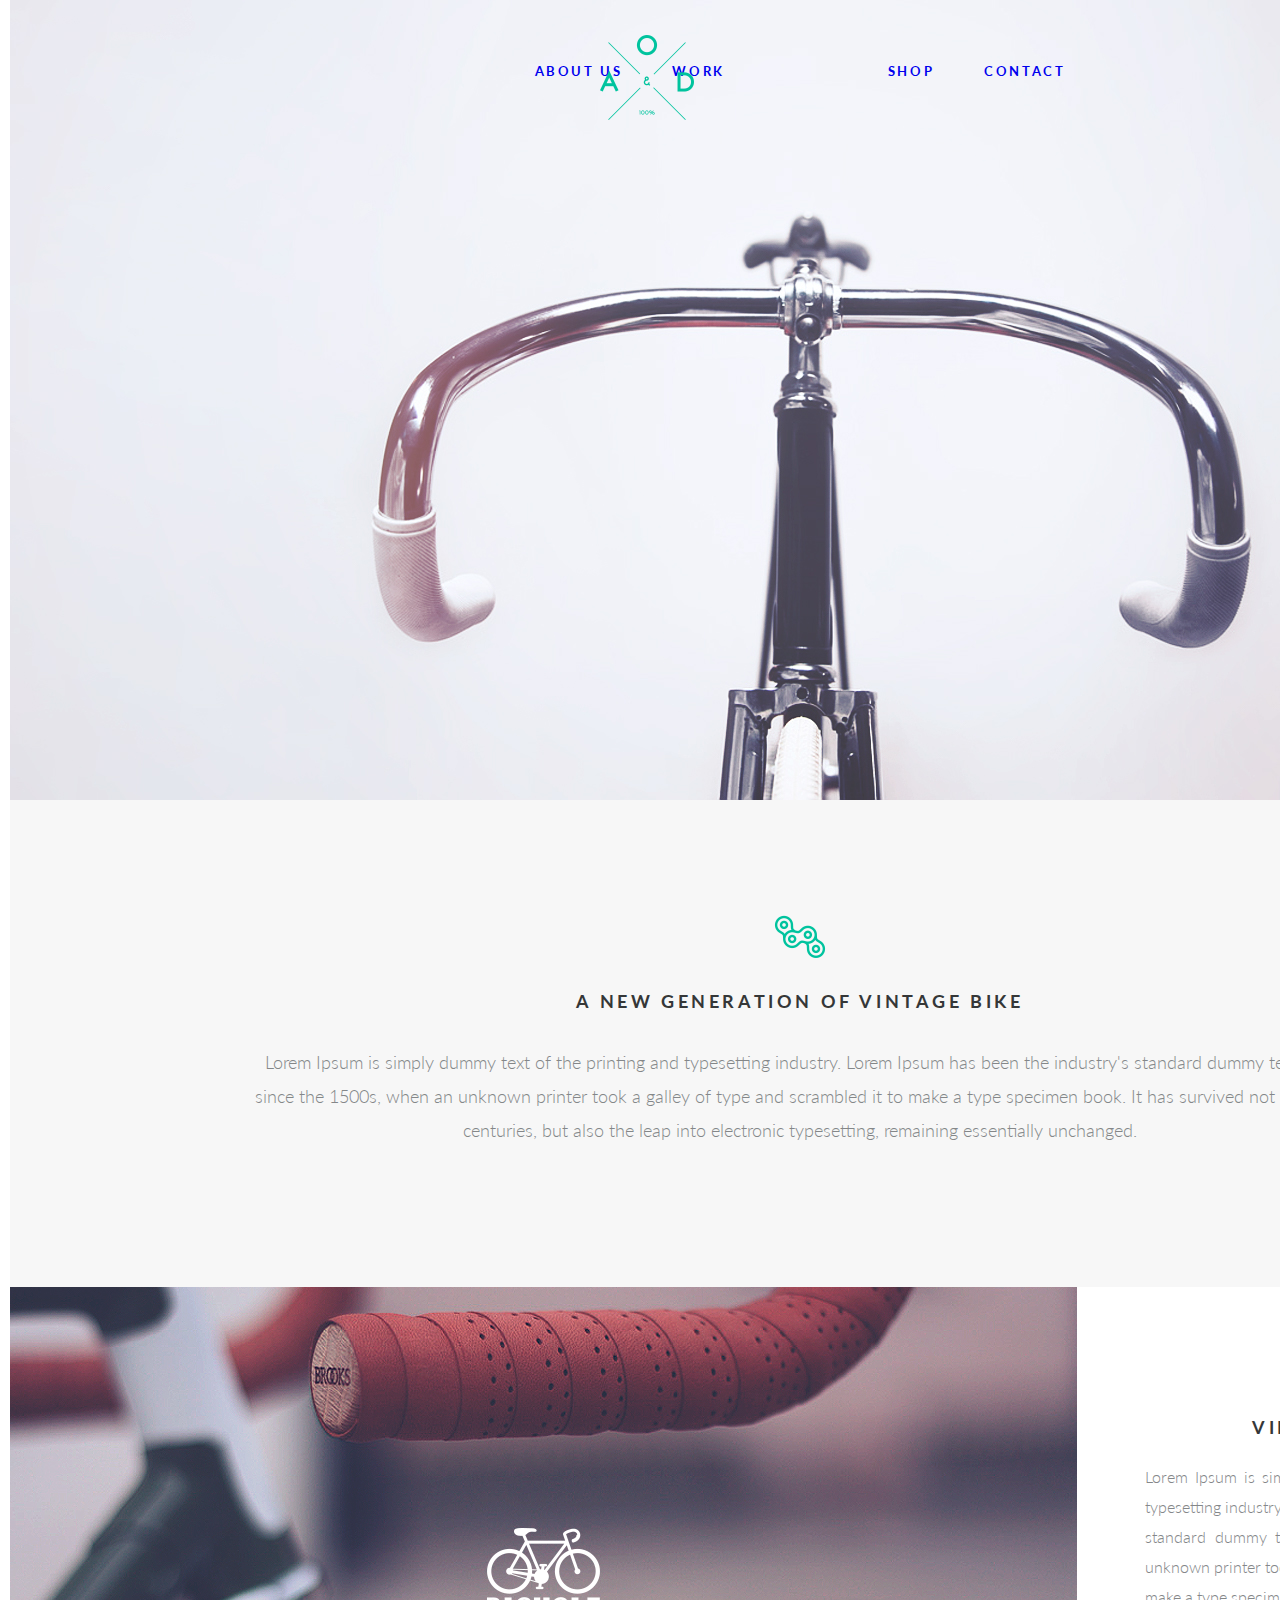
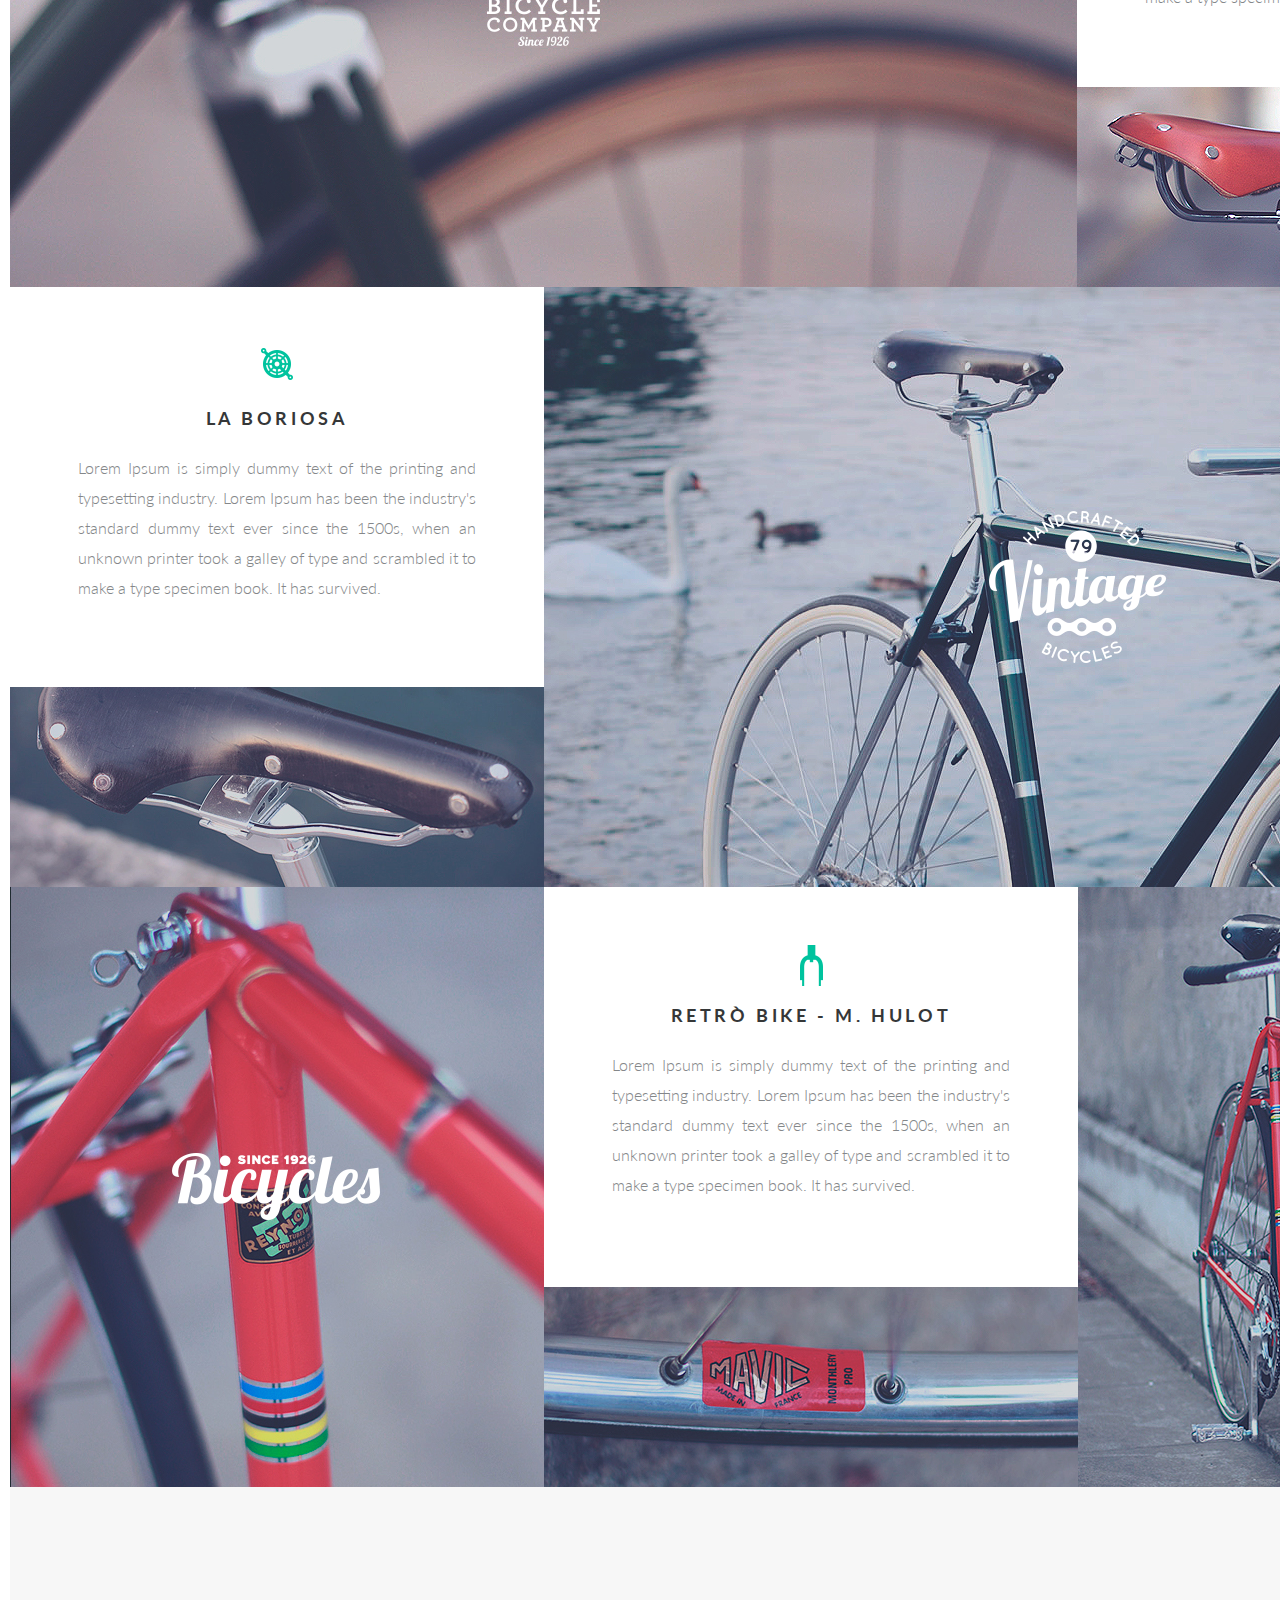
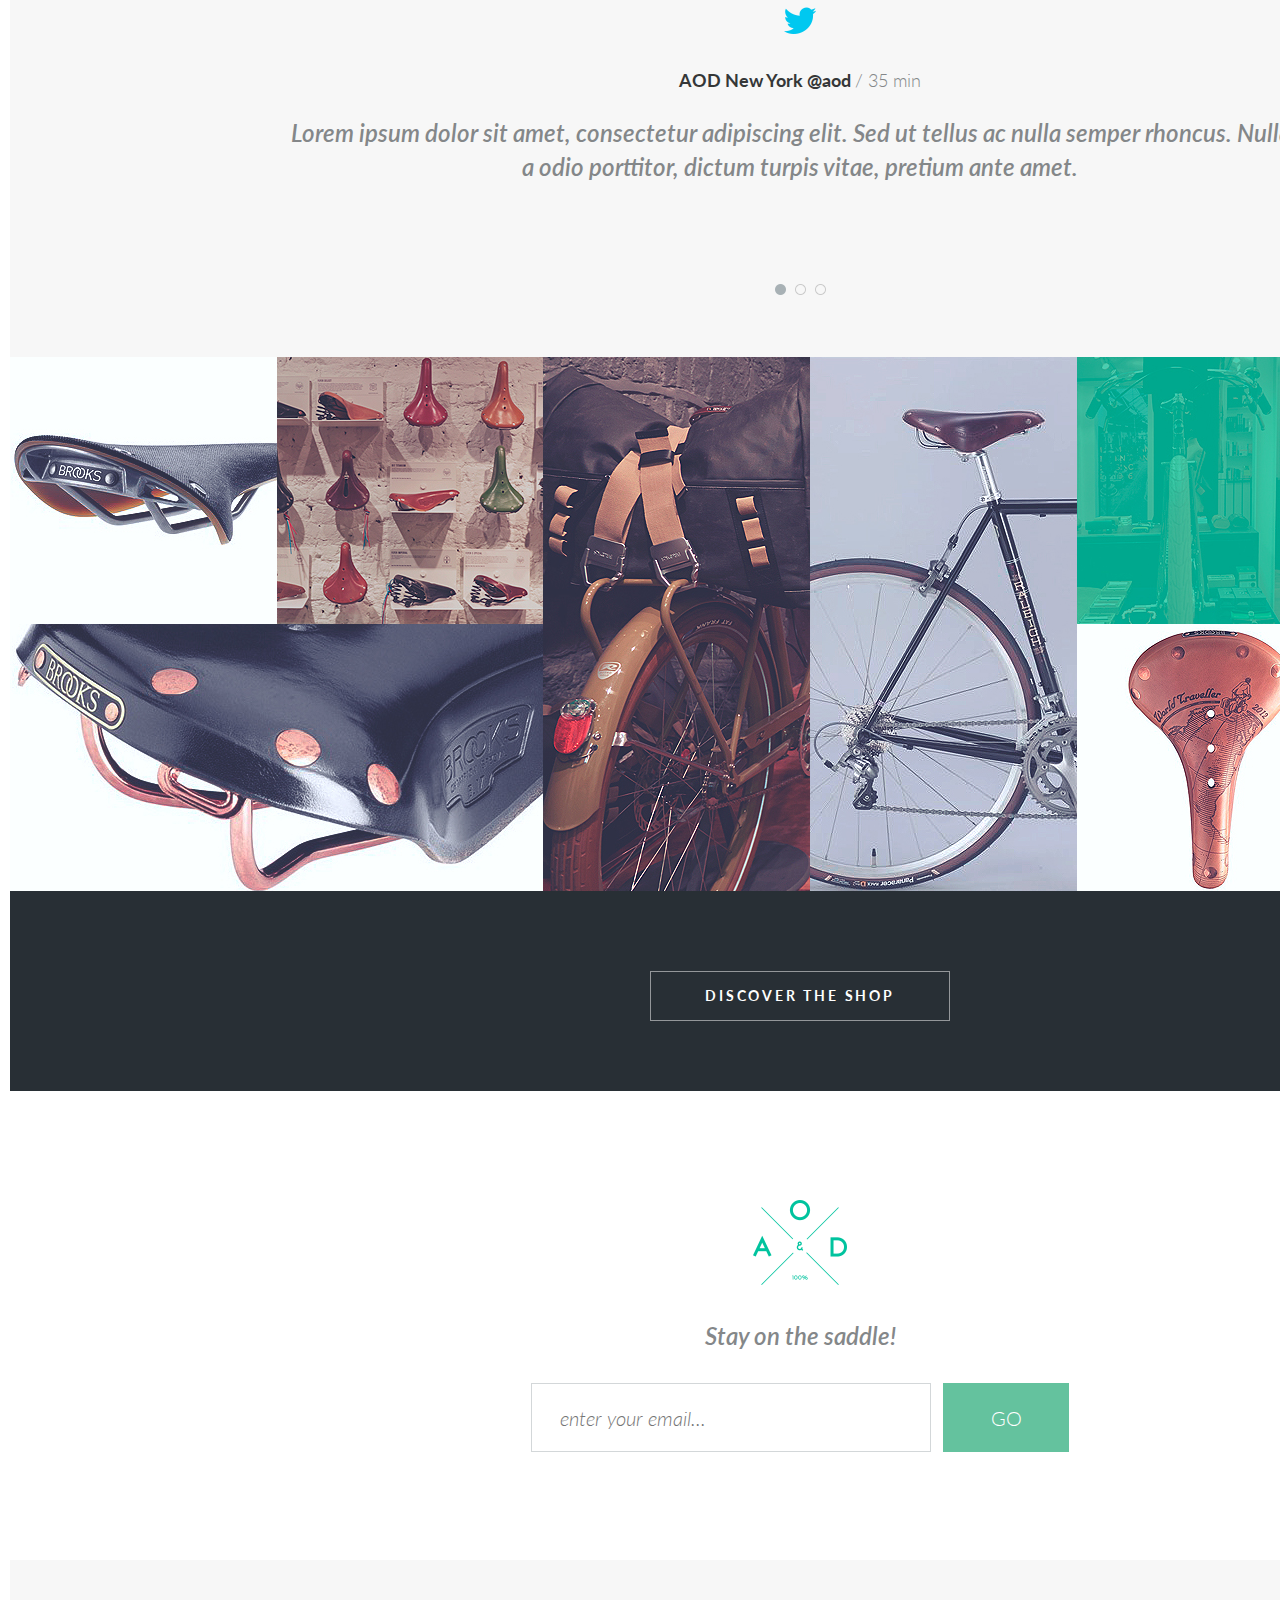
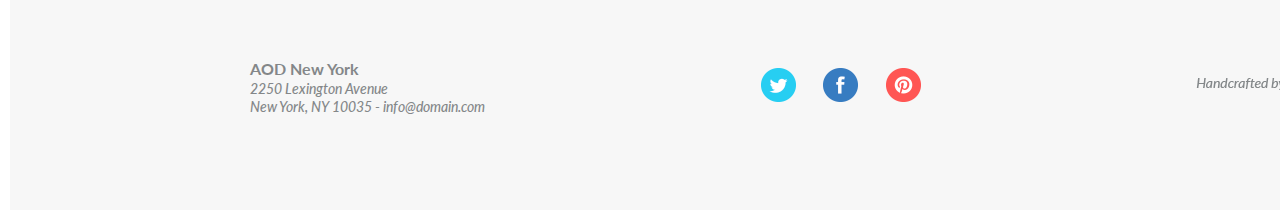
<file: adaptive_project/src/index.html>
<!DOCTYPE html>
<html lang="en">
<head>
    <meta charset="UTF-8">
    <meta http-equiv="X-UA-Compatible" content="IE=edge">
    <meta name="viewport" content="width=device-width, initial-scale=1.0">
    <title>Adaptive_project</title>
    <link rel="stylesheet" href="css/style.css">
</head>
<body>
    <div class="wrapper">
        <header class="header">
            <div class="container">
                <div class="header__row">
                    <nav class="header__nav">
                        <ul class="header__list">
                            <li><a href="#">about us</a></li>
                            <li><a href="#">work</a></li>
                            <li><a href="#">shop</a></li>
                            <li><a href="#">contact</a></li>
                        </ul>
                    </nav>
                    <div class="header__image">
                        <img src="icons/AOD_logo_icon.png" alt="logo">
                    </div>
                </div>
            </div>
        </header>
        <div class="generation">
            <div class="container">
                <div class="generation__row">
                    <div class="generation__icon">
                        <img src="icons/text_icon/Icon.png" alt="text_icon_1">
                    </div>
                    <div class="generation__body">
                        <div class="generation__title title">
                            A NEW GENERATION OF VINTAGE BIKE
                        </div>
                        <div class="generation__text">
                            Lorem Ipsum is simply dummy text of the printing and typesetting industry. Lorem Ipsum has been the industry's standard dummy text ever since the 1500s, when an unknown printer took a galley of type and scrambled it to make a type specimen book. It has survived not only five centuries, but also the leap into electronic typesetting, remaining essentially unchanged. 
                        </div>
                    </div>
                </div>
            </div>
        </div>
        <div class="body-1">
            <div class="container">
                <div class="body-1__column">
                    <div class="body-1__row">
                        <div class="body-1__image1">
                            <img src="img/body_img/body_img_1.jpg" alt="image_1">
                        </div>
                        <div class="body-1__icon icon">
                            <img src="icons/top_img_icom/bicycle_icon.png" alt="icon_1">
                        </div>
                        <div class="body-1__body">
                            <div class="body-1__icon2">
                                <img src="icons/text_icon/vintage_icon.png" alt="text_icon_1">
                            </div>
                            <div class="body-1__title title">
                                vintage Oliva
                            </div>
                            <div class="body-1__text text">
                                Lorem Ipsum is simply dummy text of the printing and typesetting industry. Lorem Ipsum has been the industry's standard dummy text ever since the 1500s, when an unknown printer took a galley of type and scrambled it to make a type specimen book. It has survived.
                            </div>
                            <div class="body-1__image2">
                                <img src="img/body_img/body_img_2.jpg" alt="image_2">
                            </div>
                        </div>
                    </div>
                </div>
                
            </div>
        </div>
        <div class="body-2">
            <div class="container">
                <div class="body-2__column">
                    <div class="body-2__row">
                        <div class="body-2__body">
                            <div class="body-2__icon2">
                                <img src="icons/text_icon/boriosa_icon.png" alt="text_icon_2">
                            </div>
                            <div class="body-2__title title">
                                La Boriosa
                            </div>
                            <div class="body-2__text text">
                                Lorem Ipsum is simply dummy text of the printing and typesetting industry. Lorem Ipsum has been the industry's standard dummy text ever since the 1500s, when an unknown printer took a galley of type and scrambled it to make a type specimen book. It has survived.
                            </div>
                            <div class="body-2__image2">
                                <img src="img/body_img/body_img_4.jpg" alt="image_4">
                            </div>
                        </div>
                        <div class="body-2__image1">
                            <img src="img/body_img/body_img_3.jpg" alt="image_3">
                        </div>
                        <div class="body-2__icon icon">
                            <img src="icons/top_img_icom/vintage-bicycle_icon.png" alt="icon_2">
                        </div>
                    </div>
                </div>
                
            </div>
        </div>
        <div class="body-3">
            <div class="container">
                <div class="body-3__column">
                    <div class="body-3__row">
                        <div class="body-3__image1">
                            <img src="img/body_img/body_img_5.jpg" alt="image_5">
                        </div>
                        <div class="body-3__icon icon">
                            <img src="icons/top_img_icom/Bicycles_icon.png" alt="icon_3">
                        </div>
                        <div class="body-3__body">
                            <div class="body-3__icon2">
                                <img src="icons/text_icon/retro-bike_icon.png" alt="text_icon_3">
                            </div>
                            <div class="body-3__title title">
                                retrò Bike - M. Hulot
                            </div>
                            <div class="body-3__text text">
                                Lorem Ipsum is simply dummy text of the printing and typesetting industry. Lorem Ipsum has been the industry's standard dummy text ever since the 1500s, when an unknown printer took a galley of type and scrambled it to make a type specimen book. It has survived.
                            </div>
                            <div class="body-3__image2">
                                <img src="img/body_img/body_img_6.jpg" alt="image_6">
                            </div>
                        </div>
                        <div class="body-3__image3">
                            <img src="img/body_img/body_img_7.jpg" alt="image_7">
                        </div>
                    </div>
                </div>
            </div>
        </div>
        <div class="slide">
            <div class="container">
                <div class="slide__row">
                    <div class="slide__image">
                        <img src="icons/birdie_logo_Icon.png" alt="birdie_icon">
                    </div>
                    <div class="slide__body">
                        <div class="slide__title">
                            <p>AOD New York  @aod <span>/  35 min</span></p>
                        </div>
                        <div class="slide__text">
                            <p>Lorem ipsum dolor sit amet, consectetur adipiscing elit. Sed ut tellus ac nulla semper rhoncus. Nullam a odio porttitor, dictum turpis vitae, pretium ante amet.</p>
                        </div>
                    </div>
                    <div class="slide__icon">
                        <img src="icons/slide_icon.png" alt="slide_icon">
                    </div>
                </div>
            </div>
        </div>
        <div class="shop-now">
            <div class="container">
                <div class="shop-now__column">
                    <div class="shop-now__row">
                        <div class="shop-now__block-1">
                            <div class="shop-now__image-1">
                                <img src="img/AOD_img/AOD_img_1.jpg" alt="AOD_img_1">
                                <img src="img/AOD_img/AOD_img_2.jpg" alt="AOD_img_2">
                            </div>
                            <div class="shop-now__image-2">
                                <img src="img/AOD_img/AOD_img_3.jpg" alt="AOD_img_3">
                            </div>
                        </div>
                        <div class="shop-now__block-2">
                            <div class="shop-now__image-3">
                                <img src="img/AOD_img/AOD_img_4.jpg" alt="AOD_img_4">
                            </div>
                            <div class="shop-now__image-4">
                                <img src="img/AOD_img/AOD_img_5.jpg" alt="AOD_img_5">
                            </div>
                        </div>
                        <div class="shop-now__block-3">
                            <div class="shop-now__icon icon">
                                <a href="https://www.instagram.com/kar1na_l1/" target="_blank" title="instagram.com/kar1na_l1">
                                    <img src="icons/top_img_icom/Shop-now_icon.png" alt="shop-now_icon">
                                </a>
                            </div>
                            <div class="shop-now__image-5">
                                <img src="img/AOD_img/AOD_img_6.jpg" alt="AOD_img_6">
                            </div>
                            <div class="shop-now__image-6">
                                <img src="img/AOD_img/AOD_img_7.jpg" alt="AOD_img_7">
                                <img src="img/AOD_img/AOD_img_8.jpg" alt="AOD_img_8">
                            </div>
                        </div>
                    </div>
                </div>
            </div>
        </div>
        <div class="discover">
            <div class="container">
                <div class="discover__row">
                    <div class="discover__btn">
                        <a href="#"><button>DISCOVER THE SHOP</button></a>
                    </div>
                </div>
            </div>
        </div>
        <div class="nav">
            <div class="container">
                <div class="nav__row">
                    <div class="nav__logo">
                        <img src="icons/AOD_logo_icon.png" alt="AOD_logo_icon">
                    </div>
                    <div class="nav__title">
                        <p>Stay on the saddle!</p>
                    </div>
                    <div class="nav__form">
                        <form action="#">
                            <input type="email" name="email" placeholder="enter your email...">
                            <a href="#" target="_blank"><button>GO</button></a>
                        </form>
                    </div>
                </div>
            </div>
        </div>
        <footer class="footer">
            <div class="container">
                <div class="footer__row">
                    <div class="footer__text">
                            <p><span>AOD New York</span></p>
                            <p>2250 Lexington Avenue</p> 
                            <p>New York, NY 10035  - info@domain.com</p>
                    </div>
                    <div class="footer__icons">
                        <a href="#">
                            <img src="icons/social_icon/twiter_icon.png" alt="twiter_icon">
                        </a>
                        <a href="#">
                            <img src="icons/social_icon/facebook_icon.png" alt="facebook_icon">
                        </a>
                        <a href="#">
                            <img src="icons/social_icon/P_icon.png" alt="P_icon">
                        </a>
                    </div>
                    <div class="footer__logo">
                        <img src="icons/YEBO-Logo_icon.png" alt="footer_logo">
                    </div>
                </div>
            </div>
        </footer>
    </div>
</body>
</html>
</file>
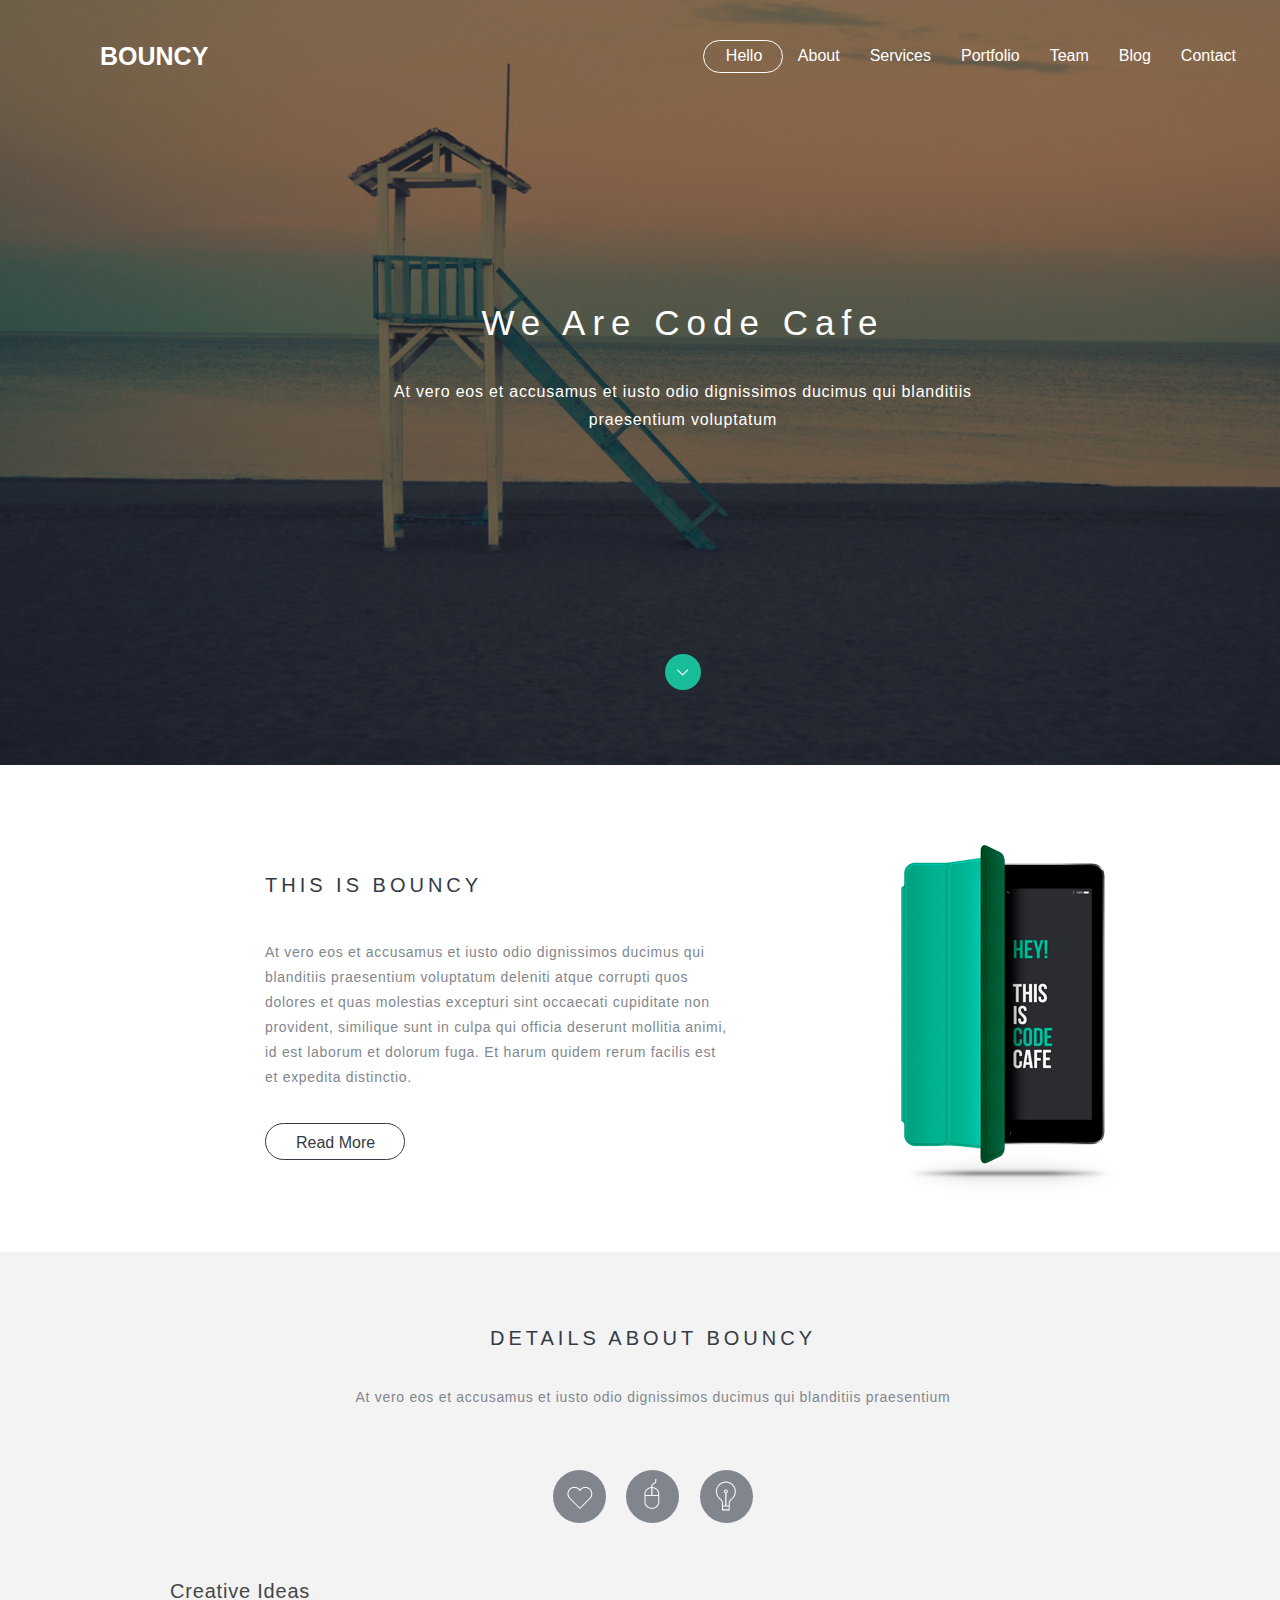
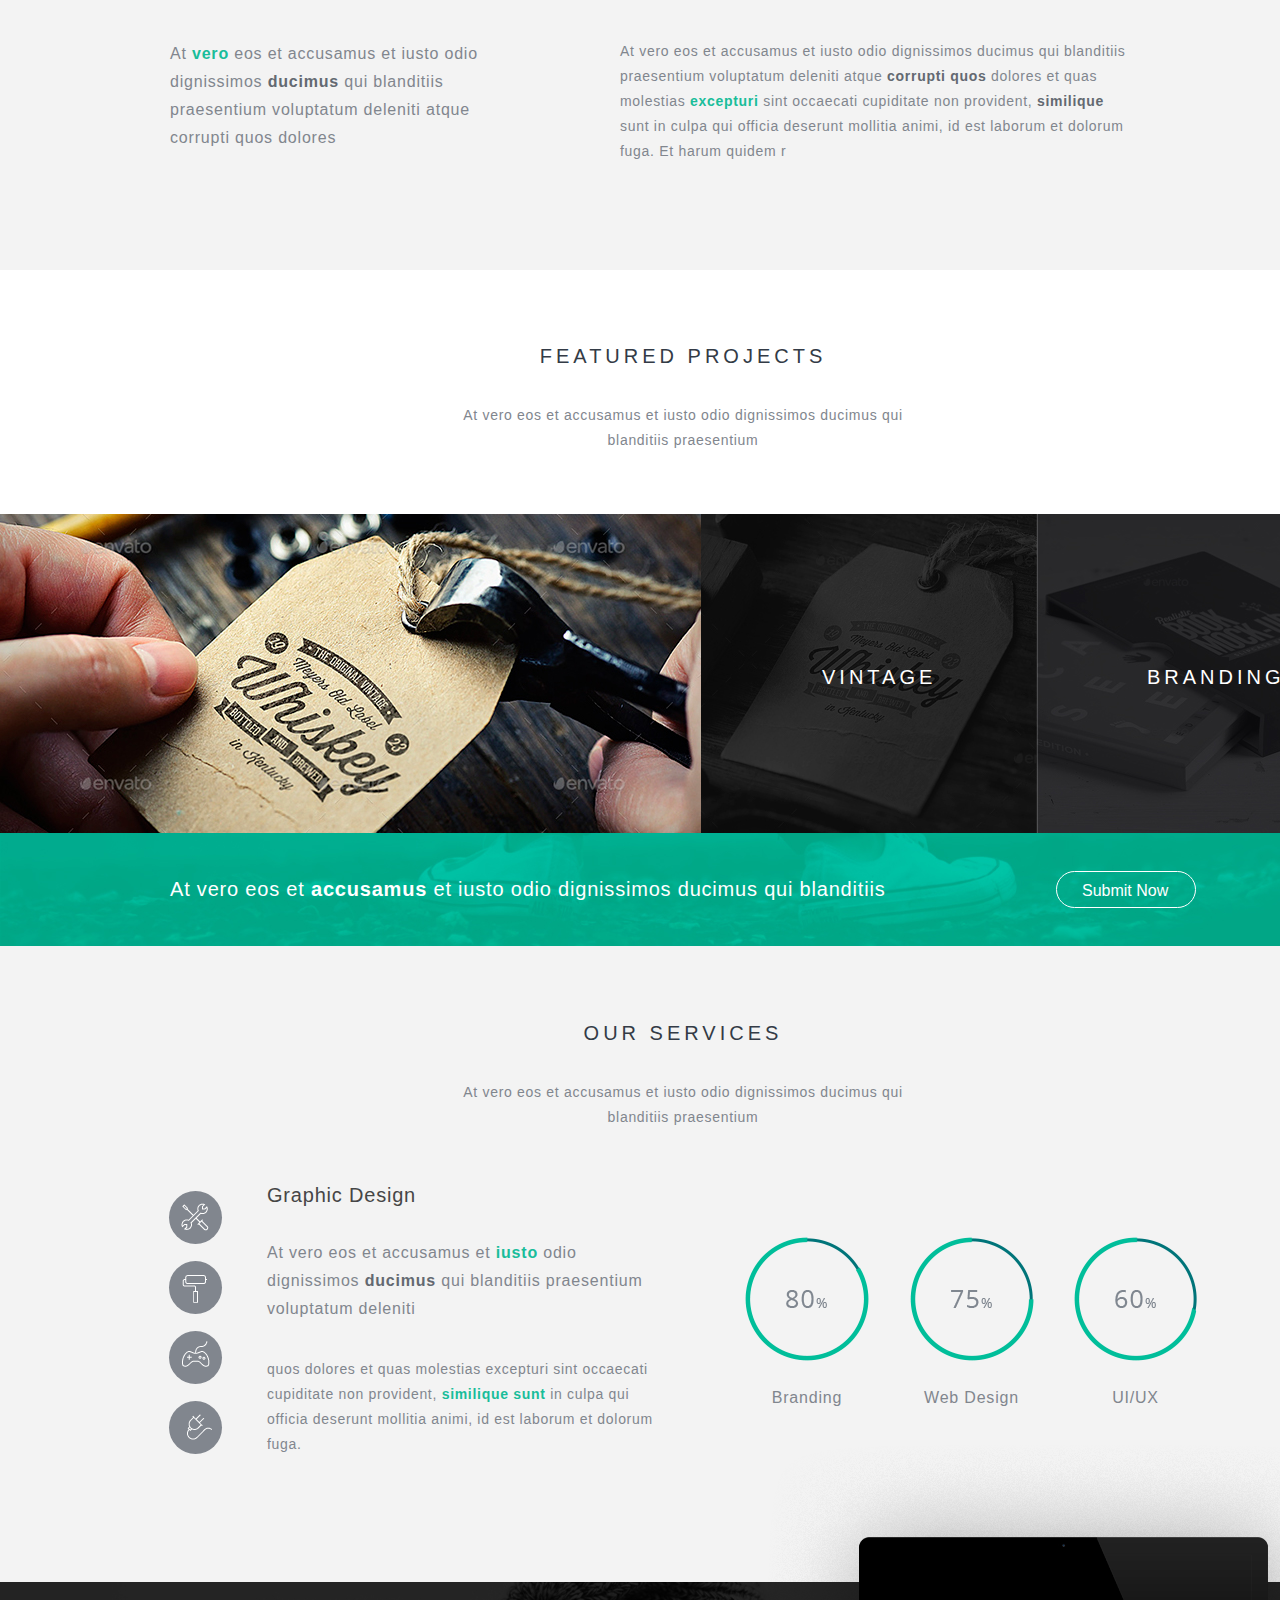
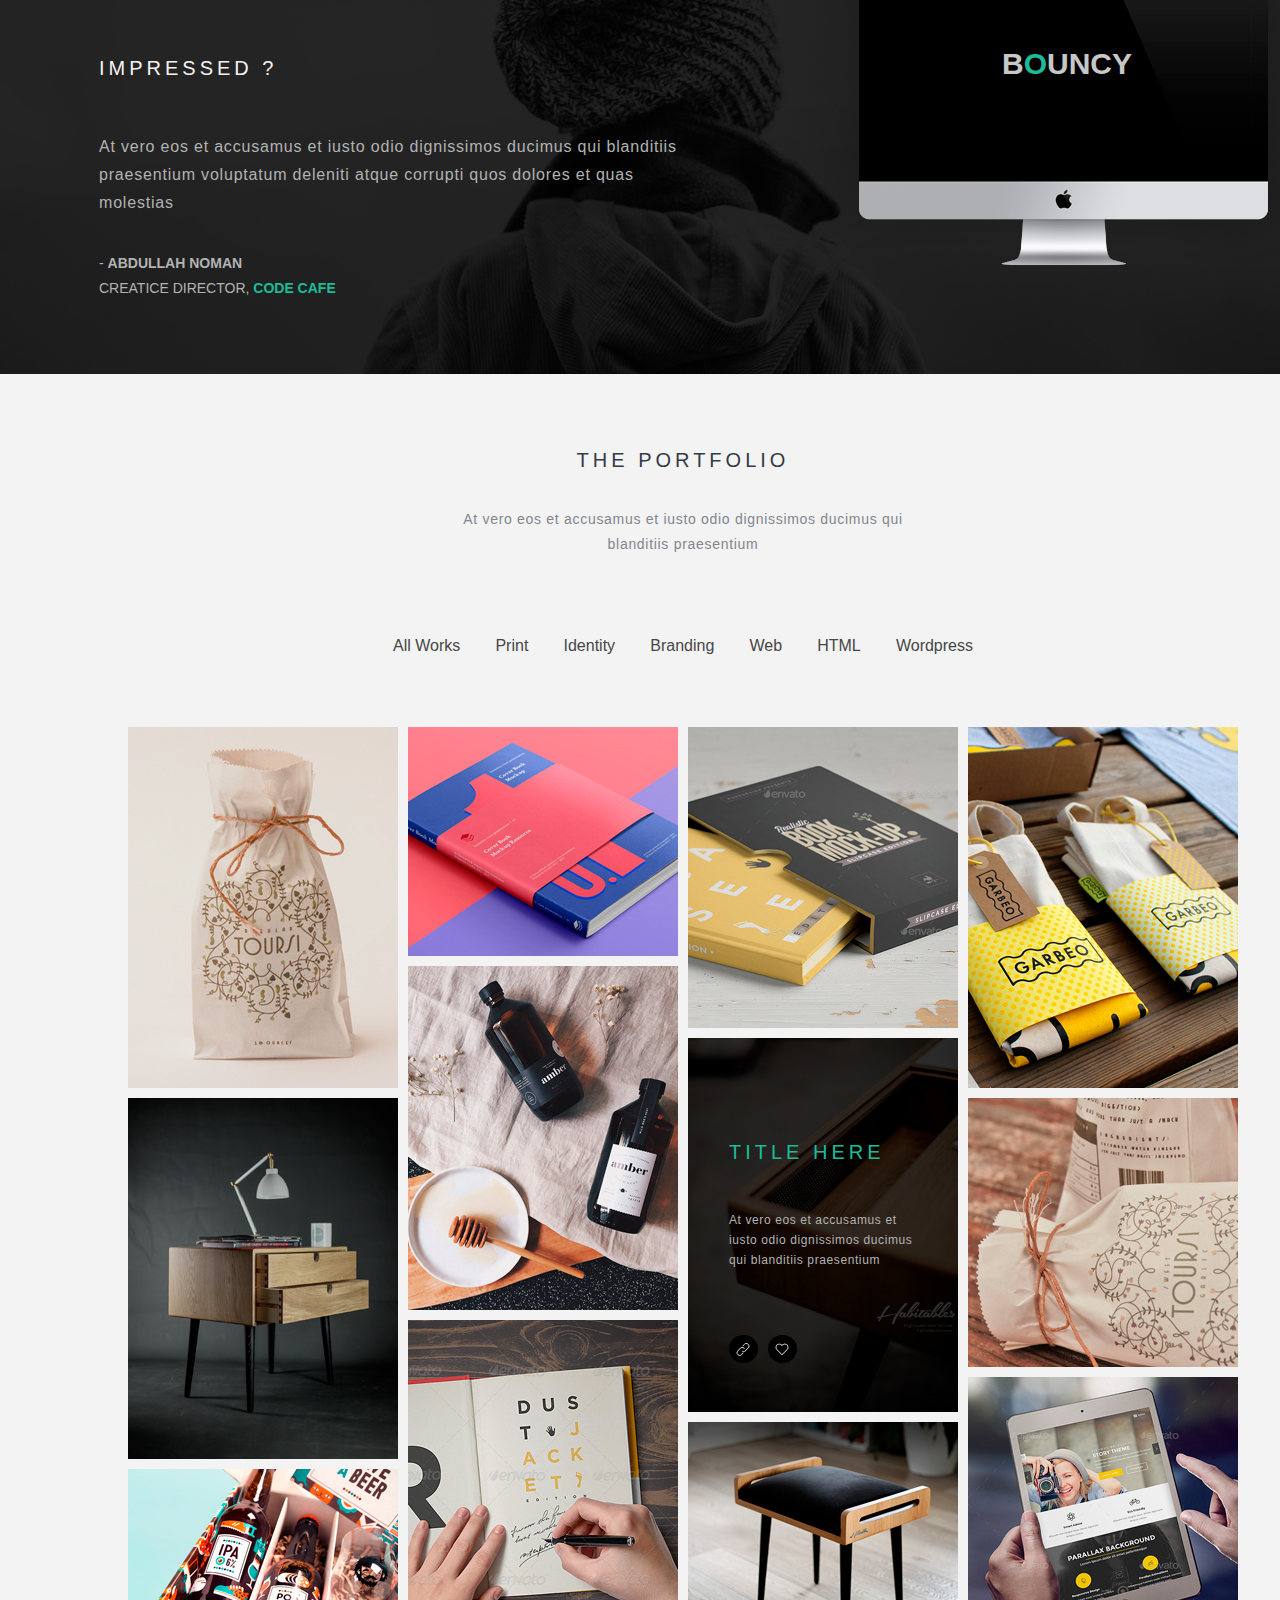
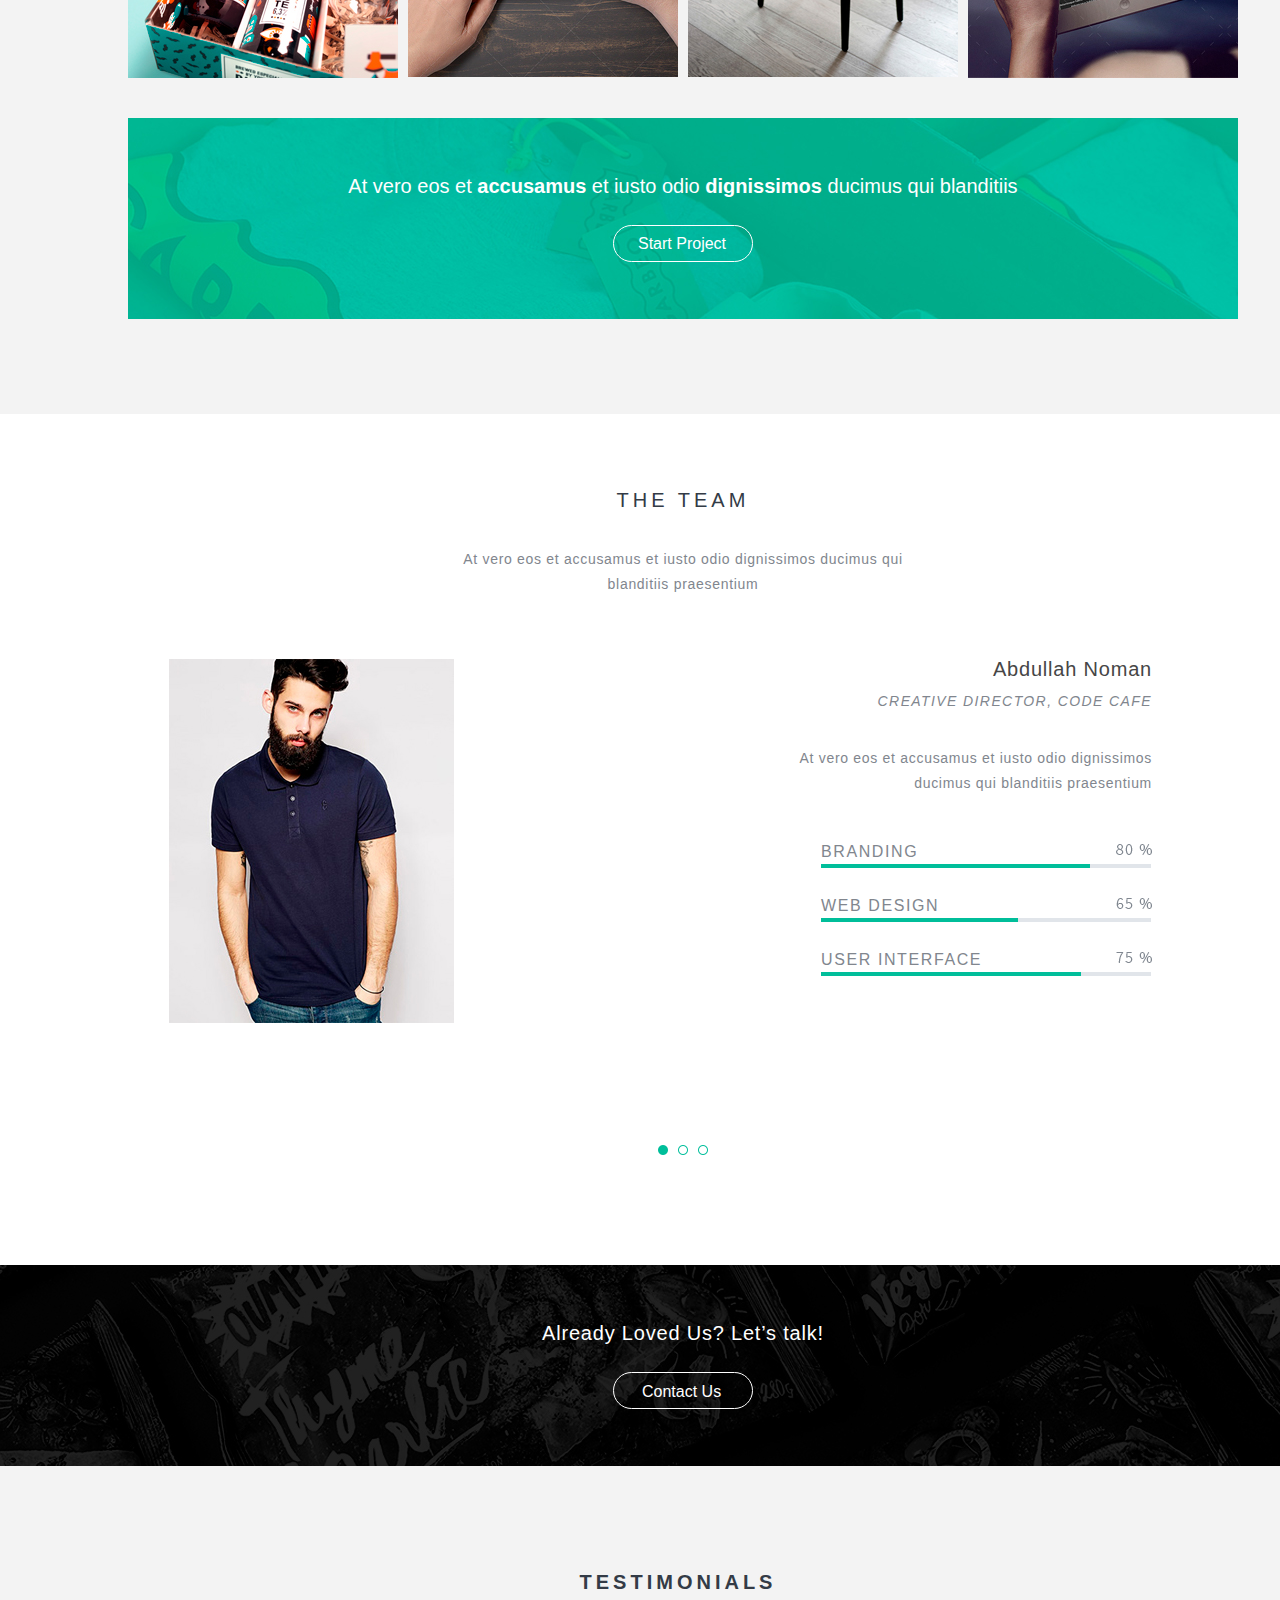
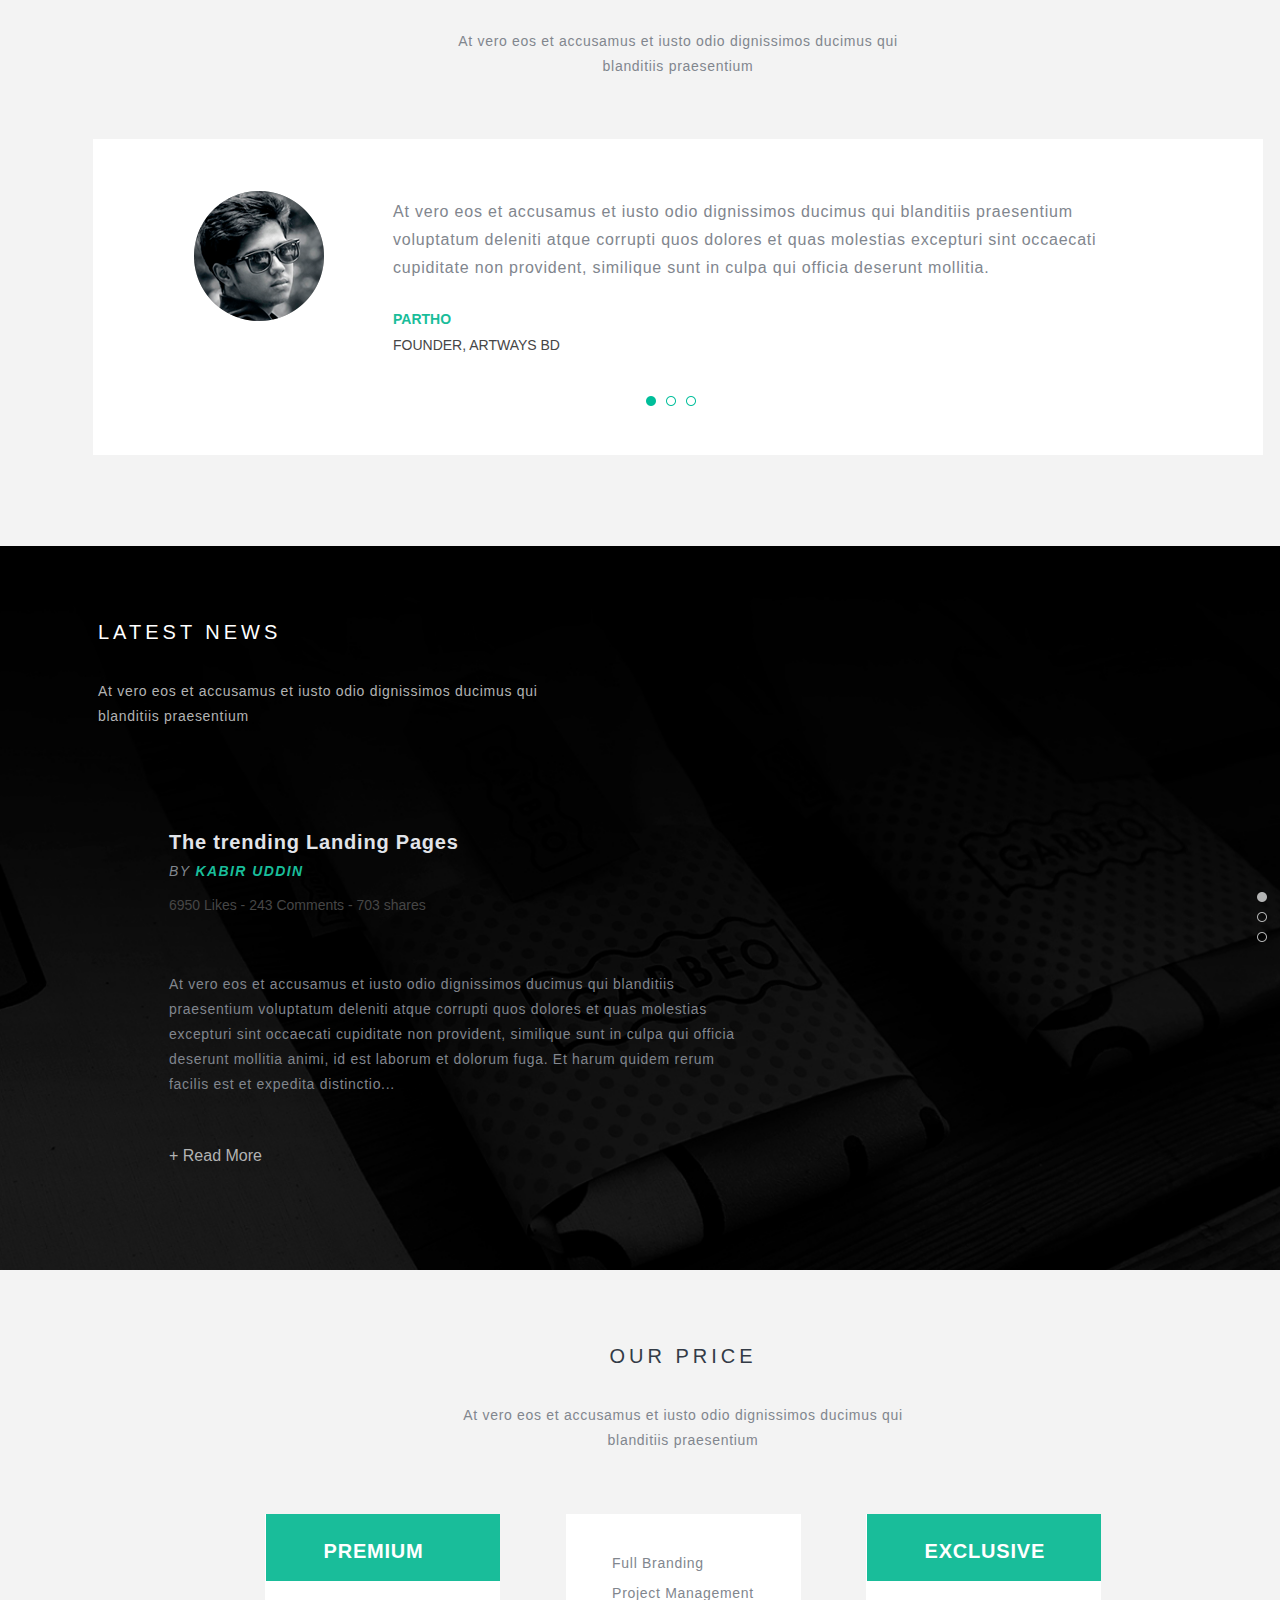
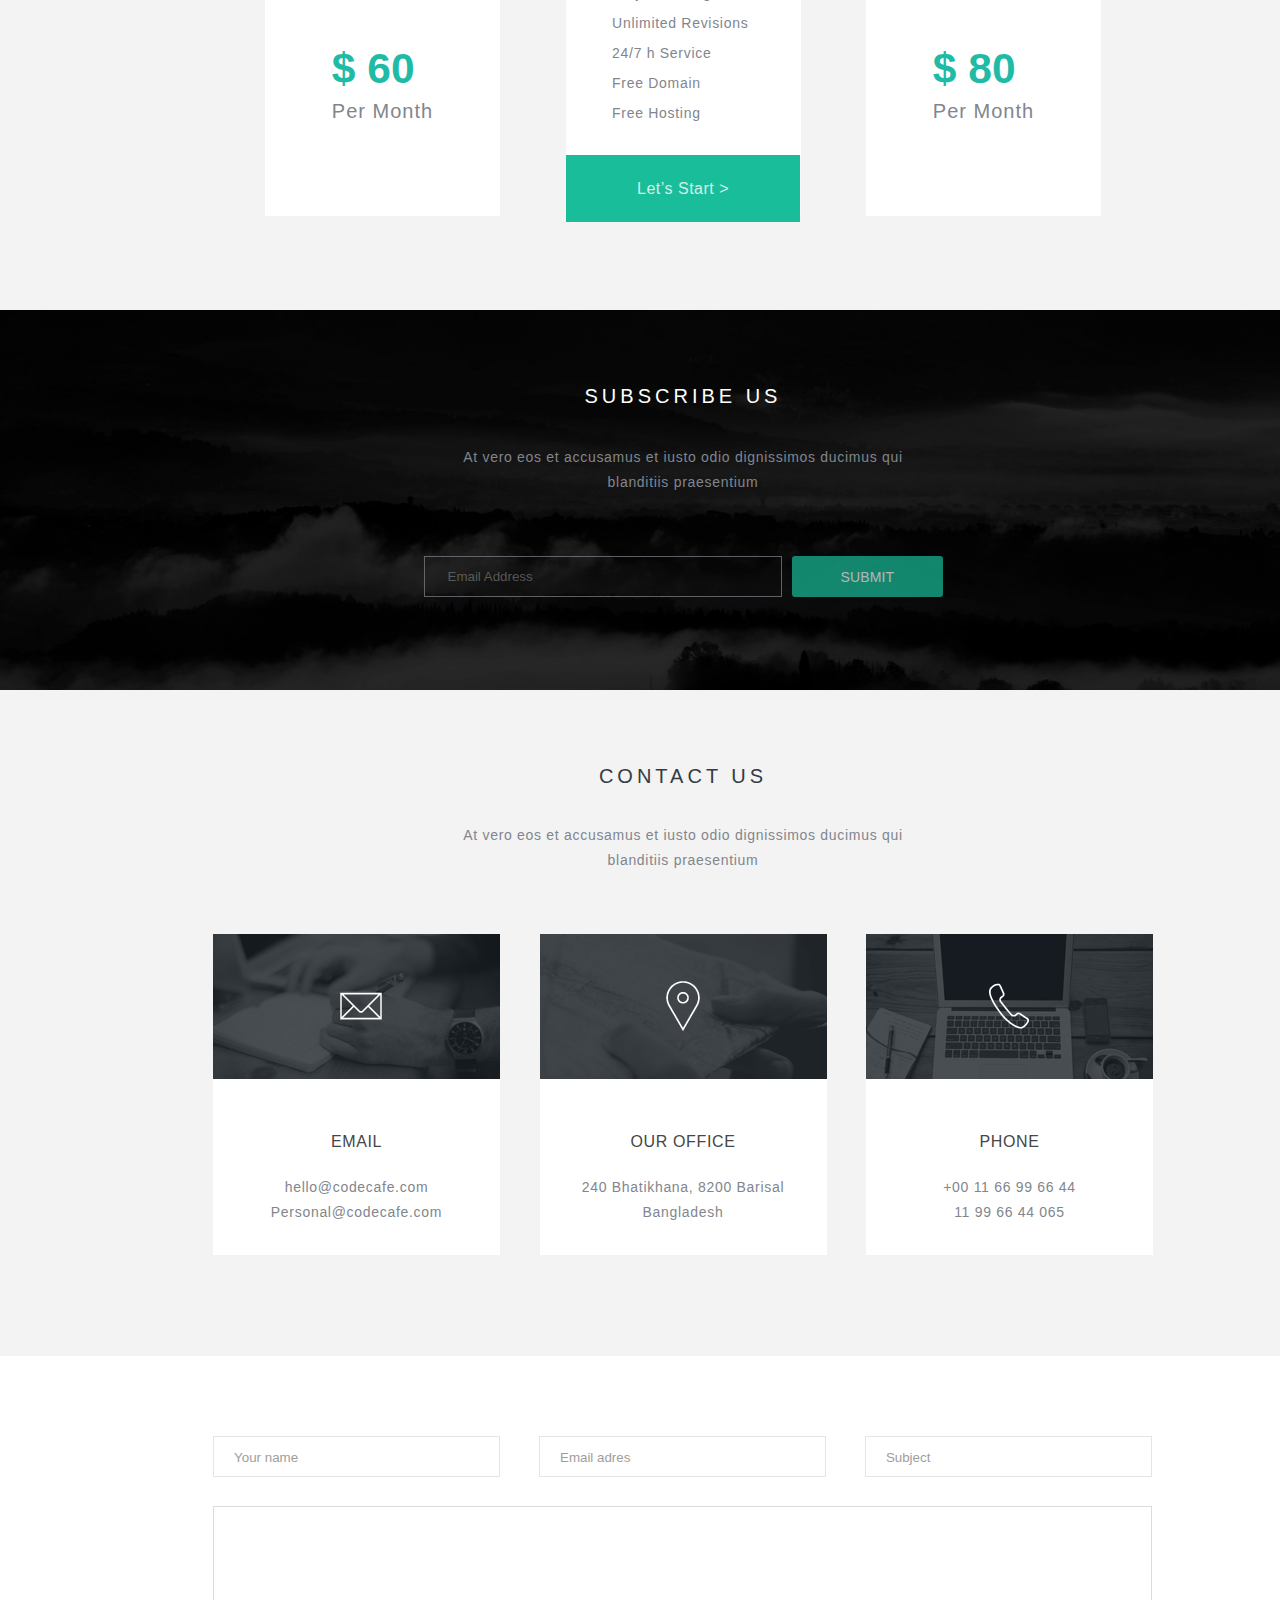
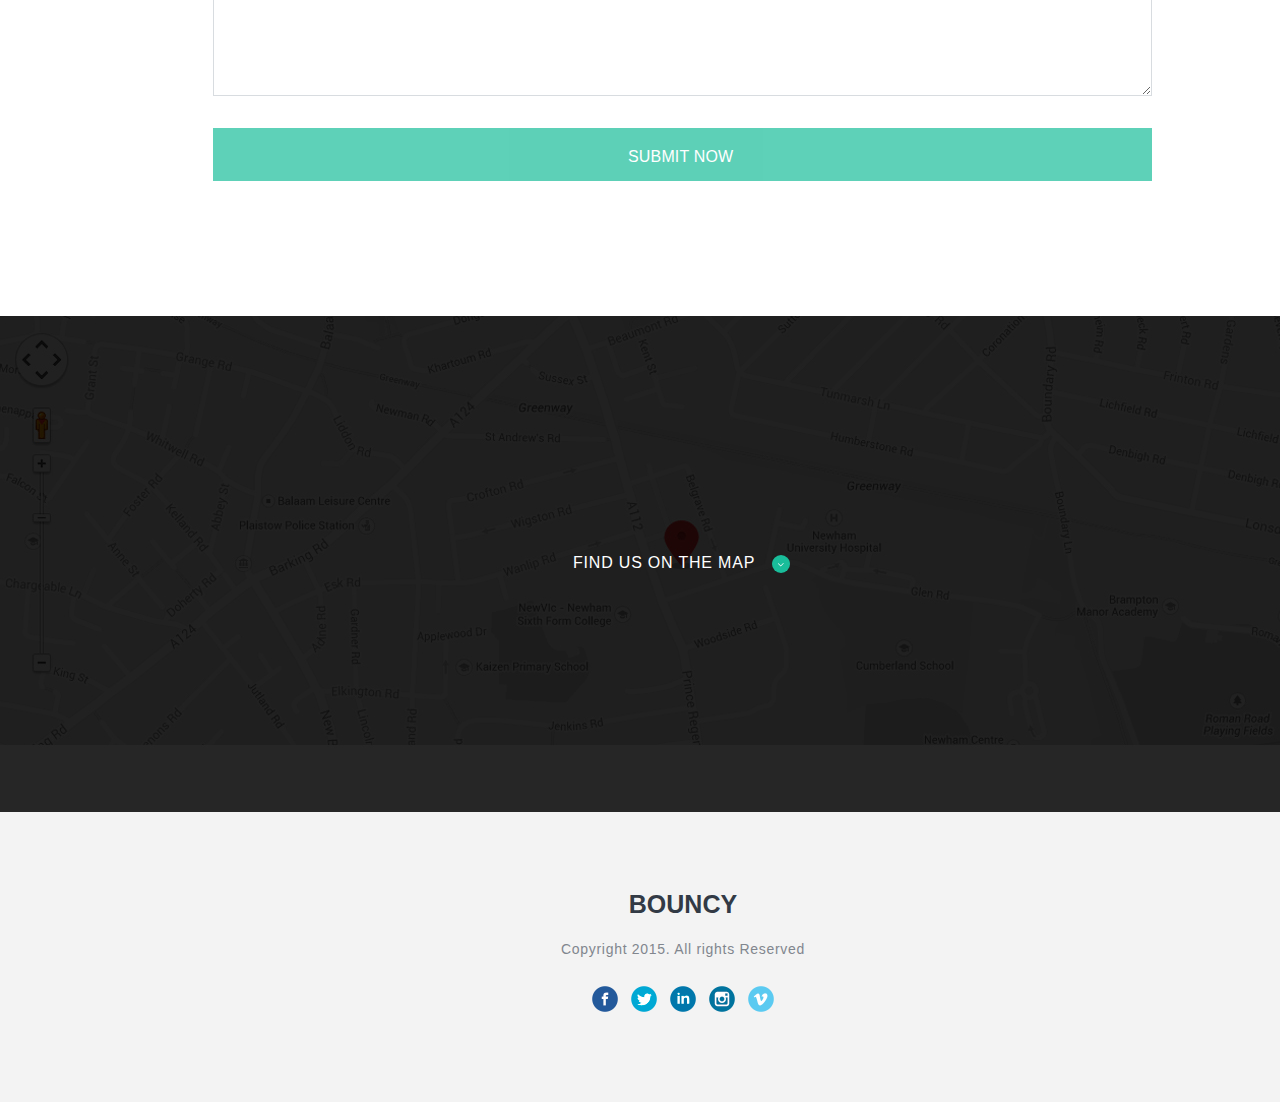
<file: BOUNCY_project/src/index.html>
<!DOCTYPE html>
<html lang="en">
<head>
    <meta charset="UTF-8">
    <meta http-equiv="X-UA-Compatible" content="IE=edge">
    <meta name="viewport" content="width=device-width, initial-scale=1.0">
    <title>BOUNCY</title>
    <link rel="stylesheet" href="css/style.css">
</head>
<body>
    <div class="wrapper">
        <div class="content">
            <header class="header">
                <div class="container">
                    <div class="header__top">
                        <div class="header__row">
                            <div class="header__bouncy">
                                <p>Bouncy</p>
                            </div>
                            <div class="header__nav">
                                <nav>
                                    <ul>
                                        <li>
                                            <a href="#">Hello</a>
                                        </li>
                                        <li>
                                            <a href="#">About</a>
                                        </li>
                                        <li>
                                            <a href="#">Services</a>
                                        </li>
                                        <li>
                                            <a href="#">Portfolio</a>
                                        </li>
                                        <li>
                                            <a href="#">Team</a>
                                        </li>
                                        <li>
                                            <a href="#">Blog</a>
                                        </li>
                                        <li>
                                            <a href="#">Contact</a>
                                        </li>
                                    </ul>
                                </nav>
                            </div>
                        </div>
                    </div>
                    <div class="header__bottom">
                        <div class="header__column">
                            <div class="header__body">
                                <div class="header__title">
                                    <p>
                                        We Are Code Cafe
                                    </p>
                                </div>
                                <div class="header__subtitle">
                                    <p>
                                        At vero eos et accusamus et iusto odio dignissimos ducimus qui blanditiis praesentium voluptatum
                                    </p>
                                </div>
                                <div class="header__icon">
                                    <img src="img/header_arrow_icon.png" alt="arrow_icon">
                                </div>
                            </div>
                        </div>
                    </div>
                </div>
            </header>
            <div class="tablet">
                <div class="container">
                    <div class="tablet__row">
                        <div class="tablet__body">
                            <div class="tablet__title title">
                                <p>
                                    This is Bouncy
                                </p>
                            </div>
                            <div class="tablet__text text-1">
                                <p>
                                    At vero eos et accusamus et iusto odio dignissimos ducimus qui blanditiis praesentium voluptatum deleniti atque corrupti quos dolores et quas molestias excepturi sint occaecati cupiditate non provident, similique sunt in culpa qui officia deserunt mollitia animi, id est laborum et dolorum fuga. Et harum quidem rerum facilis est et expedita distinctio. 
                                </p>
                            </div>
                            <a href="#" class="tablet__btn">
                                <span>Read More</span>
                            </a>
                        </div>
                        <div class="tablet__image">
                            <img src="img/IPAD_img.png" alt="tablet_img">
                        </div>
                    </div>
                </div>
            </div>
            <div class="details">
                <div class="container">
                    <div class="details__row">
                        <div class="details__top">
                            <div class="details__title title">
                                <p>
                                    DetailS ABOUT BOUNCY
                                </p>
                            </div>
                            <div class="details__text-1 text-1">
                                <p>
                                    At vero eos et accusamus et iusto odio dignissimos ducimus qui blanditiis praesentium
                                </p>
                            </div>
                            <div class="details__icons">
                                <div class="details__block-icon">
                                    <img src="img/DETAILS/icon-1(3).png" alt="details_icon-1">
                                </div>
                                <div class="details__block-icon">
                                    <img src="img/DETAILS/icon-2(3).png" alt="details_icon-2">
                                </div>
                                <div class="details__block-icon">
                                    <img src="img/DETAILS/icon-3(3).png" alt="details_icon-3">
                                </div>
                            </div>
                        </div>
                        <div class="details__bottom">
                            <div class="details__body">
                                <div class="details__title">
                                    <p>
                                        Creative Ideas
                                    </p>
                                </div>
                                <div class="details__text-2 text-2">
                                    <p>
                                        At 
                                        <span class="span-turquoise">vero</span>
                                        eos et accusamus et iusto odio dignissimos 
                                        <span class="span-bold">ducimus</span> 
                                        qui blanditiis praesentium voluptatum deleniti atque corrupti quos dolores 
                                    </p>
                                </div>
                            </div>
                            <div class="details__text-3 text-1">
                                <p>
                                    At vero eos et accusamus et iusto odio dignissimos ducimus qui blanditiis praesentium voluptatum deleniti atque 
                                    <span class="span-bold">corrupti quos</span> 
                                    dolores et quas molestias 
                                    <span class="span-turquoise">excepturi</span> 
                                    sint occaecati cupiditate non provident, 
                                    <span class="span-bold">similique</span> 
                                    sunt in culpa qui officia deserunt mollitia animi, id est laborum et dolorum fuga. Et harum quidem r
                                </p>
                            </div>
                        </div>
                    </div>
                </div>
            </div>
            <div class="featured">
                <div class="containet">
                    <div class="featured__top">
                        <div class="featured__body">
                            <div class="featured__title title">
                                <p>
                                    FEATURED PROJECTS
                                </p>
                            </div>
                            <div class="featured__text text-1">
                                <p>
                                    At vero eos et accusamus et iusto odio dignissimos ducimus qui blanditiis praesentium
                                </p>
                            </div>
                        </div>
                    </div>
                    <div class="featured__image">
                        <div class="featured__image-left">
                            <img src="img/featured_img/featured_img-1.jpg" alt="image-1">
                        </div>
                        <div class="featured__image-menu">
                            <a href="#">
                                <div class="featured__image-menu-1">
                                    <p>
                                        VINTAGE
                                    </p>
                                    <img src="img/featured_img/featured_img-2.jpg" alt="image-2">
                                </div>
                            </a>
                            <a href="#">
                                <div class="featured__image-menu-2">
                                    <p>
                                        Branding
                                    </p>
                                    <img src="img/featured_img/featured_img-3.jpg" alt="image-3">
                                </div>
                            </a>
                        </div>
                    </div>
                    <div class="featured__footer">
                        <p>
                            At vero eos et <span>accusamus</span> et iusto odio dignissimos ducimus qui blanditiis 
                        </p>
                        <a href="#" class="featured__btn">
                            <span>Submit Now</span>
                        </a>
                    </div>
                </div>
            </div>
            <div class="our">
                <div class="container">
                    <div class="our__no-bg">
                        <div class="our__top">
                            <div class="our__title-1 title">
                                <p>
                                    Our Services
                                </p>
                            </div>
                            <div class="our__text text-1">
                                <p>
                                    At vero eos et accusamus et iusto odio dignissimos ducimus qui blanditiis praesentium
                                </p>
                            </div>
                        </div>
                        <div class="our__body">
                            <div class="our__icons">
                                    <div class="our__block-icon">
                                        <img src="img/OUR/our_icon-1.png" alt="icon-1">
                                    </div>
                                    <div class="our__block-icon">
                                        <img src="img/OUR/our_icon-2.png" alt="icon-2">
                                    </div>
                                    <div class="our__block-icon">
                                        <img src="img/OUR/our_icon-3.png" alt="icon-3">
                                    </div>
                                    <div class="our__block-icon">
                                        <img src="img/OUR/our_icon-4.png" alt="icon-4">
                                    </div>
                            </div>
                            <div class="our__column-1">
                                <div class="our__title-2">
                                    <p>
                                        Graphic Design
                                    </p>
                                </div>
                                <div class="our__text-2">
                                    <div class="our__text-graphic text-2">
                                        <p>
                                            At vero eos et accusamus et 
                                            <span class="span-turquoise">iusto</span> 
                                            odio dignissimos 
                                            <span class="span-bold">ducimus</span>
                                            qui blanditiis praesentium voluptatum deleniti
                                        </p>
                                    </div>
                                    <div class="our__text-graphic text-1">
                                        <p>
                                            quos dolores et quas molestias excepturi sint occaecati cupiditate non provident, 
                                            <span class="span-turquoise">similique sunt</span>
                                            in culpa qui officia deserunt mollitia animi, id est laborum et dolorum fuga. 
                                        </p>
                                    </div>
                                </div>
                            </div>
                            <div class="our__column-2">
                                <div class="our__image-1">
                                    <img src="img/OUR/img-1.png" alt="img-80%">
                                    <p>
                                        Branding
                                    </p>
                                </div>
                                <div class="our__image-2">
                                    <img src="img/OUR/img-2.png" alt="img-75%">
                                    <p>
                                        Web Design
                                    </p>
                                </div>
                                <div class="our__image-3">
                                    <img src="img/OUR/img-3.png" alt="img-60%">
                                    <p>
                                        UI/UX
                                    </p>
                                </div>
                            </div>
                        </div>
                    </div>
                    <div class="our__footer">
                        <div class="our__column-3">
                            <div class="our__title-3 title">
                                <p>
                                    Impressed ?
                                </p>
                            </div>
                            <div class="our__text-3 text-2">
                                <p>
                                    At vero eos et accusamus et iusto odio dignissimos ducimus qui blanditiis praesentium voluptatum deleniti atque corrupti quos dolores et quas molestias
                                </p>
                            </div>
                            <div class="our__subtext">
                                <p>
                                    - <span class="span-bold">Abdullah Noman</span>
                                    <br>
                                    Creatice Director, 
                                    <span class="span-turquoise">Code Cafe</span>
                                </p>
                            </div>
                        </div>
                        <div class="our__footer-img">
                            <p>
                                B<span class="span-turquoise">o</span>uncy
                            </p>
                            <img src="img/OUR/pc_icon.png" alt="pc_icon">
                        </div>
                    </div>
                </div>
            </div>
            <div class="portfolio">
                <div class="container">
                    <div class="portfolio__top">
                        <div class="portfolio__row">
                            <div class="portfolio__top-body">
                                <div class="portfolio__title-top title">
                                    <p>
                                        THE PORTFOLIO
                                    </p>
                                </div>
                                <div class="portfolio__text-top text-1">
                                    <p>
                                        At vero eos et accusamus et iusto odio dignissimos ducimus qui blanditiis praesentium
                                    </p>
                                </div>
                            </div>
                            <div class="portfolio__nav">
                                <ul>
                                    <a href="#">
                                        <li><p>All Works</p></li>
                                    </a>
                                    <a href="#">
                                        <li><p>Print</p></li>
                                    </a>
                                    <a href="#">
                                        <li><p>Identity</p></li>
                                    </a>
                                    <a href="#">
                                        <li><p>Branding</p></li>
                                    </a>
                                    <a href="#">
                                        <li><p>Web</p></li>
                                    </a>
                                    <a href="#">
                                        <li><p>HTML</p></li>
                                    </a>
                                    <a href="#">
                                        <li><p>Wordpress</p></li>
                                    </a>
                                </ul>
                            </div>
                        </div>
                    </div>
                    <div class="portfolio__body">
                        <div class="portfolio__column-1">
                            <div class="portfolio__column-image">
                                <img src="img/portfolio_img/portfolio_img-1.jpg" alt="img-1">
                            </div>
                            <div class="portfolio__column-image">
                                <img src="img/portfolio_img/portfolio_img-2.jpg" alt="img-2">
                            </div>
                            <div class="portfolio__column-image">
                                <img src="img/portfolio_img/portfolio_img-3.jpg" alt="img-3">
                            </div>
                        </div>
                        <div class="portfolio__column-2">
                            <div class="portfolio__column-image">
                                <img src="img/portfolio_img/portfolio_img-4.jpg" alt="img-4">
                            </div>
                            <div class="portfolio__column-image">
                                <img src="img/portfolio_img/portfolio_img-5.jpg" alt="img-5">
                            </div>
                            <div class="portfolio__column-image">
                                <img src="img/portfolio_img/portfolio_img-6.jpg" alt="img-6">
                            </div>
                        </div>
                        <div class="portfolio__column-3">
                            <div class="portfolio__column-image">
                                <img src="img/portfolio_img/portfolio_img-7.jpg" alt="img-7">
                            </div>
                            <div class="portfolio__column-image-content">
                                <div class="image-content">
                                    <div class="image-content__title title">
                                        <p>
                                            TITLE HERE
                                        </p>
                                    </div>
                                    <div class="image-content__text">
                                        <p>
                                            At vero eos et accusamus et iusto odio dignissimos ducimus qui blanditiis praesentium
                                        </p>
                                    </div>
                                    <div class="image-content__icons">
                                        <div class="image-content__icon">
                                            <a href="#">
                                                <img src="img/portfolio_img/portfolio_img-8_icon-1.png" alt="icon-1">
                                            </a>
                                        </div>
                                        <div class="image-content__icon">
                                            <a href="#">
                                                <img src="img/portfolio_img/portfolio_img-8_icon-2.png" alt="icon-2">
                                            </a>
                                        </div>
                                    </div>
                                </div>
                                <img src="img/portfolio_img/portfolio_img-8.jpg" alt="img-8">
                            </div>
                            <div class="portfolio__column-image">
                                <img src="img/portfolio_img/portfolio_img-9.jpg" alt="img-9">
                            </div>
                        </div>
                        <div class="portfolio__column-4">
                            <div class="portfolio__column-image">
                                <img src="img/portfolio_img/portfolio_img-10.jpg" alt="img-10">
                            </div>
                            <div class="portfolio__column-image">
                                <img src="img/portfolio_img/portfolio_img-11.jpg" alt="img-11">
                            </div>
                            <div class="portfolio__column-image">
                                <img src="img/portfolio_img/portfolio_img-12.jpg" alt="img-12">
                            </div>
                        </div>
                    </div>
                    <div class="portfolio__bottom">
                        <p>
                            At vero eos et 
                            <span class="span-bold">accusamus</span>
                            et iusto odio 
                            <span class="span-bold">dignissimos</span>
                            ducimus qui blanditiis 
                        </p>
                        <a href="#" class="portfolio__btn-bot">
                            <span>Start Project</span>
                        </a>
                    </div>
                </div>
            </div>
            <div class="team">
                <div class="container">
                    <div class="team__content">
                        <div class="team__top">
                            <div class="team__column">
                                <div class="team__title title">
                                    <p>
                                        THE TEAM
                                    </p>
                                </div>
                                <div class="team__text-top text-1">
                                    <p>
                                        At vero eos et accusamus et iusto odio dignissimos ducimus qui blanditiis praesentium
                                    </p>
                                </div>
                            </div>
                        </div>
                        <div class="team__body">
                            <div class="team__row">
                                <div class="team__image">
                                    <img src="img/team/team_img.jpg" alt="img-man">
                                </div>
                                <div class="team__body-column">
                                    <div class="team__block-text">
                                        <div class="team__body-title">
                                            <p>
                                                Abdullah Noman
                                            </p>
                                        </div>
                                        <div class="team__body-subtitle">
                                            <p>
                                                Creative Director, Code Cafe
                                            </p>
                                        </div>
                                        <div class="team__body-text text-1">
                                            <p>
                                                At vero eos et accusamus et iusto odio dignissimos ducimus qui blanditiis praesentium
                                            </p>
                                        </div>
                                    </div>
                                    <div class="team__info-image">
                                        <div class="team__image-1">
                                            <p>
                                                BRANDING
                                            </p>
                                            <img src="img/team/img-1.png" alt="img-1">
                                        </div>
                                        <div class="team__image-2">
                                            <p>
                                                Web Design
                                            </p>
                                            <img src="img/team/img-2.png" alt="img-2">
                                        </div>
                                        <div class="team__image-3">
                                            <p>
                                                User Interface
                                            </p>
                                            <img src="img/team/img-3.png" alt="img-3">
                                        </div>
                                    </div>
                                </div>
                            </div>
                        </div>
                        <div class="team__bottom">
                            <div class="team__bottom-icon">
                                <img src="img/team/BULLETS.png" alt="bot-icon">
                            </div>
                        </div>
                    </div>
                    <div class="team__footer">
                        <p>
                            Already Loved Us? Let’s talk!
                        </p>
                        <a href="" class="team__footer-btn">
                            <span>Contact Us</span>
                        </a>
                    </div>
                </div>
            </div>
            <div class="testimonials">
                <div class="container">
                    <div class="testimonials__column">
                        <div class="testimonials__top">
                            <div class="testimonials__title title">
                                <p>
                                    Testimonials
                                </p>
                            </div>
                            <div class="testimonials__text-top text-1">
                                <p>
                                    At vero eos et accusamus et iusto odio dignissimos ducimus qui blanditiis praesentium
                                </p>
                            </div>
                        </div>
                        <div class="testimonials__body">
                            <div class="testimonials__row">
                                <div class="testimonials__ava-image">
                                    <img src="img/testimonials_img/img_1.png" alt="ava_img">
                                </div>
                                <div class="testimonials__content">
                                    <div class="testimonials__text-body text-2">
                                        <p>
                                            At vero eos et accusamus et iusto odio dignissimos ducimus qui blanditiis praesentium voluptatum deleniti atque corrupti quos dolores et quas molestias excepturi sint occaecati cupiditate non provident, similique sunt in culpa qui officia deserunt mollitia.
                                        </p>
                                    </div>
                                    <div class="testimonials__title">
                                        <p>
                                            <span class="span-turquoise">PARTHO</span>
                                        </p>
                                    </div>
                                    <div class="testimonials__subtitle">
                                        <p>
                                            FOUNDER, ARTWAYS BD
                                        </p>
                                    </div>
                                </div>
                                <div class="testimonials__bottom">
                                    <div class="testimonials__icon">
                                        <img src="img/testimonials_img/BULLETS.png" alt="icon">
                                    </div>
                                </div>
                            </div>
                        </div>
                    </div>
                </div>
            </div>
            <div class="latest">
                <div class="container">
                    <div class="latest__top">
                        <div class="latest__title title">
                            <p>
                                LATEST NEWS
                            </p>
                        </div>
                        <div class="latest__text text-1">
                            <p>
                                At vero eos et accusamus et iusto odio dignissimos ducimus qui blanditiis praesentium
                            </p>
                        </div>
                    </div>
                    <div class="latest__body">
                        <div class="latest__body-content">
                            <div class="latest__body-title">
                                <p>
                                    The trending Landing Pages
                                </p>
                            </div>
                            <div class="latest__body-subtitle-1">
                                <p>
                                    by <span class="span-turquoise">Kabir Uddin</span>
                                </p>
                            </div>
                            <div class="latest__body-subtitle-2">
                                <p>
                                    6950 Likes - 243 Comments - 703 shares
                                </p>
                            </div>
                            <div class="latest__body-text text-1">
                                <p>
                                    At vero eos et accusamus et iusto odio dignissimos ducimus qui blanditiis praesentium voluptatum deleniti atque corrupti quos dolores et quas molestias excepturi sint occaecati cupiditate non provident, similique sunt in culpa qui officia deserunt mollitia animi, id est laborum et dolorum fuga. Et harum quidem rerum facilis est et expedita distinctio...  
                                </p>
                            </div>
                            <div class="latest__body-subtext">
                                <p>
                                    + Read More
                                </p>
                            </div>
                        </div>
                        <div class="latest__body-icon">
                            <img src="img/latest/BULLETS.png" alt="icon">
                        </div>
                    </div>
                </div>
            </div>
            <div class="price">
                <div class="container">
                    <div class="price__content">
                        <div class="price__top">
                            <div class="price__title title">
                                <p>
                                    Our Price
                                </p>
                            </div>
                            <div class="price__text text-1">
                                <p>
                                    At vero eos et accusamus et iusto odio dignissimos ducimus qui blanditiis praesentium
                                </p>
                            </div>
                        </div>
                        <div class="price__columns">
                            <div class="price__column">
                                <div class="price__column-option">
                                    <a href="#" class="price__column-btn-top">
                                        <span>PREMIUM</span>
                                    </a>
                                </div>
                                <div class="price__column-sum">
                                    <span>$ 60</span>
                                    <p>
                                        Per Month
                                    </p>
                                </div>
                            </div>
                            <div class="price__column">
                                <div class="price__column-text text-1">
                                        <p>Full Branding</p>
                                        <p>Project Management</p> 
                                        <p>Unlimited Revisions</p>
                                        <p>24/7 h Service</p>
                                        <p>Free Domain</p>
                                        <p>Free Hosting</p>
                                </div>
                                <div class="price__column-option">
                                    <a href="#" class="price__column-btn-bot">
                                        <span>Let’s Start ></span>
                                    </a>
                                </div>
                            </div>
                            <div class="price__column">
                                <div class="price__column-option">
                                    <a href="#" class="price__column-btn-top">
                                        <span>EXCLUSIVE</span>
                                    </a>
                                </div>
                                <div class="price__column-sum">
                                    <span>$ 80</span>
                                    <p>
                                        Per Month
                                    </p>
                                </div>
                            </div>
                        </div>
                    </div>
                </div>
            </div>
            <div class="subscribe">
                <div class="container">
                    <div class="subscribe__column">
                        <div class="subscribe__top">
                            <div class="subscribe__title title">
                                <p>
                                    Subscribe us
                                </p>
                            </div>
                            <div class="subscribe__text text-1">
                                <p>
                                    At vero eos et accusamus et iusto odio dignissimos ducimus qui blanditiis praesentium
                                </p>
                            </div>
                        </div>
                        <div class="subscribe__body">
                            <div class="subscribe__form">
                                <form action="#">
                                    <input type="email" name="email" placeholder="Email Address">
                                </form>
                            </div>
                            <a href="#" class="subscribe__btn">
                                <span>SUBMIT</span>
                            </a>
                        </div>
                    </div>
                </div>
            </div>
            <div class="contact">
                <div class="container">
                    <div class="content">
                        <div class="content-top">
                            <div class="content-top__top">
                                <div class="content-top__title title">
                                    <p>
                                        Contact Us
                                    </p>
                                </div>
                                <div class="content-top__text text-1">
                                    <p>
                                        At vero eos et accusamus et iusto odio dignissimos ducimus qui blanditiis praesentium
                                    </p>
                                </div>
                            </div>
                            <div class="content-top__columns">
                                <div class="content-top__column">
                                    <div class="content-top__column-top-1">
                                        <div class="content-top__column-icon">
                                            <img src="img/contact/icon-1.png" alt="icon-1">
                                        </div>
                                    </div>
                                    <div class="content-top__column-bot">
                                        <div class="content-top__column-text">
                                            <div class="content-top__column-title title-con-col">
                                                <p>
                                                    EMAIL
                                                </p>
                                            </div>
                                            <div class="content-top__column-text text-1">
                                                <p>hello@codecafe.com</p>
                                                <p>Personal@codecafe.com</p>
                                            </div>
                                        </div>
                                    </div>
                                </div>
                                <div class="content-top__column">
                                    <div class="content-top__column-top-2">
                                        <div class="content-top__column-icon">
                                            <img src="img/contact/icon-2.png" alt="icon-2">
                                        </div>
                                    </div>
                                    <div class="content-top__column-bot">
                                        <div class="content-top__column-text">
                                            <div class="content-top__column-title title-con-col">
                                                <p>
                                                    OUR OFFICE
                                                </p>
                                            </div>
                                            <div class="content-top__column-text text-1">
                                                <p>
                                                    240 Bhatikhana, 8200 Barisal
                                                    Bangladesh
                                                </p>
                                            </div>
                                        </div>
                                    </div>
                                </div>
                                <div class="content-top__column">
                                    <div class="content-top__column-top-3">
                                        <div class="content-top__column-icon">
                                            <img src="img/contact/icon-3.png" alt="icon-3">
                                        </div>
                                    </div>
                                    <div class="content-top__column-bot">
                                        <div class="content-top__column-text">
                                            <div class="content-top__column-title title-con-col">
                                                <p>
                                                    PHONE
                                                </p>
                                            </div>
                                            <div class="content-top__column-text text-1">
                                                <p>+00 11 66 99 66 44</p>
                                                <p>11 99 66 44 065</p>
                                            </div>
                                        </div>
                                    </div>
                                </div>
                            </div>
                        </div>
                        <div class="content-body">
                            <div class="content-body__form">
                                <div class="content-body__form-top">
                                    <form action="#">
                                        <input tabindex="1" type="text" name="user-name" placeholder="Your name">
                                        <input tabindex="2" type="email" name="user-email" placeholder="Email adress">
                                        <input tabindex="3" type="text" name="user-text" placeholder="Subject">
                                    </form>
                                </div>
                                <div class="content-body__form-body">
                                    <form action="#">
                                        <textarea tabindex="4" name="user-info"></textarea>
                                    </form>
                                </div>
                            </div>
                            <a href="#" class="content-body__btn">
                                <span>SUBMIT NOW</span>
                            </a>
                        </div>
                        <div class="content-bottom">
                            <div class="content-bottom__body">
                                <div class="content-bottom__text">
                                    <p>
                                        FIND US ON THE MAP
                                    </p>
                                </div>
                                <div class="content-bottom__icon">
                                    <img src="img/icon_map.png" alt="icon_map">
                                </div>
                            </div>
                        </div>
                    </div>
                </div>
            </div>
            <footer class="footer">
                <div class="container">
                    <div class="footer__column">
                        <div class="footer__top">
                            <div class="footer__title">
                                <p>
                                    Bouncy
                                </p>
                            </div>
                            <div class="footer__text text-1">
                                <p>
                                    Copyright 2015. All rights Reserved
                                </p>
                            </div>
                        </div>
                        <div class="footer__soc-icons">
                            <a href="https://www.facebook.com/" target="_blank" class="footer__icon">
                                <img src="img/footer/facebook.png" alt="icon-1">
                            </a>
                            <a href="https://twitter.com/" target="_blank" class="footer__icon">
                                <img src="img/footer/twitter.png" alt="icon-2">
                            </a>
                            <a href="https://www.linkedin.com/" target="_blank" class="footer__icon">
                                <img src="img/footer/linkedin.png" alt="icon-3">
                            </a>
                            <a href="https://www.instagram.com/" target="_blank" class="footer__icon">
                                <img src="img/footer/instagramm.png" alt="icon-4">
                            </a>
                            <a href="https://vimeo.com/" target="_blank" class="footer__icon">
                                <img src="img/footer/vimeo.png" alt="icon-5">
                            </a>
                        </div>
                    </div>
                </div>
            </footer>
        </div>
    </div>
    
</body>
</html>
</file>
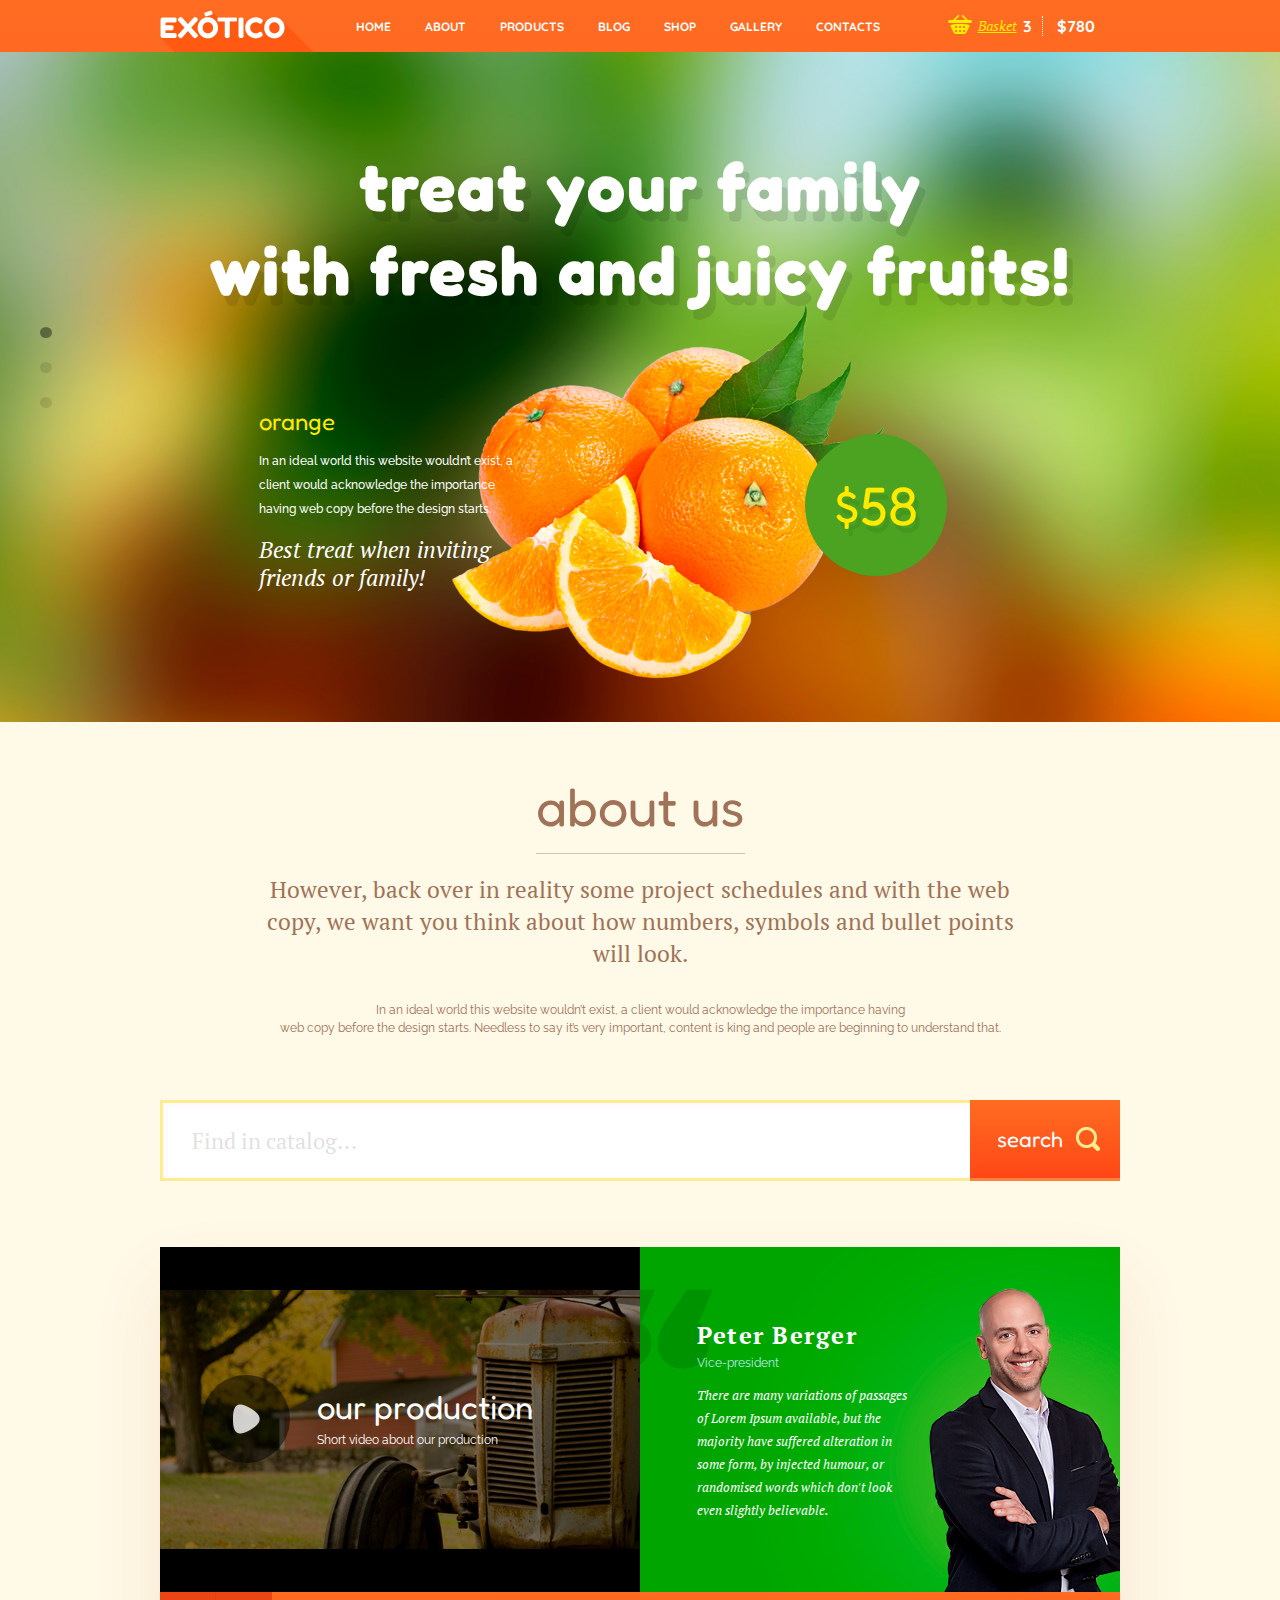
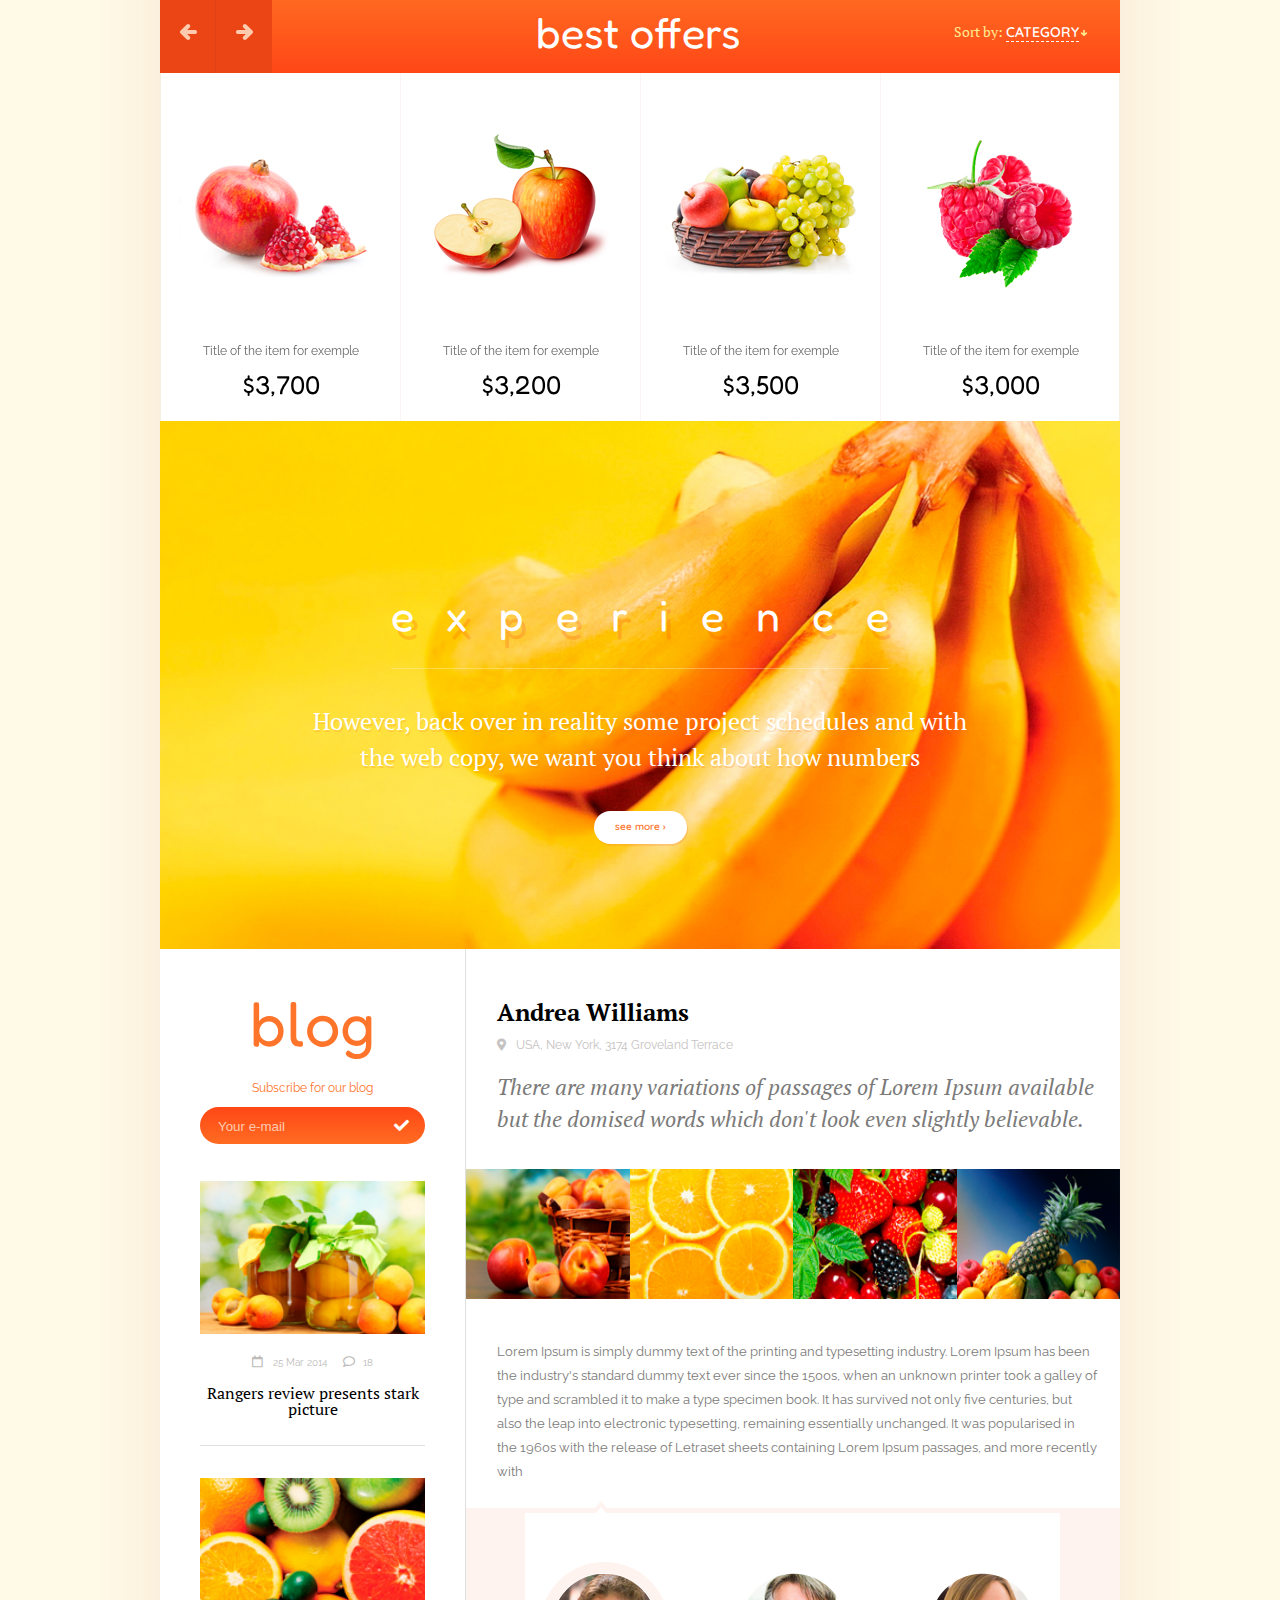
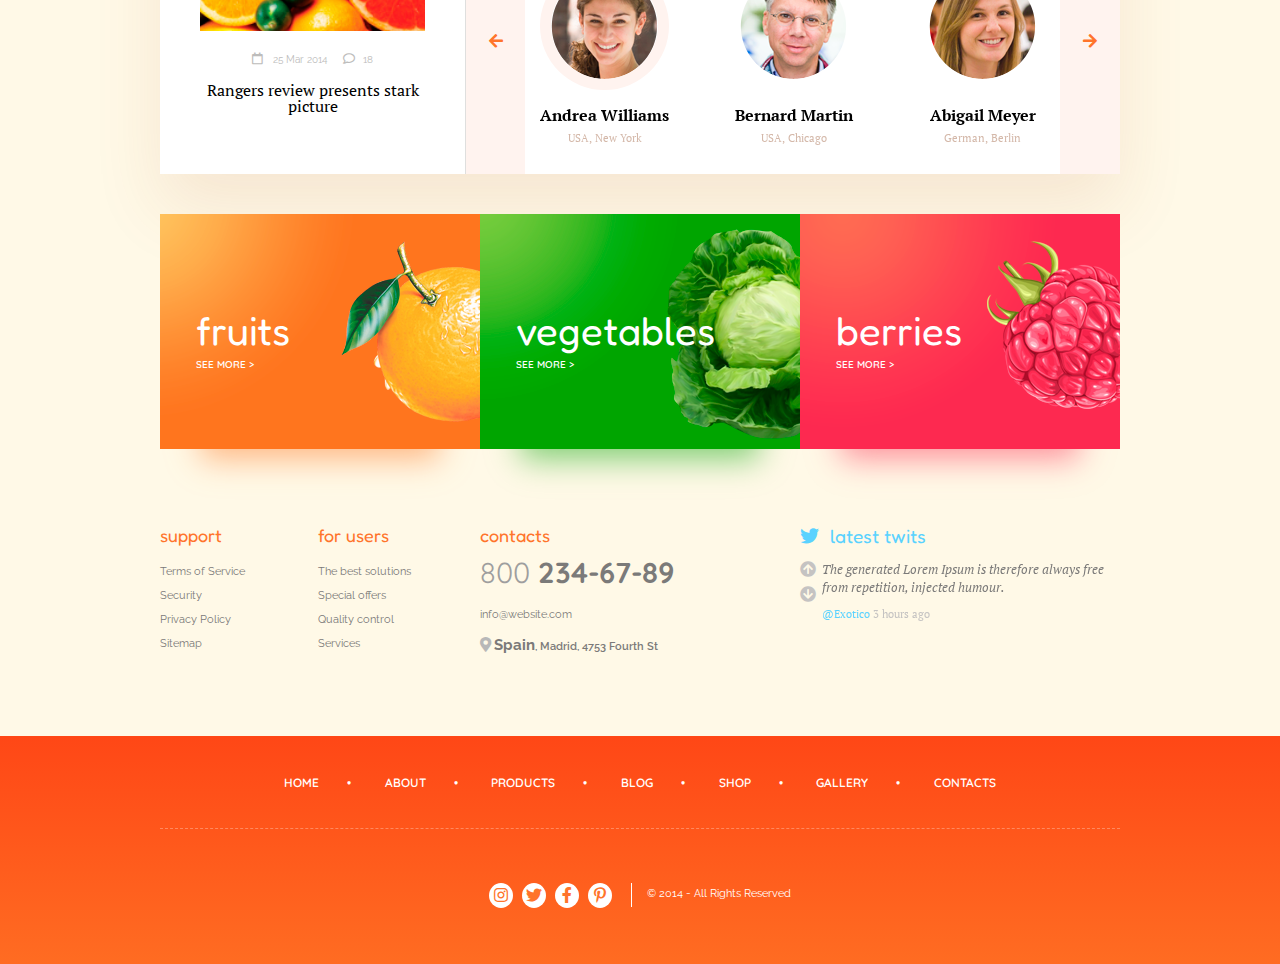
<file: Project curs (html,scss,js)/src/index.html>
<!DOCTYPE html>
<html lang="en">
<head>
    <meta charset="UTF-8">
    <meta http-equiv="X-UA-Compatible" content="IE=edge">
    <meta name="viewport" content="width=device-width, initial-scale=1.0">
    <title>project-2</title>
    <link rel="stylesheet" href="css/reset.css">
    <script src="js/jquery-3.6.0.min.js"></script>
    <link rel="stylesheet" href="css/slick.css">
    <link rel="stylesheet" href="css/magnific-popup.css">
    <link rel="stylesheet" href="css/fontawesome-all.min.css">
    <link rel="stylesheet" href="css/style.css">
    <script src="js/slick.min.js"></script>
    <script src="js/jquery.magnific-popup.min.js"></script>
    <script src="js/script.js"></script>
</head>
<body>
    <div class="wrapper">
        <header class="header">
            <div class="header__top">
                <div class="container">
                    <div class="header__top-content">
                        <div class="header__logo">
                            <img src="img/exótico_logo.png" alt="logo">
                        </div>
                        <div class="header__nav">
                            <ul>
                                <li>
                                    <a href="#">HOME</a>
                                </li>
                                <li>
                                    <a href="#">ABOUT</a>
                                </li>
                                <li>
                                    <a href="#">PRODUCTS</a>
                                    <ul class="subnav">
                                        <li><a href="#">FRUITS</a></li>
                                        <li><a href="#">VEGETABLES</a></li>
                                        <li><a href="#">BERRIES</a></li>
                                        <li><a href="#">OTHER</a></li>
                                    </ul>
                                </li>
                                <li>
                                    <a href="#">BLOG</a>
                                </li>
                                <li>
                                    <a href="#">SHOP</a>
                                </li>
                                <li>
                                    <a href="#">GALLERY</a>
                                </li>
                                <li>
                                    <a href="#">CONTACTS</a>
                                </li>
                            </ul>
                        </div>
                        <div class="header__basket">
                            <a href="#" class="header__basket-btn">
                                <div class="header__basket-icon">
                                    <img src="img/header_icon.png" alt="icon">
                                </div>
                                <p>Basket</p>
                            </a>
                            <div class="header__basket-price">
                                <p><span>3</span> $780</p>
                            </div>
                        </div>
                    </div>
                </div>
            </div>
            <div class="header__body">
                <div class="header__slider" style="background-image: url('img/header_orange-bg.jpg');">
                    <div class="container">
                        <div class="header__slide">
                            <div class="header__slide-title">
                                <p>treat your family</p> <br>
                                <p>with fresh and juicy fruits!</p> 
                            </div>
                            <div class="header__slide-block1">
                                <div class="header__slide-subtitle">
                                    <p>orange</p>
                                </div>
                                <div class="header__slide-text">
                                    <p>
                                        In an ideal world this website wouldn’t exist, a client would acknowledge the importance having web copy before the design starts.
                                    </p>
                                </div>
                                <div class="header__slide-cite">
                                    <p>Best treat when inviting friends or family!</p>
                                </div>
                            </div>
                            <div class="header__slide-block2">
                                <div class="header__slide-image">
                                    <img src="img/header_orange.png" alt="orange">
                                </div>
                                <div class="header__slide-price">
                                    <p>$58</p>
                                </div>
                            </div>
                        </div>
                    </div>
                </div>
                <div class="header__slider" style="background-image: url('img/header_apple-bg.jpg');">
                    <div class="container">
                        <div class="header__slide">
                            <div class="header__slide-title">
                                <p>treat your family</p> <br>
                                <p>with fresh and juicy fruits!</p> 
                            </div>
                            <div class="header__slide-block1">
                                <div class="header__slide-subtitle">
                                    <p>apple</p>
                                </div>
                                <div class="header__slide-text">
                                    <p>
                                        In an ideal world this website wouldn’t exist, a client would acknowledge the importance having web copy before the design starts.
                                    </p>
                                </div>
                                <div class="header__slide-cite">
                                    <p>Best treat when inviting friends or family!</p>
                                </div>
                            </div>
                            <div class="header__slide-block2">
                                <div class="header__slide-image">
                                    <img src="img/header_apple.png" alt="apple">
                                </div>
                                <div class="header__slide-price">
                                    <p>$58</p>
                                </div>
                            </div>
                        </div>
                    </div>
                </div>
                <div class="header__slider" style="background-image: url('img/header_punica-bg.jpg');">
                    <div class="container">
                        <div class="header__slide">
                            <div class="header__slide-title">
                                <p>treat your family</p> <br>
                                <p>with fresh and juicy fruits!</p> 
                            </div>
                            <div class="header__slide-block1">
                                <div class="header__slide-subtitle">
                                    <p>punica</p>
                                </div>
                                <div class="header__slide-text">
                                    <p>
                                        In an ideal world this website wouldn’t exist, a client would acknowledge the importance having web copy before the design starts.
                                    </p>
                                </div>
                                <div class="header__slide-cite">
                                    <p>Best treat when inviting friends or family!</p>
                                </div>
                            </div>
                            <div class="header__slide-block2">
                                <div class="header__slide-image">
                                    <img src="img/header_punica.png" alt="punica">
                                </div>
                                <div class="header__slide-price">
                                    <p>$58</p>
                                </div>
                            </div>
                        </div>
                    </div>
                </div>
            </div>
        </header>
        <section class="about-us">
            <div class="container">
                <div class="about-us__body">
                    <h1 class="about-us__title">
                        <span>about us</span>
                    </h1>
                    <div class="about-us__text">
                        <p>
                            However, back over in reality some project schedules and  with the web copy, we want you think about how numbers, symbols and bullet points will look.
                        </p>
                    </div>
                    <div class="about-us__subtext">
                        <p>
                            In an ideal world this website wouldn’t exist, a client would acknowledge the importance having <br> web copy before the design starts. Needless to say it’s very important, content is king and people are beginning to understand that.
                        </p>
                    </div>
                </div>
            </div>
        </section>
        <div class="form">
            <div class="container">
                <form class="form__form" action="#">
                    <input type="text" name="usertext" placeholder="Find in catalog...">
                    <input type="submit" name="submit" value="search">
                </form>
            </div>
        </div>
        <div class="container shadow">
            <div class="video">
                <div class="video__row">
                    <div class="video__play">
                        <img src="img/video-block/video-image.jpg" alt="image-play">
                        <div class="video__play-body">
                            <a href="http://www.youtube.com/watch?v=kcRzb1Be3wg" class="video__play-icon">
                                <img src="img/video-block/play-icon.png" alt="icon">
                            </a>
                            <div class="video__play-info">
                                <div class="video__play-title">
                                    <p>our production</p>
                                </div>
                                <div class="video__play-subtitle">
                                    <p>Short video about our production</p>
                                </div>
                            </div>
                        </div>
                    </div>
                    <div class="video__author">
                        <img src="img/video-block/man-image.jpg" alt="image">
                        <div class="video__author-body">
                            <div class="video__author-title">
                                <p>Peter Berger</p>
                            </div>
                            <div class="video__author-subtitle">
                                <p>Vice-president</p>
                            </div>
                            <div class="video__author-text">
                                <p>
                                    There are many variations of passages of Lorem Ipsum available, but the majority have suffered alteration in some form, by injected humour, or randomised words which don't look even slightly believable.
                                </p>
                            </div>
                        </div>
                    </div>
                </div>
                <div class="video__best">
                    <div class="video__best-top">
                        <div class="video__best-slider"></div>
                        <div class="video__best-title">
                            <p>best offers</p>
                        </div>
                        <div class="video__best-category">
                            <div class="video__best-cattext">
                                <p>Sort by: <span>CAtegory</span></p>
                            </div>
                        </div>
                    </div>
                    <div class="video__best-body">
                        <div class="video__best-columns">
                            <div class="video__best-column">
                                <div class="video__best-colimage">
                                    <img src="img/fruits-block/punica-image.jpg" alt="image">
                                </div>
                                <div class="video__best-colblock">
                                    <div class="video__best-coltext">
                                        <p>Title of the item for exemple</p>
                                    </div>
                                    <div class="video__best-colprice">
                                        <p>$3,700</p>
                                    </div>
                                </div>
                                <a href="#" class="video__best-colbtn">
                                    <div class="video__best-colicon">
                                        <img src="img/fruits-block/fruits_basket-icon.png" alt="icon">
                                    </div>
                                    <div class="video__best-colbtntext">
                                        <p>buy</p>
                                    </div>
                                </a>
                            </div>
                            <div class="video__best-column">
                                <div class="video__best-colimage">
                                    <img src="img/fruits-block/apple-image.jpg" alt="image">
                                </div>
                                <div class="video__best-colblock">
                                    <div class="video__best-coltext">
                                        <p>Title of the item for exemple</p>
                                    </div>
                                    <div class="video__best-colprice">
                                        <p>$3,200</p>
                                    </div>
                                </div>
                                <a href="#" class="video__best-colbtn">
                                    <div class="video__best-colicon">
                                        <img src="img/fruits-block/fruits_basket-icon.png" alt="icon">
                                    </div>
                                    <div class="video__best-colbtntext">
                                        <p>buy</p>
                                    </div>
                                </a>
                            </div>
                            <div class="video__best-column">
                                <div class="video__best-colimage">
                                    <img src="img/fruits-block/fruits-image.jpg" alt="image">
                                </div>
                                <div class="video__best-colblock">
                                    <div class="video__best-coltext">
                                        <p>Title of the item for exemple</p>
                                    </div>
                                    <div class="video__best-colprice">
                                        <p>$3,500</p>
                                    </div>
                                </div>
                                <a href="#" class="video__best-colbtn">
                                    <div class="video__best-colicon">
                                        <img src="img/fruits-block/fruits_basket-icon.png" alt="icon">
                                    </div>
                                    <div class="video__best-colbtntext">
                                        <p>buy</p>
                                    </div>
                                </a>
                            </div>
                            <div class="video__best-column">
                                <div class="video__best-colimage">
                                    <img src="img/fruits-block/raspberry-image.jpg" alt="image">
                                </div>
                                <div class="video__best-colblock">
                                    <div class="video__best-coltext">
                                        <p>Title of the item for exemple</p>
                                    </div>
                                    <div class="video__best-colprice">
                                        <p>$3,000</p>
                                    </div>
                                </div>
                                <a href="#" class="video__best-colbtn">
                                    <div class="video__best-colicon">
                                        <img src="img/fruits-block/fruits_basket-icon.png" alt="icon">
                                    </div>
                                    <div class="video__best-colbtntext">
                                        <p>buy</p>
                                    </div>
                                </a>
                            </div>
                            <div class="video__best-column">
                                <div class="video__best-colimage">
                                    <img src="img/fruits-block/punica-image.jpg" alt="image">
                                </div>
                                <div class="video__best-colblock">
                                    <div class="video__best-coltext">
                                        <p>Title of the item for exemple</p>
                                    </div>
                                    <div class="video__best-colprice">
                                        <p>$3,700</p>
                                    </div>
                                </div>
                                <a href="#" class="video__best-colbtn">
                                    <div class="video__best-colicon">
                                        <img src="img/fruits-block/fruits_basket-icon.png" alt="icon">
                                    </div>
                                    <div class="video__best-colbtntext">
                                        <p>buy</p>
                                    </div>
                                </a>
                            </div>
                            <div class="video__best-column">
                                <div class="video__best-colimage">
                                    <img src="img/fruits-block/apple-image.jpg" alt="image">
                                </div>
                                <div class="video__best-colblock">
                                    <div class="video__best-coltext">
                                        <p>Title of the item for exemple</p>
                                    </div>
                                    <div class="video__best-colprice">
                                        <p>$3,200</p>
                                    </div>
                                </div>
                                <a href="#" class="video__best-colbtn">
                                    <div class="video__best-colicon">
                                        <img src="img/fruits-block/fruits_basket-icon.png" alt="icon">
                                    </div>
                                    <div class="video__best-colbtntext">
                                        <p>buy</p>
                                    </div>
                                </a>
                            </div>
                            <div class="video__best-column">
                                <div class="video__best-colimage">
                                    <img src="img/fruits-block/fruits-image.jpg" alt="image">
                                </div>
                                <div class="video__best-colblock">
                                    <div class="video__best-coltext">
                                        <p>Title of the item for exemple</p>
                                    </div>
                                    <div class="video__best-colprice">
                                        <p>$3,500</p>
                                    </div>
                                </div>
                                <a href="#" class="video__best-colbtn">
                                    <div class="video__best-colicon">
                                        <img src="img/fruits-block/fruits_basket-icon.png" alt="icon">
                                    </div>
                                    <div class="video__best-colbtntext">
                                        <p>buy</p>
                                    </div>
                                </a>
                            </div>
                            <div class="video__best-column">
                                <div class="video__best-colimage">
                                    <img src="img/fruits-block/raspberry-image.jpg" alt="image">
                                </div>
                                <div class="video__best-colblock">
                                    <div class="video__best-coltext">
                                        <p>Title of the item for exemple</p>
                                    </div>
                                    <div class="video__best-colprice">
                                        <p>$3,000</p>
                                    </div>
                                </div>
                                <a href="#" class="video__best-colbtn">
                                    <div class="video__best-colicon">
                                        <img src="img/fruits-block/fruits_basket-icon.png" alt="icon">
                                    </div>
                                    <div class="video__best-colbtntext">
                                        <p>buy</p>
                                    </div>
                                </a>
                            </div>
                        </div>
                    </div>
                </div>
            </div>
            <div class="experience">
                <div class="container">
                    <div class="experience__row">
                        <div class="experience__title">
                            <p>experienc<span>e</span></p>
                        </div>
                        <div class="experience__text">
                            <p>
                                However, back over in reality some project schedules and  with
                                the web copy, we want you think about how numbers
                            </p>
                        </div>
                        <a href="#" class="experience__btn">
                            <span>see more ›</span>
                        </a>
                    </div>
                </div>
            </div>
            <div class="blog">
                <div class="blog__row">
                    <div class="blog__column1">
                        <div class="blog__column1-tblock">
                            <div class="blog__column1-tblock-title">
                                <p>blog</p>
                            </div>
                            <div class="blog__column1-tblock-subtitle">
                                <p>Subscribe for our blog</p>
                            </div>
                            <div class="blog__column1-tblock-form">
                                <form action="#">
                                    <input type="email" name="useremail" placeholder="Your e-mail" value="">
                                </form>
                                <button>
                                    <span><i class="fas fa-check"></i></span>
                                </button>
                            </div>
                        </div>
                        <div class="blog__column1-bblock">
                            <div class="blog__column1-bblock-element">
                                <div class="blog__column1-bblock-image">
                                    <a href="#"><img src="img/blog/left-block-img1.jpg" alt="image"></a>
                                </div>
                                <div class="blog__column1-bblock-date">
                                    <p>
                                        <span><i class="far fa-calendar"></i></span>
                                        25 Mar 2014
                                        <span><i class="far fa-comment"></i></span>
                                        18
                                    </p>
                                </div>
                                <div class="blog__column1-bblock-text">
                                    <p>
                                        <a href="#">Rangers review presents stark picture</a>
                                    </p>
                                </div>
                            </div>
                            <div class="blog__column1-bblock-element">
                                <div class="blog__column1-bblock-image">
                                    <a href="#"><img src="img/blog/left-block-img2.jpg" alt="image"></a>
                                </div>
                                <div class="blog__column1-bblock-date">
                                    <p>
                                        <span><i class="far fa-calendar"></i></span>
                                        25 Mar 2014
                                        <span><i class="far fa-comment"></i></span>
                                        18
                                    </p>
                                </div>
                                <div class="blog__column1-bblock-text">
                                    <p>
                                        <a href="#">Rangers review presents stark picture</a>
                                    </p>
                                </div>
                            </div>
                        </div>
                    </div>
                    <div class="blog__column2">
                        <div class="blog__column2-tblock">
                            <div class="blog__column2-tcontent tab-0">
                                <div class="blog__column2-tblock-top">
                                    <div class="blog__column2-tblock-top-title">
                                        <p>Andrea Williams</p>
                                    </div>
                                    <div class="blog__column2-tblock-top-subtitle">
                                        <p><span><i class="fas fa-map-marker-alt"></i></span>USA, New York, 3174 Groveland Terrace</p>
                                    </div>
                                    <div class="blog__column2-tblock-top-text">
                                        <p>
                                            There are many variations of passages of Lorem Ipsum     available but the domised words which don't look even slightly believable.
                                        </p>
                                    </div>
                                </div>
                                <div class="blog__column2-tblock-images">
                                    <a href="https://www.healthyeating.org/images/default-source/home-0.0/nutrition-topics-2.0/general-nutrition-wellness/2-2-2-3foodgroups_fruits_detailfeature.jpg?sfvrsn=64942d53_4" class="tblock-image">
                                        <img src="img/blog/right-block-img1.jpg" alt="image">
                                    </a>
                                    <a href="https://img.freepik.com/free-photo/colorful-fruits-tasty-fresh-ripe-juicy-white-desk_179666-169.jpg?size=626&ext=jpg" class="tblock-image">
                                        <img src="img/blog/right-block-img2.jpg" alt="image">
                                    </a>
                                    <a href="https://www.diet-and-workout-plan.com/wp-content/uploads/2020/07/articol-fruits.jpg" class="tblock-image">
                                        <img src="img/blog/right-block-img3.jpg" alt="image">
                                    </a>
                                    <a href="https://upload.wikimedia.org/wikipedia/commons/thumb/f/fa/Pomegranate_fruit_-_whole_and_piece_with_arils.jpg/450px-Pomegranate_fruit_-_whole_and_piece_with_arils.jpg" class="tblock-image">
                                        <img src="img/blog/right-block-img4.jpg" alt="image">
                                    </a>
                                </div>
                                <div class="blog__column2-tblock-text">
                                    <p>
                                        Lorem Ipsum is simply dummy text of the printing and typesetting industry. Lorem Ipsum has been the industry's standard dummy text ever since the 1500s, when an unknown printer took a galley of type and scrambled it to make a type specimen book. It has survived not only five centuries, but also the leap into electronic typesetting, remaining essentially unchanged. It was popularised in the 1960s with the release of Letraset sheets containing Lorem Ipsum passages, and more recently with
                                    </p>
                                </div>
                            </div>
                            <div class="blog__column2-tcontent tab-1">
                                <div class="blog__column2-tblock-top">
                                    <div class="blog__column2-tblock-top-title">
                                        <p>Bernard Martin</p>
                                    </div>
                                    <div class="blog__column2-tblock-top-subtitle">
                                        <p><span><i class="fas fa-map-marker-alt"></i></span>USA, Chicago, 374 Groveland Terrace</p>
                                    </div>
                                    <div class="blog__column2-tblock-top-text">
                                        <p>
                                            There are many variations of passages of Lorem Ipsum     available but the domised words which don't look even slightly believable.
                                        </p>
                                    </div>
                                </div>
                                <div class="blog__column2-tblock-images">
                                    <a href="https://www.healthyeating.org/images/default-source/home-0.0/nutrition-topics-2.0/general-nutrition-wellness/2-2-2-3foodgroups_fruits_detailfeature.jpg?sfvrsn=64942d53_4" class="tblock-image">
                                        <img src="img/blog/right-block-img1.jpg" alt="image">
                                    </a>
                                    <a href="https://img.freepik.com/free-photo/colorful-fruits-tasty-fresh-ripe-juicy-white-desk_179666-169.jpg?size=626&ext=jpg" class="tblock-image">
                                        <img src="img/blog/right-block-img2.jpg" alt="image">
                                    </a>
                                    <a href="https://www.diet-and-workout-plan.com/wp-content/uploads/2020/07/articol-fruits.jpg" class="tblock-image">
                                        <img src="img/blog/right-block-img3.jpg" alt="image">
                                    </a>
                                    <a href="https://upload.wikimedia.org/wikipedia/commons/thumb/f/fa/Pomegranate_fruit_-_whole_and_piece_with_arils.jpg/450px-Pomegranate_fruit_-_whole_and_piece_with_arils.jpg" class="tblock-image">
                                        <img src="img/blog/right-block-img4.jpg" alt="image">
                                    </a>
                                </div>
                                <div class="blog__column2-tblock-text">
                                    <p>
                                        Lorem Ipsum is simply dummy text of the printing and typesetting industry. Lorem Ipsum has been the industry's standard dummy text ever since the 1500s, when an unknown printer took a galley of type and scrambled it to make a type specimen book. It has survived not only five centuries, but also the leap into electronic typesetting, remaining essentially unchanged. It was popularised in the 1960s with the release of Letraset sheets containing Lorem Ipsum passages, and more recently with
                                    </p>
                                </div>
                            </div>
                            <div class="blog__column2-tcontent tab-2">
                                <div class="blog__column2-tcontent tab-2">
                                    <div class="blog__column2-tblock-top">
                                        <div class="blog__column2-tblock-top-title">
                                            <p>Abigail Meyer</p>
                                        </div>
                                        <div class="blog__column2-tblock-top-subtitle">
                                            <p><span><i class="fas fa-map-marker-alt"></i></span>German, Berlin, 14 Terrace</p>
                                        </div>
                                        <div class="blog__column2-tblock-top-text">
                                            <p>
                                                There are many variations of passages of Lorem Ipsum     available but the domised words which don't look even slightly believable.
                                            </p>
                                        </div>
                                    </div>
                                    <div class="blog__column2-tblock-images">
                                        <a href="https://www.healthyeating.org/images/default-source/home-0.0/nutrition-topics-2.0/general-nutrition-wellness/2-2-2-3foodgroups_fruits_detailfeature.jpg?sfvrsn=64942d53_4" class="tblock-image">
                                            <img src="img/blog/right-block-img1.jpg" alt="image">
                                        </a>
                                        <a href="https://img.freepik.com/free-photo/colorful-fruits-tasty-fresh-ripe-juicy-white-desk_179666-169.jpg?size=626&ext=jpg" class="tblock-image">
                                            <img src="img/blog/right-block-img2.jpg" alt="image">
                                        </a>
                                        <a href="https://www.diet-and-workout-plan.com/wp-content/uploads/2020/07/articol-fruits.jpg" class="tblock-image">
                                            <img src="img/blog/right-block-img3.jpg" alt="image">
                                        </a>
                                        <a href="https://upload.wikimedia.org/wikipedia/commons/thumb/f/fa/Pomegranate_fruit_-_whole_and_piece_with_arils.jpg/450px-Pomegranate_fruit_-_whole_and_piece_with_arils.jpg" class="tblock-image">
                                            <img src="img/blog/right-block-img4.jpg" alt="image">
                                        </a>
                                    </div>
                                    <div class="blog__column2-tblock-text">
                                        <p>
                                            Lorem Ipsum is simply dummy text of the printing and typesetting industry. Lorem Ipsum has been the industry's standard dummy text ever since the 1500s, when an unknown printer took a galley of type and scrambled it to make a type specimen book. It has survived not only five centuries, but also the leap into electronic typesetting, remaining essentially unchanged. It was popularised in the 1960s with the release of Letraset sheets containing Lorem Ipsum passages, and more recently with
                                        </p>
                                    </div>
                                </div>
                            </div>
                            <div class="blog__column2-tcontent tab-3">
                                <div class="blog__column2-tblock-top">
                                    <div class="blog__column2-tblock-top-title">
                                        <p>Andrea Williams</p>
                                    </div>
                                    <div class="blog__column2-tblock-top-subtitle">
                                        <p><span><i class="fas fa-map-marker-alt"></i></span>USA, New York, 3174 Groveland Terrace</p>
                                    </div>
                                    <div class="blog__column2-tblock-top-text">
                                        <p>
                                            There are many variations of passages of Lorem Ipsum     available but the domised words which don't look even slightly believable.
                                        </p>
                                    </div>
                                </div>
                                <div class="blog__column2-tblock-images">
                                    <a href="https://www.healthyeating.org/images/default-source/home-0.0/nutrition-topics-2.0/general-nutrition-wellness/2-2-2-3foodgroups_fruits_detailfeature.jpg?sfvrsn=64942d53_4" class="tblock-image">
                                        <img src="img/blog/right-block-img1.jpg" alt="image">
                                    </a>
                                    <a href="https://img.freepik.com/free-photo/colorful-fruits-tasty-fresh-ripe-juicy-white-desk_179666-169.jpg?size=626&ext=jpg" class="tblock-image">
                                        <img src="img/blog/right-block-img2.jpg" alt="image">
                                    </a>
                                    <a href="https://www.diet-and-workout-plan.com/wp-content/uploads/2020/07/articol-fruits.jpg" class="tblock-image">
                                        <img src="img/blog/right-block-img3.jpg" alt="image">
                                    </a>
                                    <a href="https://upload.wikimedia.org/wikipedia/commons/thumb/f/fa/Pomegranate_fruit_-_whole_and_piece_with_arils.jpg/450px-Pomegranate_fruit_-_whole_and_piece_with_arils.jpg" class="tblock-image">
                                        <img src="img/blog/right-block-img4.jpg" alt="image">
                                    </a>
                                </div>
                                <div class="blog__column2-tblock-text">
                                    <p>
                                        Lorem Ipsum is simply dummy text of the printing and typesetting industry. Lorem Ipsum has been the industry's standard dummy text ever since the 1500s, when an unknown printer took a galley of type and scrambled it to make a type specimen book. It has survived not only five centuries, but also the leap into electronic typesetting, remaining essentially unchanged. It was popularised in the 1960s with the release of Letraset sheets containing Lorem Ipsum passages, and more recently with
                                    </p>
                                </div>
                            </div>
                            <div class="blog__column2-tcontent tab-4">
                                <div class="blog__column2-tblock-top">
                                    <div class="blog__column2-tblock-top-title">
                                        <p>Bernard Martin</p>
                                    </div>
                                    <div class="blog__column2-tblock-top-subtitle">
                                        <p><span><i class="fas fa-map-marker-alt"></i></span>USA, Chicago, 374 Groveland Terrace</p>
                                    </div>
                                    <div class="blog__column2-tblock-top-text">
                                        <p>
                                            There are many variations of passages of Lorem Ipsum     available but the domised words which don't look even slightly believable.
                                        </p>
                                    </div>
                                </div>
                                <div class="blog__column2-tblock-images">
                                    <a href="https://www.healthyeating.org/images/default-source/home-0.0/nutrition-topics-2.0/general-nutrition-wellness/2-2-2-3foodgroups_fruits_detailfeature.jpg?sfvrsn=64942d53_4" class="tblock-image">
                                        <img src="img/blog/right-block-img1.jpg" alt="image">
                                    </a>
                                    <a href="https://img.freepik.com/free-photo/colorful-fruits-tasty-fresh-ripe-juicy-white-desk_179666-169.jpg?size=626&ext=jpg" class="tblock-image">
                                        <img src="img/blog/right-block-img2.jpg" alt="image">
                                    </a>
                                    <a href="https://www.diet-and-workout-plan.com/wp-content/uploads/2020/07/articol-fruits.jpg" class="tblock-image">
                                        <img src="img/blog/right-block-img3.jpg" alt="image">
                                    </a>
                                    <a href="https://upload.wikimedia.org/wikipedia/commons/thumb/f/fa/Pomegranate_fruit_-_whole_and_piece_with_arils.jpg/450px-Pomegranate_fruit_-_whole_and_piece_with_arils.jpg" class="tblock-image">
                                        <img src="img/blog/right-block-img4.jpg" alt="image">
                                    </a>
                                </div>
                                <div class="blog__column2-tblock-text">
                                    <p>
                                        Lorem Ipsum is simply dummy text of the printing and typesetting industry. Lorem Ipsum has been the industry's standard dummy text ever since the 1500s, when an unknown printer took a galley of type and scrambled it to make a type specimen book. It has survived not only five centuries, but also the leap into electronic typesetting, remaining essentially unchanged. It was popularised in the 1960s with the release of Letraset sheets containing Lorem Ipsum passages, and more recently with
                                    </p>
                                </div>
                            </div>
                            <div class="blog__column2-tcontent tab-5">
                                <div class="blog__column2-tcontent tab-2">
                                    <div class="blog__column2-tblock-top">
                                        <div class="blog__column2-tblock-top-title">
                                            <p>Abigail Meyer</p>
                                        </div>
                                        <div class="blog__column2-tblock-top-subtitle">
                                            <p><span><i class="fas fa-map-marker-alt"></i></span>German, Berlin, 14 Terrace</p>
                                        </div>
                                        <div class="blog__column2-tblock-top-text">
                                            <p>
                                                There are many variations of passages of Lorem Ipsum     available but the domised words which don't look even slightly believable.
                                            </p>
                                        </div>
                                    </div>
                                    <div class="blog__column2-tblock-images">
                                        <a href="https://www.healthyeating.org/images/default-source/home-0.0/nutrition-topics-2.0/general-nutrition-wellness/2-2-2-3foodgroups_fruits_detailfeature.jpg?sfvrsn=64942d53_4" class="tblock-image">
                                            <img src="img/blog/right-block-img1.jpg" alt="image">
                                        </a>
                                        <a href="https://img.freepik.com/free-photo/colorful-fruits-tasty-fresh-ripe-juicy-white-desk_179666-169.jpg?size=626&ext=jpg" class="tblock-image">
                                            <img src="img/blog/right-block-img2.jpg" alt="image">
                                        </a>
                                        <a href="https://www.diet-and-workout-plan.com/wp-content/uploads/2020/07/articol-fruits.jpg" class="tblock-image">
                                            <img src="img/blog/right-block-img3.jpg" alt="image">
                                        </a>
                                        <a href="https://upload.wikimedia.org/wikipedia/commons/thumb/f/fa/Pomegranate_fruit_-_whole_and_piece_with_arils.jpg/450px-Pomegranate_fruit_-_whole_and_piece_with_arils.jpg" class="tblock-image">
                                            <img src="img/blog/right-block-img4.jpg" alt="image">
                                        </a>
                                    </div>
                                    <div class="blog__column2-tblock-text">
                                        <p>
                                            Lorem Ipsum is simply dummy text of the printing and typesetting industry. Lorem Ipsum has been the industry's standard dummy text ever since the 1500s, when an unknown printer took a galley of type and scrambled it to make a type specimen book. It has survived not only five centuries, but also the leap into electronic typesetting, remaining essentially unchanged. It was popularised in the 1960s with the release of Letraset sheets containing Lorem Ipsum passages, and more recently with
                                        </p>
                                    </div>
                                </div>
                            </div>
                        </div>
                        <div class="blog__column2-sblock">
                            <div class="blog__column2-sblock-peoples">
                                <div class="blog__column2-sblock-user">
                                    <div class="blog__column2-sblock-user-photo">
                                        <img src="img/blog/right-block-user1.png" alt="photo">
                                    </div>
                                    <div class="blog__column2-sblock-user-name">
                                        <p>Andrea Williams<br>
                                           <span>USA, New York</span>
                                        </p>
                                    </div>
                                </div>
                                <div class="blog__column2-sblock-user">
                                    <div class="blog__column2-sblock-user-photo">
                                        <img src="img/blog/right-block-user2.png" alt="photo">
                                    </div>
                                    <div class="blog__column2-sblock-user-name">
                                        <p>Bernard Martin<br>
                                           <span>USA, Chicago</span>
                                        </p>
                                    </div>
                                </div>
                                <div class="blog__column2-sblock-user">
                                    <div class="blog__column2-sblock-user-photo">
                                        <img src="img/blog/right-block-user3.png" alt="photo">
                                    </div>
                                    <div class="blog__column2-sblock-user-name">
                                        <p>Abigail Meyer<br>
                                           <span>German, Berlin</span>
                                        </p>
                                    </div>
                                </div>
                                <div class="blog__column2-sblock-user">
                                    <div class="blog__column2-sblock-user-photo">
                                        <img src="img/blog/right-block-user1.png" alt="photo">
                                    </div>
                                    <div class="blog__column2-sblock-user-name">
                                        <p>Andrea Williams<br>
                                           <span>USA, New York</span>
                                        </p>
                                    </div>
                                </div>
                                <div class="blog__column2-sblock-user">
                                    <div class="blog__column2-sblock-user-photo">
                                        <img src="img/blog/right-block-user2.png" alt="photo">
                                    </div>
                                    <div class="blog__column2-sblock-user-name">
                                        <p>Bernard Martin<br>
                                           <span>USA, Chicago</span>
                                        </p>
                                    </div>
                                </div>
                                <div class="blog__column2-sblock-user">
                                    <div class="blog__column2-sblock-user-photo">
                                        <img src="img/blog/right-block-user3.png" alt="photo">
                                    </div>
                                    <div class="blog__column2-sblock-user-name">
                                        <p>Abigail Meyer<br>
                                           <span>German, Berlin</span>
                                        </p>
                                    </div>
                                </div>
                            </div>
                        </div>
                    </div>
                </div>
            </div>
        </div>
        <div class="menu">
            <div class="container">
                <div class="menu__row">
                    <div class="menu__block">
                        <div class="menu__block-image">
                            <img src="img/columns-fruits/orange-block-image.png" alt="image">
                        </div>
                        <div class="menu__block-body">
                            <div class="menu__block-title">
                                <p>fruits</p>
                            </div>
                            <a href="#" class="menu__block-btn">
                                <span>see more ></span>
                            </a>
                        </div>
                    </div>
                    <div class="menu__block">
                        <div class="menu__block-image">
                            <img src="img/columns-fruits/cabbage-block-image.png" alt="image">
                        </div>
                        <div class="menu__block-body">
                            <div class="menu__block-title">
                                <p>vegetables</p>
                            </div>
                            <a href="#" class="menu__block-btn">
                                <span>see more ></span>
                            </a>
                        </div>
                    </div>
                    <div class="menu__block">
                        <div class="menu__block-image">
                            <img src="img/columns-fruits/raspberry-block-image.png" alt="image">
                        </div>
                        <div class="menu__block-body">
                            <div class="menu__block-title">
                                <p>berries</p>
                            </div>
                            <a href="#" class="menu__block-btn">
                                <span>see more ></span>
                            </a>
                        </div>
                    </div>
                </div>
            </div>
        </div>
        <div class="info">
            <div class="container">
                <div class="info__row">
                    <div class="info__block-left">
                        <div class="info__block-lcolumn">
                            <div class="info__block-lcolumn-title title">
                                <p>support</p>
                            </div>
                            <div class="info__block-lcolumn-link">
                                <br>
                                <a href="#"><span>Terms of Service</span></a>
                                <br>
                                <a href="#"><span>Security</span></a>
                                <br>
                                <a href="#"><span>Privacy Policy</span></a>
                                <br>
                                <a href="#"><span>Sitemap</span></a>
                            </div>
                        </div>
                        <div class="info__block-lcolumn">
                            <div class="info__block-lcolumn-title title">
                                <p>for users</p>
                            </div>
                            <div class="info__block-lcolumn-link">
                                <br>
                                <a href="#"><span>The best solutions</span></a>
                                <br>
                                <a href="#"><span>Special offers</span></a>
                                <br>
                                <a href="#"><span>Quality control</span></a>
                                <br>
                                <a href="#"><span>Services</span></a>
                            </div>
                        </div>
                        <div class="info__block-lcolumn">
                            <div class="info__block-lcolumn-title title">
                                <p>contacts</p>
                            </div>
                            <div class="info__block-lcolumn-link">
                                <span class="number">800 <span class="number-bold">234-67-89</span></span>
                                <br>
                                <a href="#"><span>info@website.com</span></a>
                                <br>
                                <span class="human"><span><i class="fas fa-map-marker-alt"></i></span> <span class="human-bold">Spain</span>, Madrid, 4753 Fourth St
                                </span>
                            </div>
                        </div>
                    </div>
                    <div class="info__block-right">
                        <div class="info__block-rtitle">
                            <span class="blue"><span><i class="fab fa-twitter"></i></span> latest twits</span>
                        </div>
                        <div class="info__block-rcoments">
                            <div class="info__block-rbtn"></div>
                            <div class="info__block-rcoments-user">
                                <div class="info__block-rcoment">
                                    <p>
                                        The generated Lorem Ipsum is therefore always free from repetition, injected humour.
                                    </p>
                                    <div class="info__block-rsubtext">
                                        <p><a href="#"><span class="blue">@Exotico</span></a> 3 hours ago</p>
                                    </div>
                                </div>
                                <div class="info__block-rcoment">
                                    <p>
                                        The generated Lorem Ipsum is therefore always free from repetition, injected humour.
                                    </p>
                                    <div class="info__block-rsubtext">
                                        <p><a href="#"><span class="blue">@Exotico</span></a> 3 hours ago</p>
                                    </div>
                                </div>
                                <div class="info__block-rcoment">
                                    <p>
                                        The generated Lorem Ipsum is therefore always free from repetition, injected humour.
                                    </p>
                                    <div class="info__block-rsubtext">
                                        <p><a href="#"><span class="blue">@Exotico</span></a> 3 hours ago</p>
                                    </div>
                                </div>
                            </div>
                        </div>
                    </div>
                </div>
            </div>
        </div>
        <footer class="footer">
            <div class="container">
                <div class="footer__row">
                    <div class="footer__top">
                        <div class="footer__top-nav">
                            <ul>
                                <li><a href="#">HOME</a></li>
                                <li><a href="#">ABOUT</a></li>
                                <li><a href="#">PRODUCTS</a></li>
                                <li><a href="#">BLOG</a></li>
                                <li><a href="#">SHOP</a></li>
                                <li><a href="#">GALLERY</a></li>
                                <li><a href="#">CONTACTS</a></li>
                            </ul>
                        </div>
                    </div>
                    <div class="footer__bot">
                        <div class="footer__bot-icons">
                            <div class="footer__bot-icon">
                                <a href="#">
                                    <span><i class="fab fa-instagram"></i></span>
                                </a>
                            </div>
                            <div class="footer__bot-icon">
                                <a href="#">
                                    <span><i class="fab fa-twitter"></i></span>
                                </a>
                            </div>
                            <div class="footer__bot-icon">
                                <a href="#">
                                    <span><i class="fab fa-facebook-f"></i></span>
                                </a>
                            </div>
                            <div class="footer__bot-icon">
                                <a href="#">
                                    <span><i class="fab fa-pinterest-p"></i></span>
                                </a>
                            </div> 
                        </div>
                        <div class="footer__bot-text">
                            <p> © 2014  - All Rights Reserved</p>
                        </div>
                    </div>
                </div>
            </div>
        </footer>
    </div>
</body>
</html>
</file>
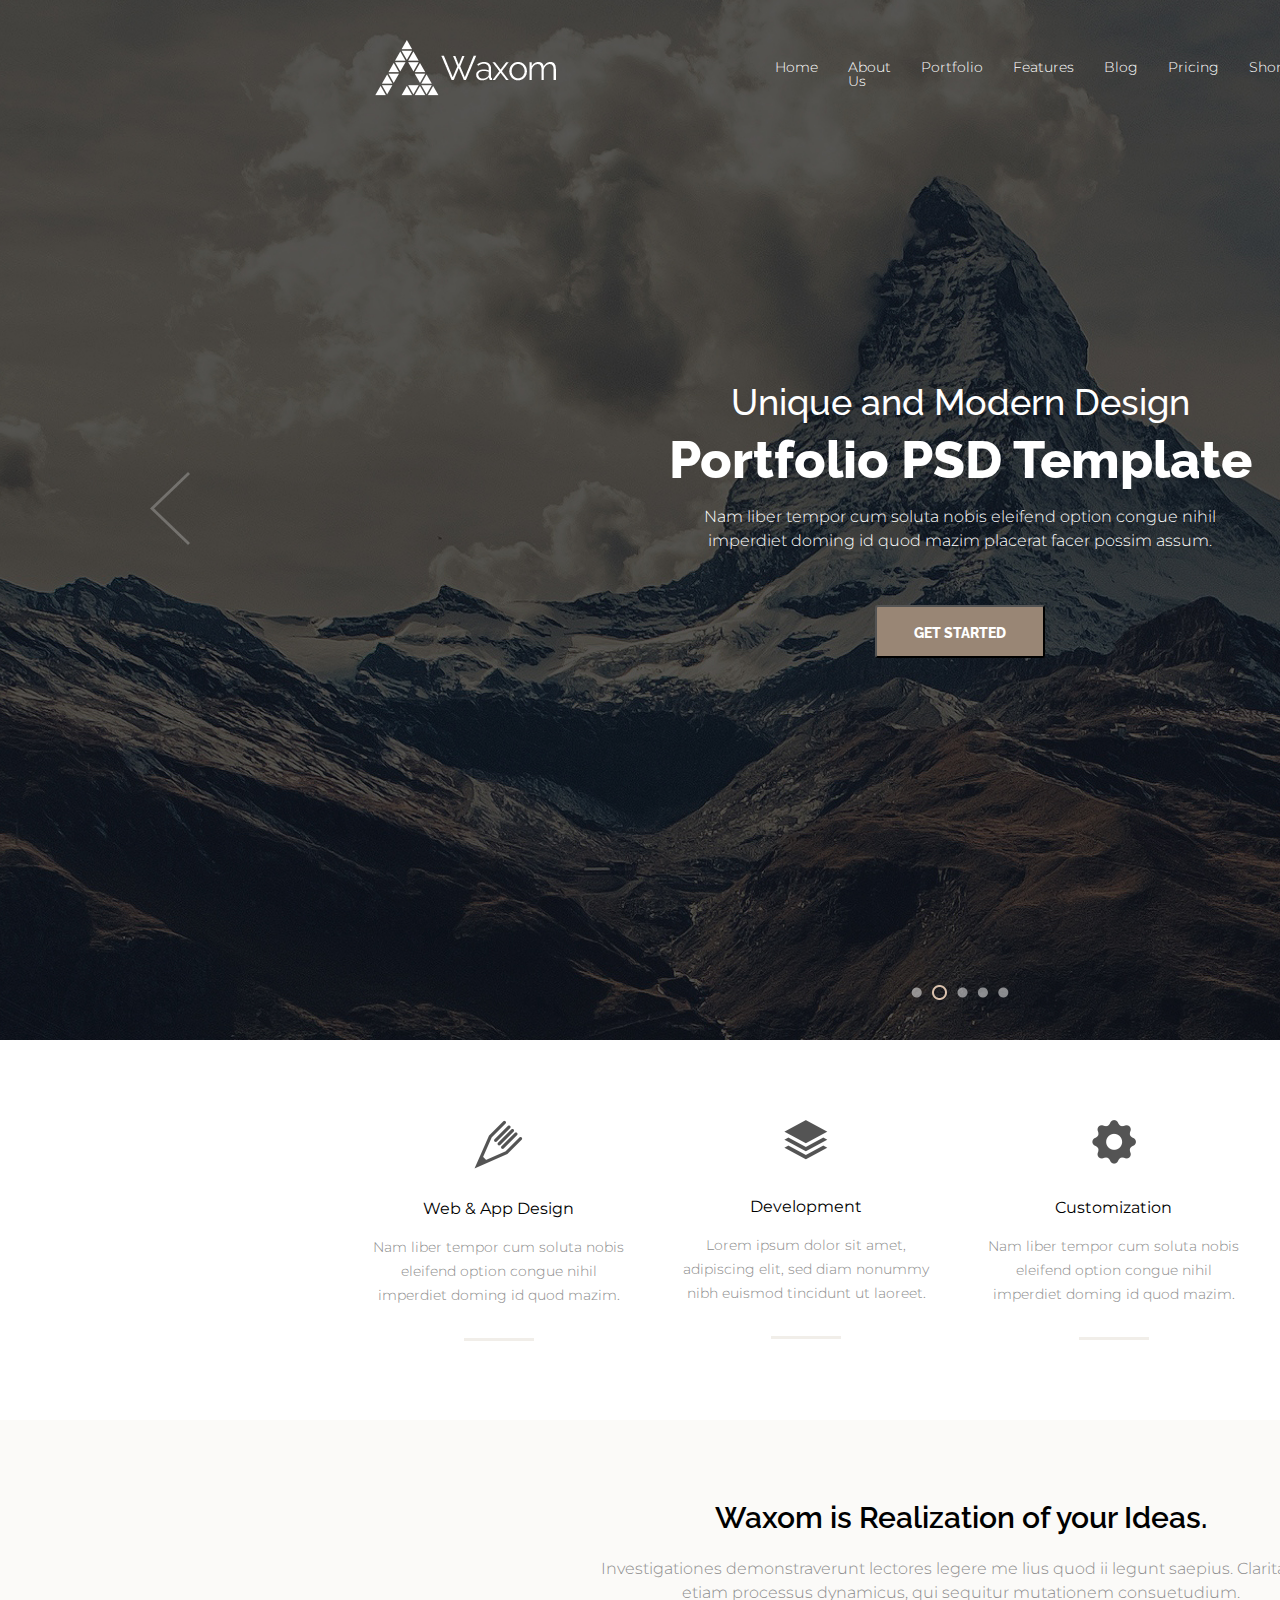
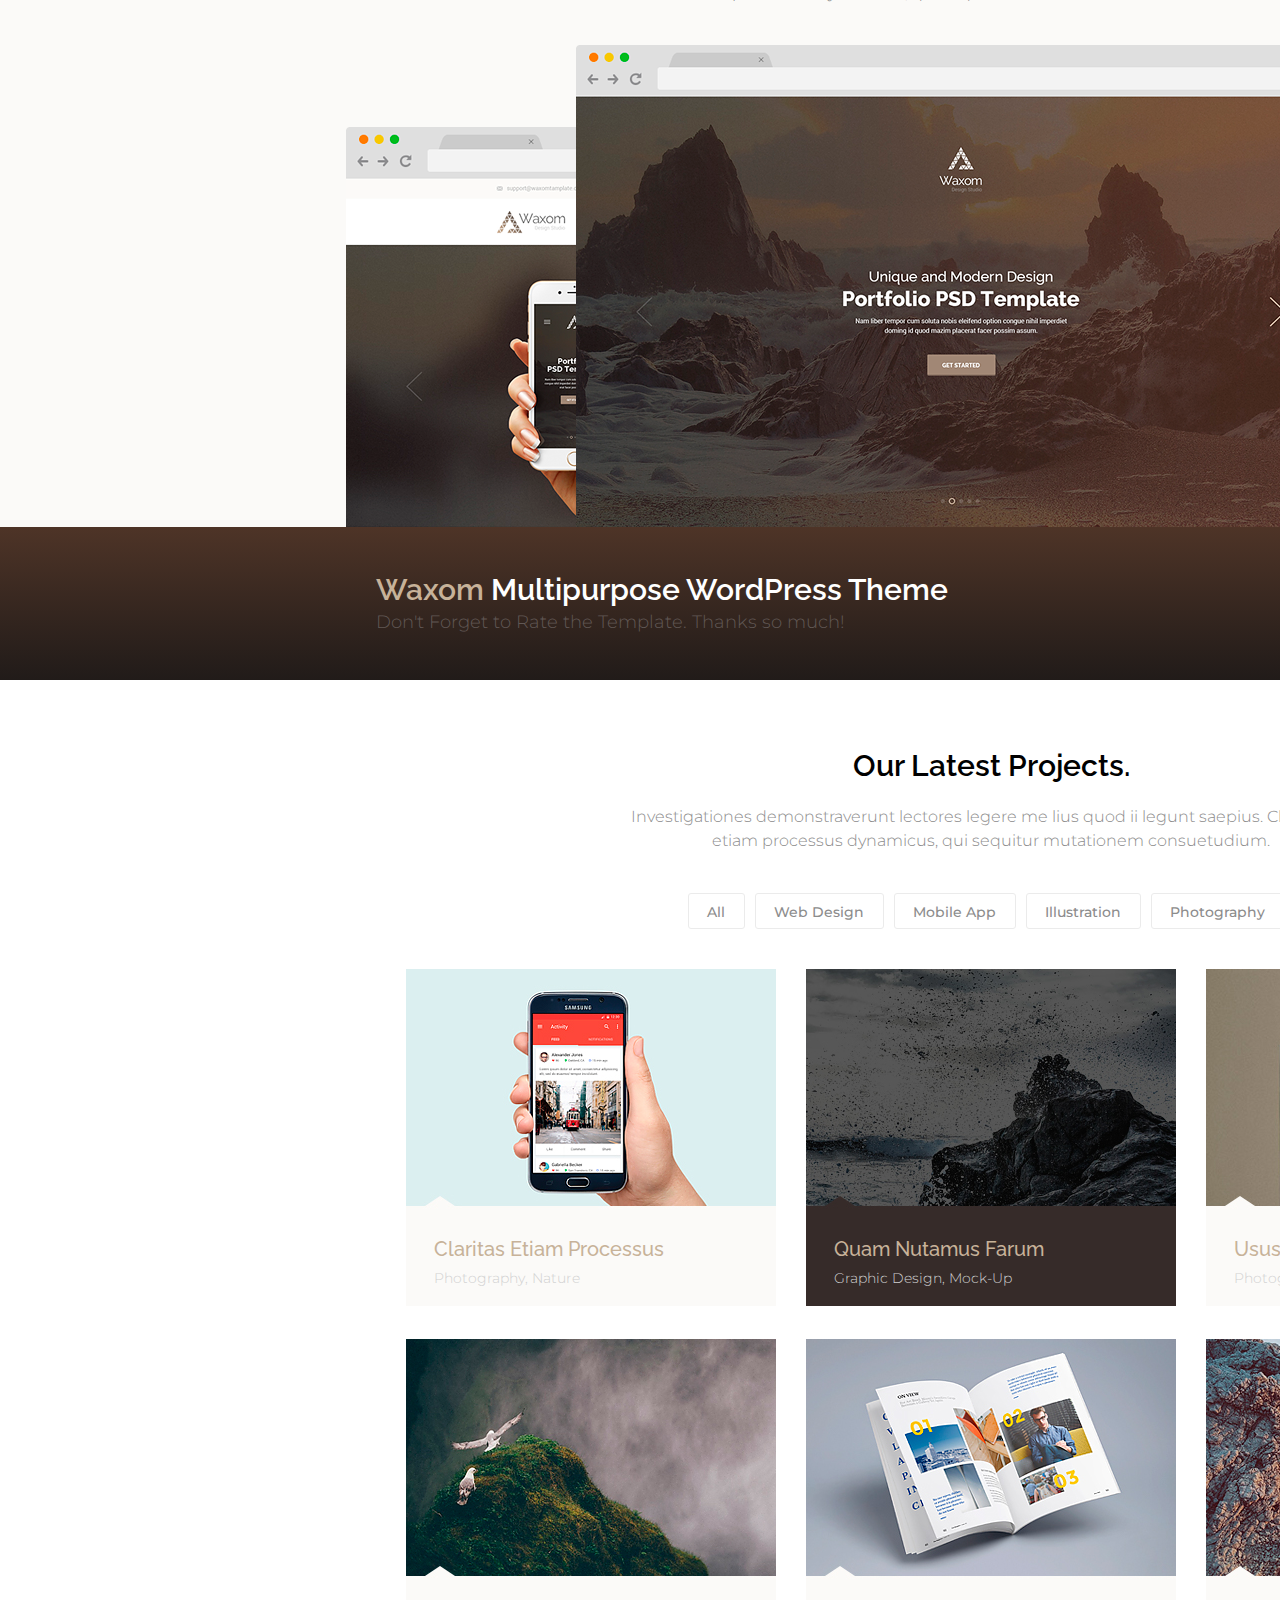
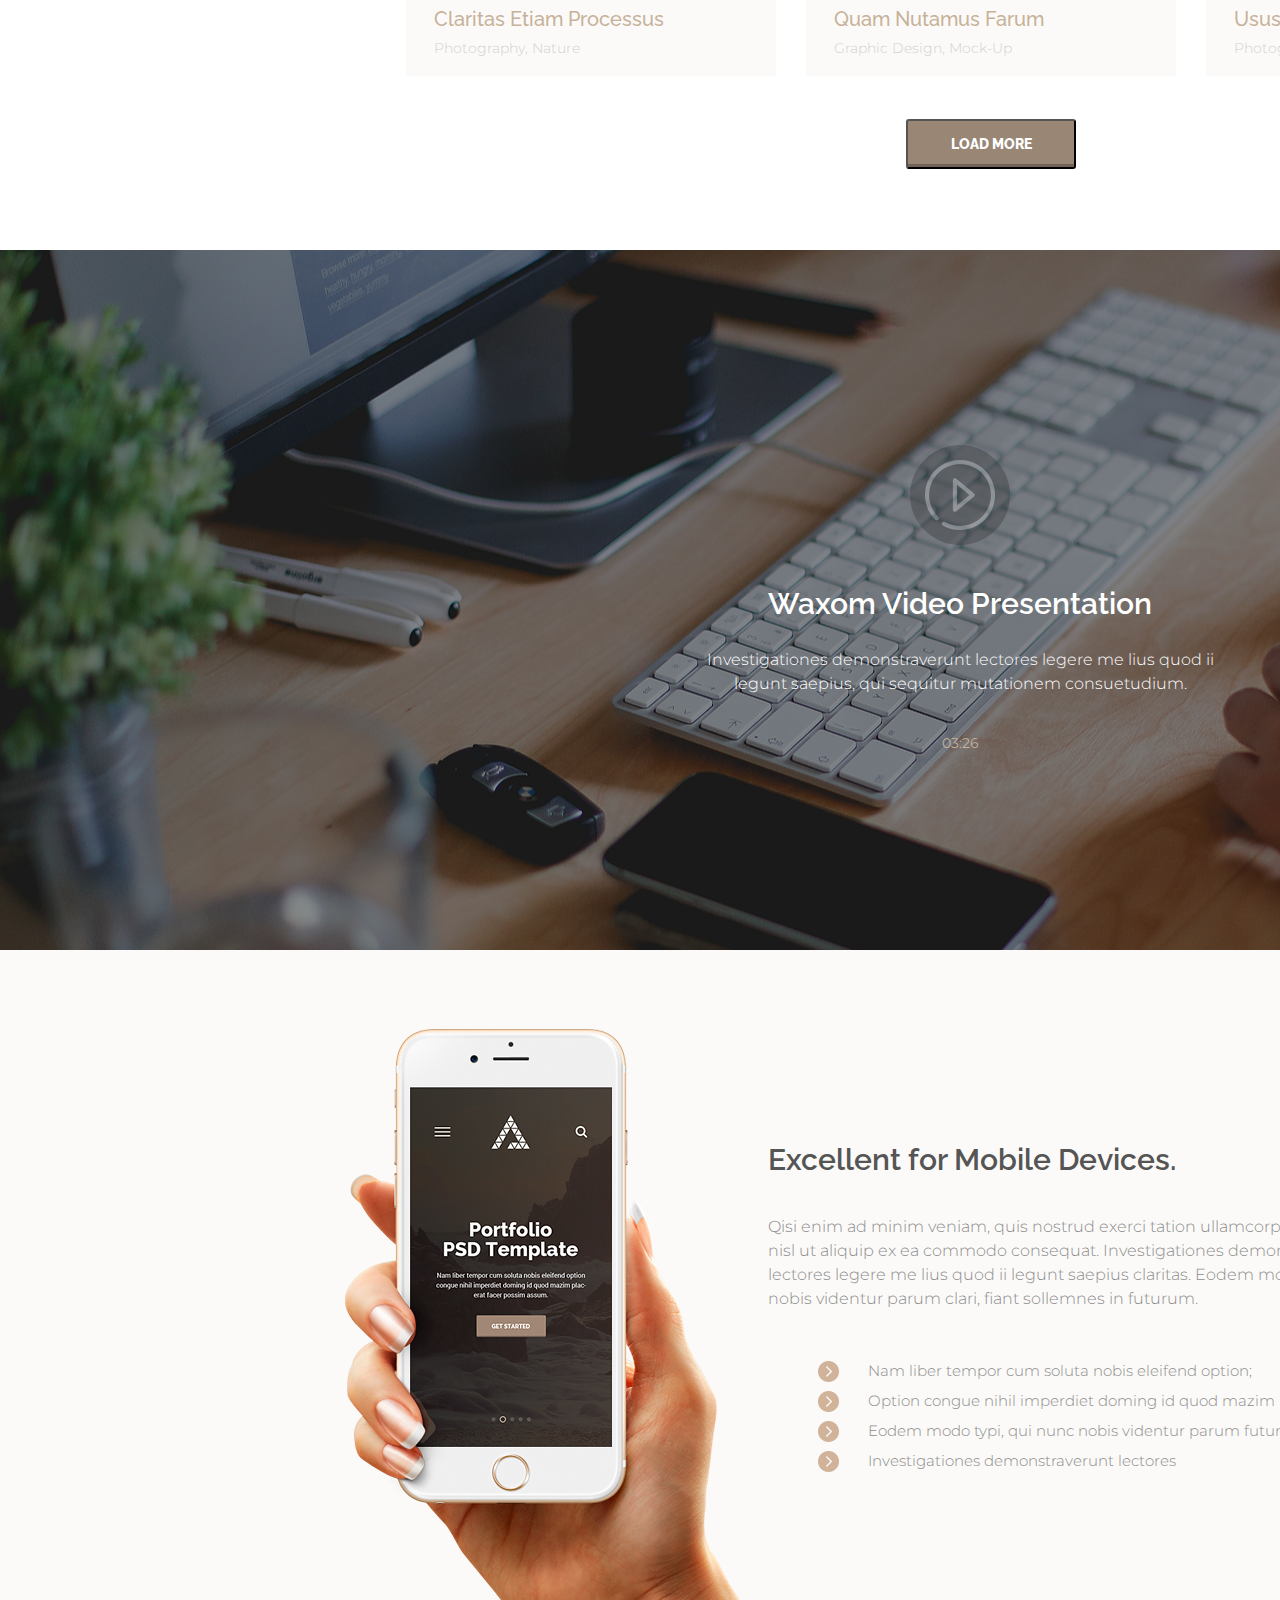
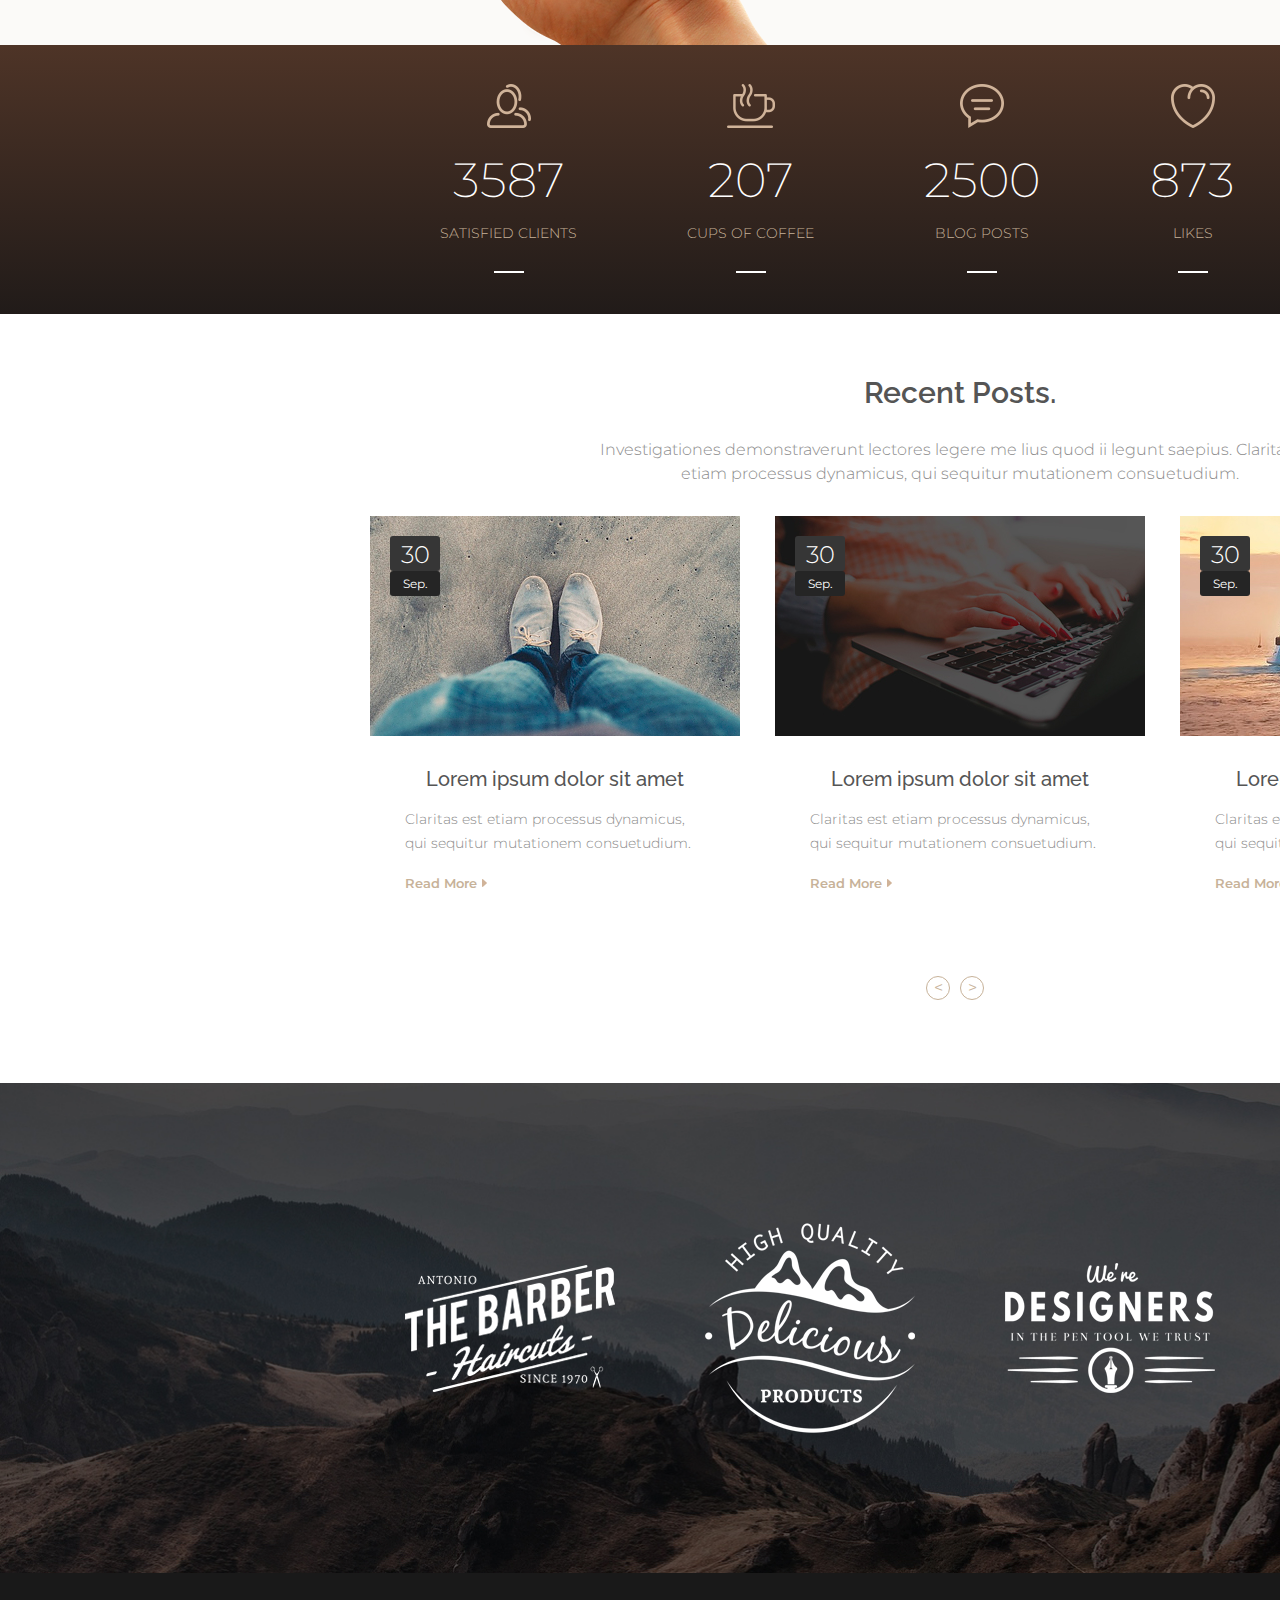
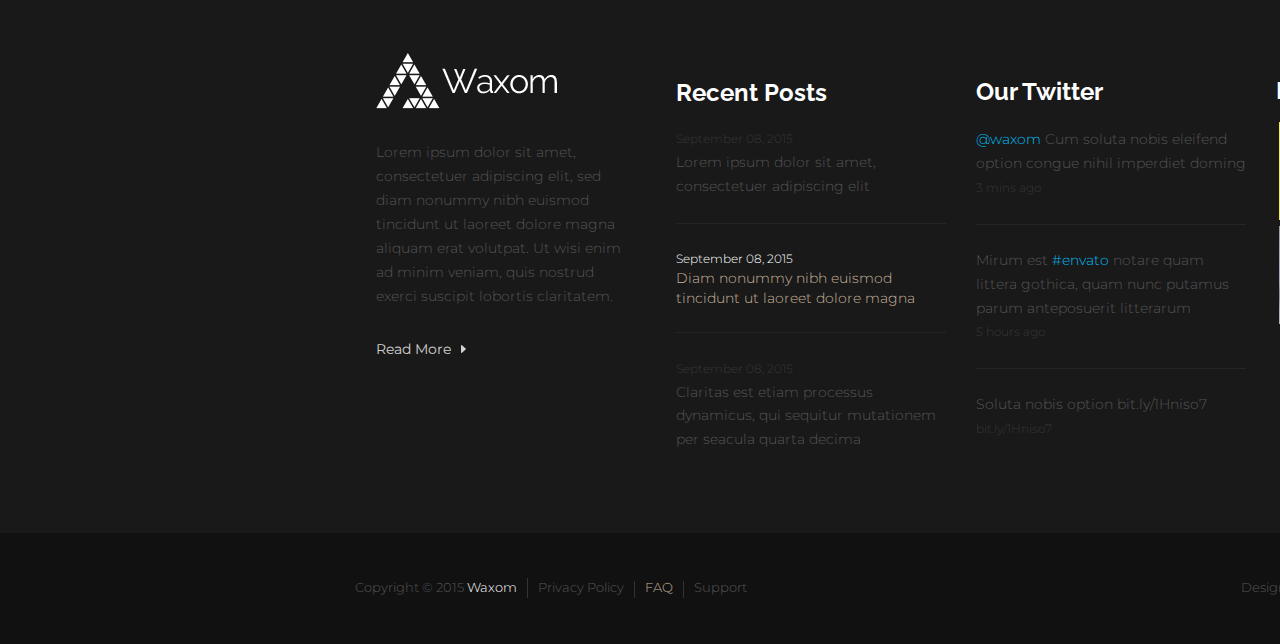
<file: project-3/src/index.html>
<!DOCTYPE html>
<html lang="en">
<head>
    <meta charset="UTF-8">
    <meta http-equiv="X-UA-Compatible" content="IE=edge">
    <meta name="viewport" content="width=device-width, initial-scale=1.0">
    <title>Project-3</title>
    <link rel="stylesheet" href="css/reset.css">
    <link rel="stylesheet" href="css/style.css">
</head>
<body>
    <div class="wrapper">
        <div class="content">
            <header class="header">
                <div class="container">
                    <div class="header__top">
                        <div class="header__row">
                            <div class="header__logo">
                                <img src="img/header_logo.png" alt="header-logo">
                            </div>
                            <nav class="header__nav">
                                <ul>
                                    <a href="#">
                                    <li><p>Home</p></li>
                                    </a>
                                    <a href="#">
                                    <li><p>About Us</p></li>
                                    </a>
                                    <a href="#">
                                    <li><p>Portfolio</p></li>
                                    </a>
                                    <a href="#">
                                    <li><p>Features</p></li>
                                    </a>
                                    <a href="#">
                                        <li><p>Blog</p></li>
                                    </a>
                                    <a href="#">
                                        <li><p>Pricing</p></li>
                                    </a>
                                    <a href="#">
                                        <li><p>Shortcodes</p></li>
                                    </a>
                                    <a href="#">
                                        <li><p>Contact</p></li>
                                    </a>
                                </ul>
                            </nav>
                            <div class="header__icons">
                                <div class="header__icon-top">
                                    <img src="img/header_icon-1.png" alt="icon-1">
                                </div>
                                <div class="header__icon-top">
                                    <img src="img/header_icon-2.png" alt="icon-2">
                                </div>
                            </div>
                        </div>
                    </div>
                    <div class="header__body">
                        <div class="header__row-body">
                            <div class="header__arrow arrow-header">
                                <img src="img/arrow-left.png" alt="arrow-left">
                            </div>
                            <div class="header__body-block">
                                <div class="header__title">
                                    <p>Unique and Modern Design</p>
                                </div>
                                <div class="header__subtitle">
                                    <p>Portfolio PSD Template</p>
                                </div>
                                <div class="header__text text-1">
                                    <p>
                                        Nam liber tempor cum soluta nobis eleifend option congue nihil imperdiet doming id quod mazim placerat facer possim assum.
                                    </p>
                                </div>
                                <a href="#" target="_blank" class="header__btn">
                                    <button>
                                        <span>Get Started</span>
                                    </button>
                                </a>
                            </div>
                            <div class="header__arrow arrow-header">
                                <img src="img/arrow-right.png" alt="arrow-right">
                            </div>
                        </div>
                    </div>
                    <div class="header__bottom">
                        <div class="header__icon-bot">
                            <img src="img/header_icon-bottom.png" alt="icon-bot">
                        </div>
                    </div>
                </div>
            </header>
            <div class="menu">
                <div class="container">
                    <div class="menu__row">
                        <div class="menu__column">
                            <div class="menu__title-1">
                                <p>Web & App Design</p>
                            </div>
                            <div class="menu__text text">
                                <p>
                                    Nam liber tempor cum soluta nobis eleifend option congue nihil imperdiet doming id quod mazim.
                                </p>
                            </div>
                            <div class="menu__menu-divider"></div>
                        </div>
                        <div class="menu__column">
                            <div class="menu__title-2">
                                <p>Development</p>
                            </div>
                            <div class="menu__text text">
                                <p>
                                    Lorem ipsum dolor sit amet, adipiscing elit, sed diam nonummy nibh euismod tincidunt ut laoreet.
                                </p>
                            </div>
                            <div class="menu__menu-divider"></div>
                        </div>
                        <div class="menu__column">
                            <div class="menu__title-3">
                                <p>Customization</p>
                            </div>
                            <div class="menu__text text">
                                <p>
                                    Nam liber tempor cum soluta nobis eleifend option congue nihil imperdiet doming id quod mazim.
                                </p>
                            </div>
                            <div class="menu__menu-divider"></div>
                        </div>
                        <div class="menu__column">
                            <div class="menu__title-4">
                                <p>Marketing</p>
                            </div>
                            <div class="menu__text text">
                                <p>
                                    Nam liber tempor cum soluta nobis eleifend option congue nihil imperdiet doming id quod mazim.
                                </p>
                            </div>
                            <div class="menu__menu-divider"></div>
                        </div>
                    </div>
                </div>
            </div>
            <div class="realization">
                <div class="container">
                    <div class="realization__column">
                        <div class="realization__top">
                            <div class="realization__title title">
                                <p>Waxom is Realization of your Ideas.</p>
                            </div>
                            <div class="realization__text text-1">
                                <p>
                                    Investigationes demonstraverunt lectores legere me lius quod ii legunt saepius. Claritas est etiam processus dynamicus, qui sequitur mutationem consuetudium.
                                </p>
                            </div>
                        </div>
                        <div class="realization__body-image">
                            <img src="img/browser_img.png" alt="body-img">
                        </div>
                    </div>
                    <div class="realization__footer">
                        <div class="realization__block">
                            <div class="realization__block-title title">
                                <p><span>Waxom</span> Multipurpose WordPress Theme</p>
                            </div>
                            <div class="realization__subtitle">
                                <p>Don't Forget to Rate the Template. Thanks so much!</p>
                            </div>
                        </div>
                        <a href="#" target="_blank" class="realization__footer-btn">
                            <button>
                                <span>Purchase Now</span>
                            </button>
                        </a>
                    </div>
                </div>
            </div>
            <div class="our">
                <div class="container">
                    <div class="our__columns">
                        <div class="our__top">
                            <div class="our__title title">
                                <p>Our Latest Projects.</p>
                            </div>
                            <div class="our__text text-1">
                                <p>
                                    Investigationes demonstraverunt lectores legere me lius quod ii legunt saepius. Claritas est etiam processus dynamicus, qui sequitur mutationem consuetudium.
                                </p>
                            </div>
                            <nav class="our__nav">
                                <ul>
                                    <a href="#" target="_blank">
                                        <li><span>All</span></li>
                                    </a>
                                    <a href="#" target="_blank">
                                        <li><span>Web Design</span></li>
                                    </a>
                                    <a href="#" target="_blank">
                                        <li><span>Mobile App</span></li>
                                    </a>
                                    <a href="#" target="_blank">
                                        <li><span>Illustration</span></li>
                                    </a>
                                    <a href="#" target="_blank">
                                        <li><span>Photography</span></li>
                                    </a>
                                </ul>
                            </nav>
                        </div>
                        <div class="our__body">
                            <div class="our__body-row">
                                <div class="our__image">
                                    <div class="body-info">
                                        <div class="body-title">
                                            <p>Claritas Etiam Processus</p>
                                        </div>
                                        <div class="body-text">
                                            <p>Photography, Nature</p>
                                        </div>
                                    </div>
                                    <img src="img/OUR/image-1.jpg" alt="img-1">
                                </div>
                                <div class="our__image">
                                    <div class="body-info">
                                        <div class="body-title">
                                            <p>Quam Nutamus Farum</p>
                                        </div>
                                        <div class="body-text">
                                            <p>Graphic Design, Mock-Up</p>
                                        </div>
                                    </div>
                                    <img src="img/OUR/image-2.jpg" alt="img-2">
                                </div>
                                <div class="our__image">
                                    <div class="body-info">
                                        <div class="body-title">
                                            <p>Usus Legentis Videntur</p>
                                        </div>
                                        <div class="body-text">
                                            <p>Photography, Holiday</p>
                                        </div>
                                    </div>
                                    <img src="img/OUR/image-3.jpg" alt="img-3">
                                </div>
                            </div>
                            <div class="our__body-row">
                                <div class="our__image">
                                    <div class="body-info">
                                        <div class="body-title">
                                            <p>Claritas Etiam Processus</p>
                                        </div>
                                        <div class="body-text">
                                            <p>Photography, Nature</p>
                                        </div>
                                    </div>
                                    <img src="img/OUR/image-4.jpg" alt="img-4">
                                </div>
                                <div class="our__image">
                                    <div class="body-info">
                                        <div class="body-title">
                                            <p>Quam Nutamus Farum</p>
                                        </div>
                                        <div class="body-text">
                                            <p>Graphic Design, Mock-Up</p>
                                        </div>
                                    </div>
                                    <img src="img/OUR/image-5.jpg" alt="img-5">
                                </div>
                                <div class="our__image">
                                    <div class="body-info">
                                        <div class="body-title">
                                            <p>Usus Legentis Videntur</p>
                                        </div>
                                        <div class="body-text">
                                            <p>Photography, Holiday</p>
                                        </div>
                                    </div>
                                    <img src="img/OUR/image-6.jpg" alt="img-6">
                                </div>
                            </div>
                        </div>
                        <a href="#" target="_blank" class="our__btn">
                            <button>
                                <span>Load More</span>
                            </button>
                        </a>
                    </div>
                </div>
            </div>
            <div class="video">
                <div class="container">
                    <div class="video__column">
                        <div class="video__icon">
                            <img src="img/video/icon-play.png" alt="play-icon">
                        </div>
                        <div class="video__body">
                            <div class="video__title title">
                                <p>Waxom Video Presentation</p>
                            </div>
                            <div class="video__text text-1">
                                <p>
                                    Investigationes demonstraverunt lectores legere me lius quod ii legunt saepius, qui sequitur mutationem consuetudium.
                                </p>
                            </div>
                            <div class="video__time">
                                <p>03:26</p>
                            </div>
                        </div>
                    </div>
                </div>
            </div>
            <div class="excellent">
                <div class="content-excellent">
                    <div class="excellent__top-content">
                        <div class="container">
                            <div class="excellent__row">
                                <div class="excellent__image">
                                    <img src="img/excellent/iPhone_img.png" alt="iPhone-img">
                                </div>
                                <div class="excellent__body">
                                    <div class="excellent__title title">
                                        <p>Excellent for Mobile Devices.</p>
                                    </div>
                                    <div class="excellent__text text-1">
                                        <p>
                                            Qisi enim ad minim veniam, quis nostrud exerci tation ullamcorper suscipit lobortis nisl ut aliquip ex ea commodo consequat. Investigationes demonstraverunt lectores legere me lius quod ii legunt saepius claritas. Eodem modo typi, qui nunc nobis videntur parum clari, fiant sollemnes in futurum.
                                        </p>
                                    </div>
                                    <div class="excellent__list">
                                        <ul>
                                            <li>Nam liber tempor cum soluta nobis eleifend option;</li>
                                            <li>Option congue nihil imperdiet doming id quod mazim placerat facer;</li>
                                            <li>Eodem modo typi, qui nunc nobis videntur parum futurum;</li>
                                            <li>Investigationes demonstraverunt lectores</li>
                                        </ul>
                                    </div>
                                </div>
                            </div>
                        </div>
                    </div>
                    <div class="excellent__footer">
                        <div class="container">
                            <div class="excellent__columns">
                                <div class="excellent__column">
                                    <div class="excellent__icon">
                                        <img src="img/excellent/footer_icon-1.png" alt="icon-1">
                                    </div>
                                    <div class="excellent__number">
                                        <p>3587</p>
                                    </div>
                                    <div class="excellent__footer-text text">
                                        <p>Satisfied Clients</p>
                                    </div>
                                    <div class="excellent__footer-divider"></div>
                                </div>
                                <div class="excellent__column">
                                    <div class="excellent__icon">
                                        <img src="img/excellent/footer_icon-2.png" alt="icon-2">
                                    </div>
                                    <div class="excellent__number">
                                        <p>207</p>
                                    </div>
                                    <div class="excellent__footer-text text">
                                        <p>Cups of coffee</p>
                                    </div>
                                    <div class="excellent__footer-divider"></div>
                                </div>
                                <div class="excellent__column">
                                    <div class="excellent__icon">
                                        <img src="img/excellent/footer_icon-3.png" alt="icon-3">
                                    </div>
                                    <div class="excellent__number">
                                        <p>2500</p>
                                    </div>
                                    <div class="excellent__footer-text text">
                                        <p>Blog posts</p>
                                    </div>
                                    <div class="excellent__footer-divider"></div>
                                </div>
                                <div class="excellent__column">
                                    <div class="excellent__icon">
                                        <img src="img/excellent/footer_icon-4.png" alt="icon-4">
                                    </div>
                                    <div class="excellent__number">
                                        <p>873</p>
                                    </div>
                                    <div class="excellent__footer-text text">
                                        <p>Likes</p>
                                    </div>
                                    <div class="excellent__footer-divider"></div>
                                </div>
                                <div class="excellent__column">
                                    <div class="excellent__icon">
                                        <img src="img/excellent/footer_icon-5.png" alt="icon-5">
                                    </div>
                                    <div class="excellent__number">
                                        <p>900</p>
                                    </div>
                                    <div class="excellent__footer-text text">
                                        <p>We launched</p>
                                    </div>
                                    <div class="excellent__footer-divider"></div>
                                </div>
                            </div>
                        </div>
                    </div>
                </div>
            </div>
            <div class="recent">
                <div class="container">
                    <div class="recent__block">
                        <div class="recent__top">
                            <div class="recent__top-title title">
                                <p>Recent Posts.</p>
                            </div>
                            <div class="recent__top-text text-1">
                                <p>
                                    Investigationes demonstraverunt lectores legere me lius quod ii legunt saepius. Claritas est etiam processus dynamicus, qui sequitur mutationem consuetudium.
                                </p>
                            </div>
                        </div>
                        <div class="recent__columns">
                            <div class="recent__column">
                                <div class="recent__column-date">
                                    <div class="number">
                                        <p>30</p>
                                    </div>
                                    <div class="month">
                                        <p>Sep.</p>
                                    </div>
                                </div>
                                <div class="recent__column-image">
                                    <img src="img/recent/img-1.jpg" alt="img-1">
                                </div>
                                <div class="recent__column-body">
                                    <div class="recent__column-title">
                                        <p>Lorem ipsum dolor sit amet</p>
                                    </div>
                                    <div class="recent__column-text text">
                                        <p>
                                            Claritas est etiam processus dynamicus, qui sequitur mutationem consuetudium.
                                        </p>
                                    </div>
                                    <a href="#" target="_blank" class="recent__column-btn">
                                        <span>Read More</span>
                                    </a>
                                </div>
                            </div>
                            <div class="recent__column">
                                <div class="recent__column-date">
                                    <div class="number">
                                        <p>30</p>
                                    </div>
                                    <div class="month">
                                        <p>Sep.</p>
                                    </div>
                                </div>
                                <div class="recent__column-image">
                                    <img src="img/recent/img-2.jpg" alt="img-2">
                                </div>
                                <div class="recent__column-body">
                                    <div class="recent__column-title">
                                        <p>Lorem ipsum dolor sit amet</p>
                                    </div>
                                    <div class="recent__column-text text">
                                        <p>
                                            Claritas est etiam processus dynamicus, qui sequitur mutationem consuetudium.
                                        </p>
                                    </div>
                                    <a href="#" target="_blank" class="recent__column-btn">
                                        <span>Read More</span>
                                    </a>
                                </div>
                            </div>
                            <div class="recent__column">
                                <div class="recent__column-date">
                                    <div class="number">
                                        <p>30</p>
                                    </div>
                                    <div class="month">
                                        <p>Sep.</p>
                                    </div>
                                </div>
                                <div class="recent__column-image">
                                    <img src="img/recent/img-3.jpg" alt="img-3">
                                </div>
                                <div class="recent__column-body">
                                    <div class="recent__column-title">
                                        <p>Lorem ipsum dolor sit amet</p>
                                    </div>
                                    <div class="recent__column-text text">
                                        <p>
                                            Claritas est etiam processus dynamicus, qui sequitur mutationem consuetudium.
                                        </p>
                                    </div>
                                    <a href="#" target="_blank" class="recent__column-btn">
                                        <span>Read More</span>
                                    </a>
                                </div>
                            </div>
                        </div>
                        <div class="recent__bottom">
                            <a href="#" class="recent__bottom-arrow">
                                <span><</span>
                            </a>
                            <a href="#" class="recent__bottom-arrow">
                                <span>></span>
                            </a>
                        </div>
                    </div>
                </div>
            </div>
            <div class="sponsors">
                <div class="container">
                    <div class="sponsors__row">
                        <div class="sponsors__logo">
                            <img src="img/footer/logo-01.png" alt="logo-1">
                        </div>
                        <div class="sponsors__logo">
                            <img src="img/footer/logo-02.png" alt="logo-2">
                        </div>
                        <div class="sponsors__logo">
                            <img src="img/footer/logo-03.png" alt="logo-3">
                        </div>
                        <div class="sponsors__logo">
                            <img src="img/footer/logo-04.png" alt="logo-4">
                        </div>
                    </div>
                </div>
            </div>
            <div class="info">
                <div class="container">
                    <div class="info__columns">
                        <div class="info__column-1">
                            <div class="icon-logo">
                                <img src="img/header_logo.png" alt="logo-icon">
                            </div>
                            <div class="text text">
                                <p>
                                    Lorem ipsum dolor sit amet, consectetuer adipiscing elit, sed diam nonummy nibh euismod tincidunt ut laoreet dolore magna aliquam erat volutpat. Ut wisi enim ad minim veniam, quis nostrud exerci suscipit lobortis claritatem.
                                </p>
                            </div>
                            <br><br>
                            <a href="#" class="btn">
                                <span>Read More</span>
                            </a>
                        </div>
                        <div class="info__column-2">
                            <div class="title title-1">
                                <p>Recent Posts</p>
                            </div>
                            <div class="text-top text">
                                <p>
                                <span class="mini">September 08, 2015</span>
                                <br>
                                    Lorem ipsum dolor sit amet, consectetuer adipiscing elit
                                </p>
                                <br>
                            </div>
                            <div class="text-body text">
                                <br>
                                <p>
                                <span class="mini">September 08, 2015</span>
                                <br>
                                    Diam nonummy nibh euismod tincidunt ut laoreet dolore magna
                                </p>
                                <br>
                            </div>
                            <div class="text-bot text">
                                <br>
                                <p>
                                <span class="mini">September 08, 2015</span>
                                <br>
                                    Claritas est etiam processus dynamicus, qui sequitur mutationem per seacula quarta decima
                                </p>
                            </div>
                        </div>
                        <div class="info__column-3">
                            <div class="title title-1">
                                <p>Our Twitter</p>
                            </div>
                            <div class="text-top text">
                                <br>
                                <p>
                                    <span class="turquise">@waxom</span> Cum soluta nobis eleifend option congue nihil imperdiet doming
                                <br>
                                <span class="mini">3 mins ago</span>
                                </p>
                                <br>
                            </div>
                            <div class="text-body text">
                                <br>
                                <p>
                                    Mirum est <span class="turquise">#envato</span> notare quam littera gothica, quam nunc putamus parum anteposuerit litterarum
                                <br>
                                <span class="mini">5 hours ago</span>
                                </p>
                                <br>
                            </div>
                            <div class="text-bot text">
                                <br>
                                <p>
                                    Soluta nobis option <span>bit.ly/1Hniso7</span>
                                <br>
                                <span class="mini">bit.ly/1Hniso7</span>
                                </p>
                            </div>
                        </div>
                        <div class="info__column-4">
                            <div class="title title-1">
                                <p>Dribbble Widget</p>
                            </div>
                            <div class="row">
                                <div class="image">
                                    <img src="img/footer/img-1.jpg" alt="img-1">
                                </div>
                                <div class="image">
                                    <img src="img/footer/img-2.jpg" alt="img-2">
                                </div>
                                <div class="image">
                                    <img src="img/footer/img-3.jpg" alt="img-3">
                                </div>
                                <div class="image">
                                    <img src="img/footer/img-4.jpg" alt="img-4">
                                </div>
                            </div>
                        </div>
                    </div>
                </div>
            </div>
            <footer class="footer">
                <div class="container">
                    <div class="footer__row">
                        <div class="footer__list-1">
                            <a href="#" class="text-1">
                                <p>Copyright © 2015 <span class="white">Waxom</span></p>
                            </a>
                            <a href="#" class="text-2">
                                <p>Privacy Policy</p>
                            </a>
                            <a href="#" class="text-3">
                                <p>FAQ</p>
                            </a>
                            <a href="#" class="text-4">
                                <p>Support</p>
                            </a>
                        </div>
                        <div class="footer__list-2">
                            <a href="#" class="text-1">
                                <p>Designed by <span class="white">ThemeFire</span></p>
                            </a>
                            <a href="#" class="text-2">
                                <p>Only on <span class="white">Envato Market</span></p>
                            </a>
                        </div>
                    </div>
                </div>
            </footer>
        </div>
    </div>
</body>
</html>
</file>
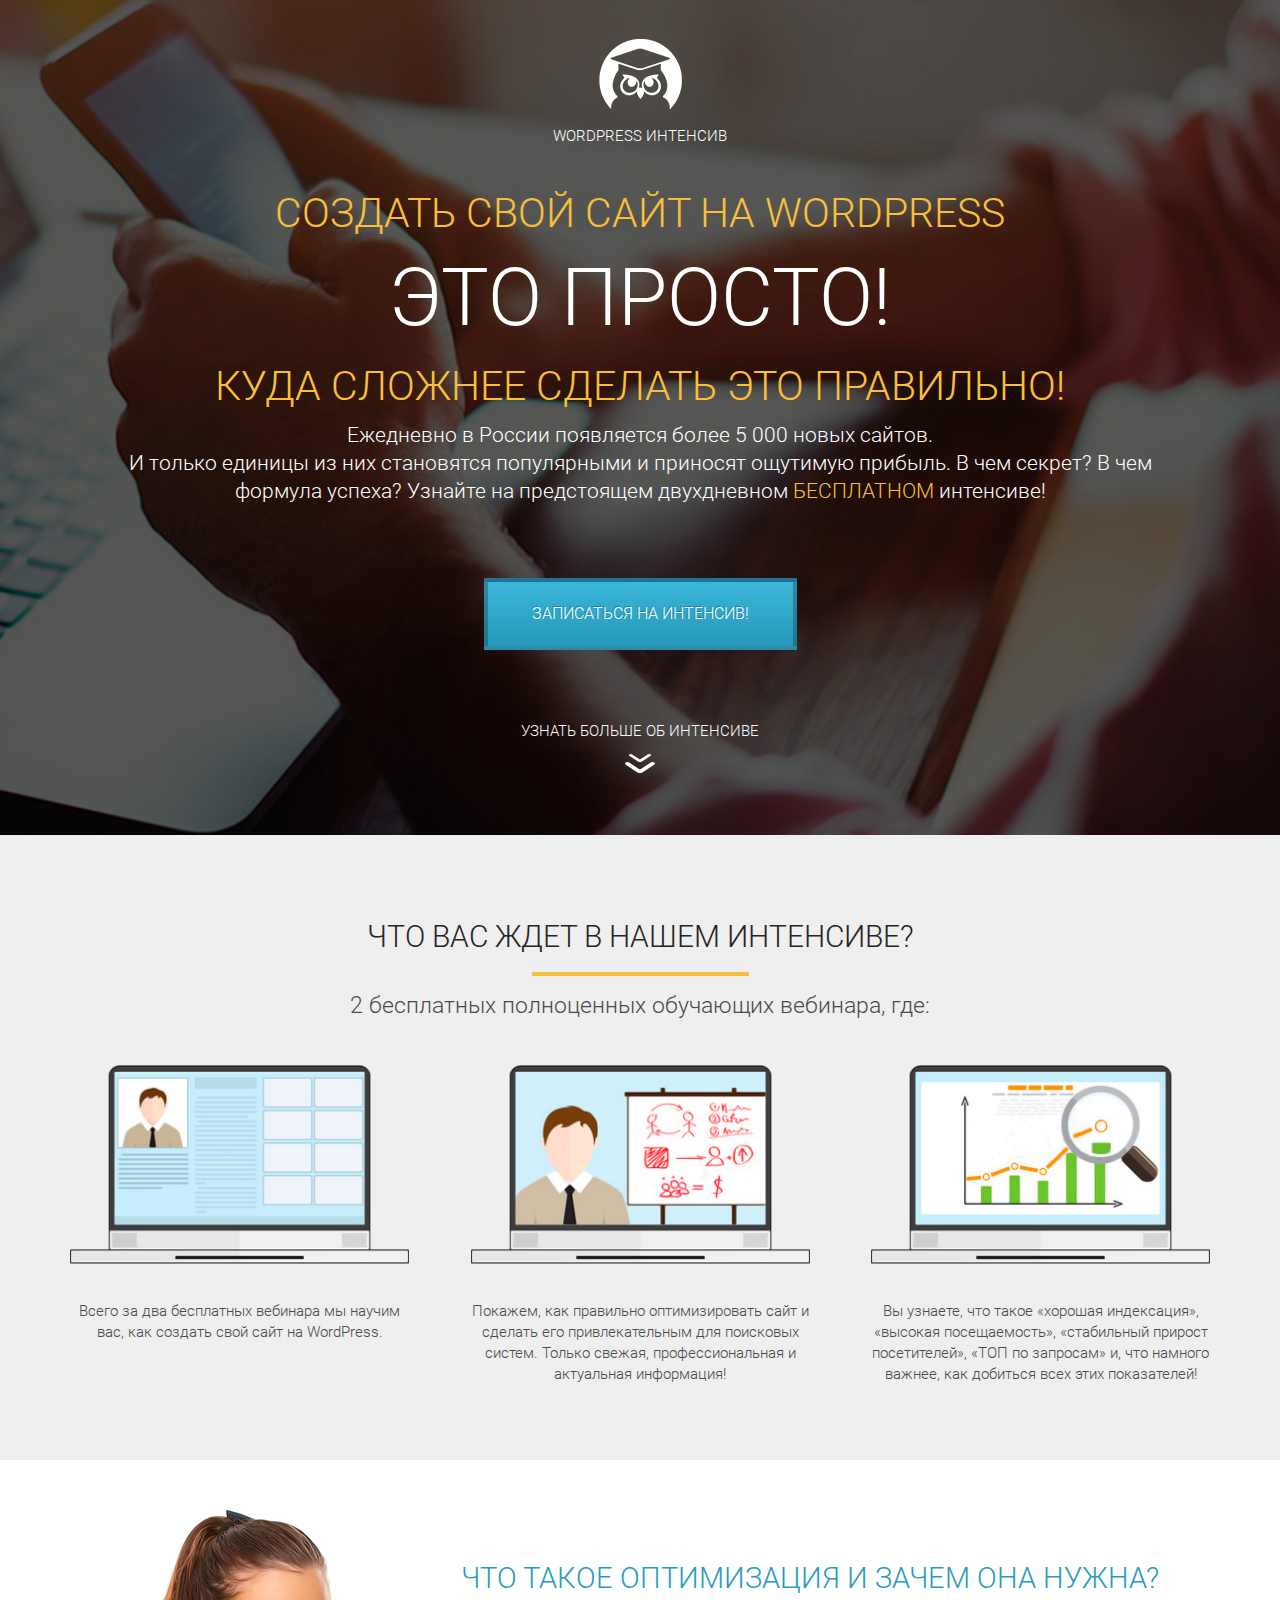
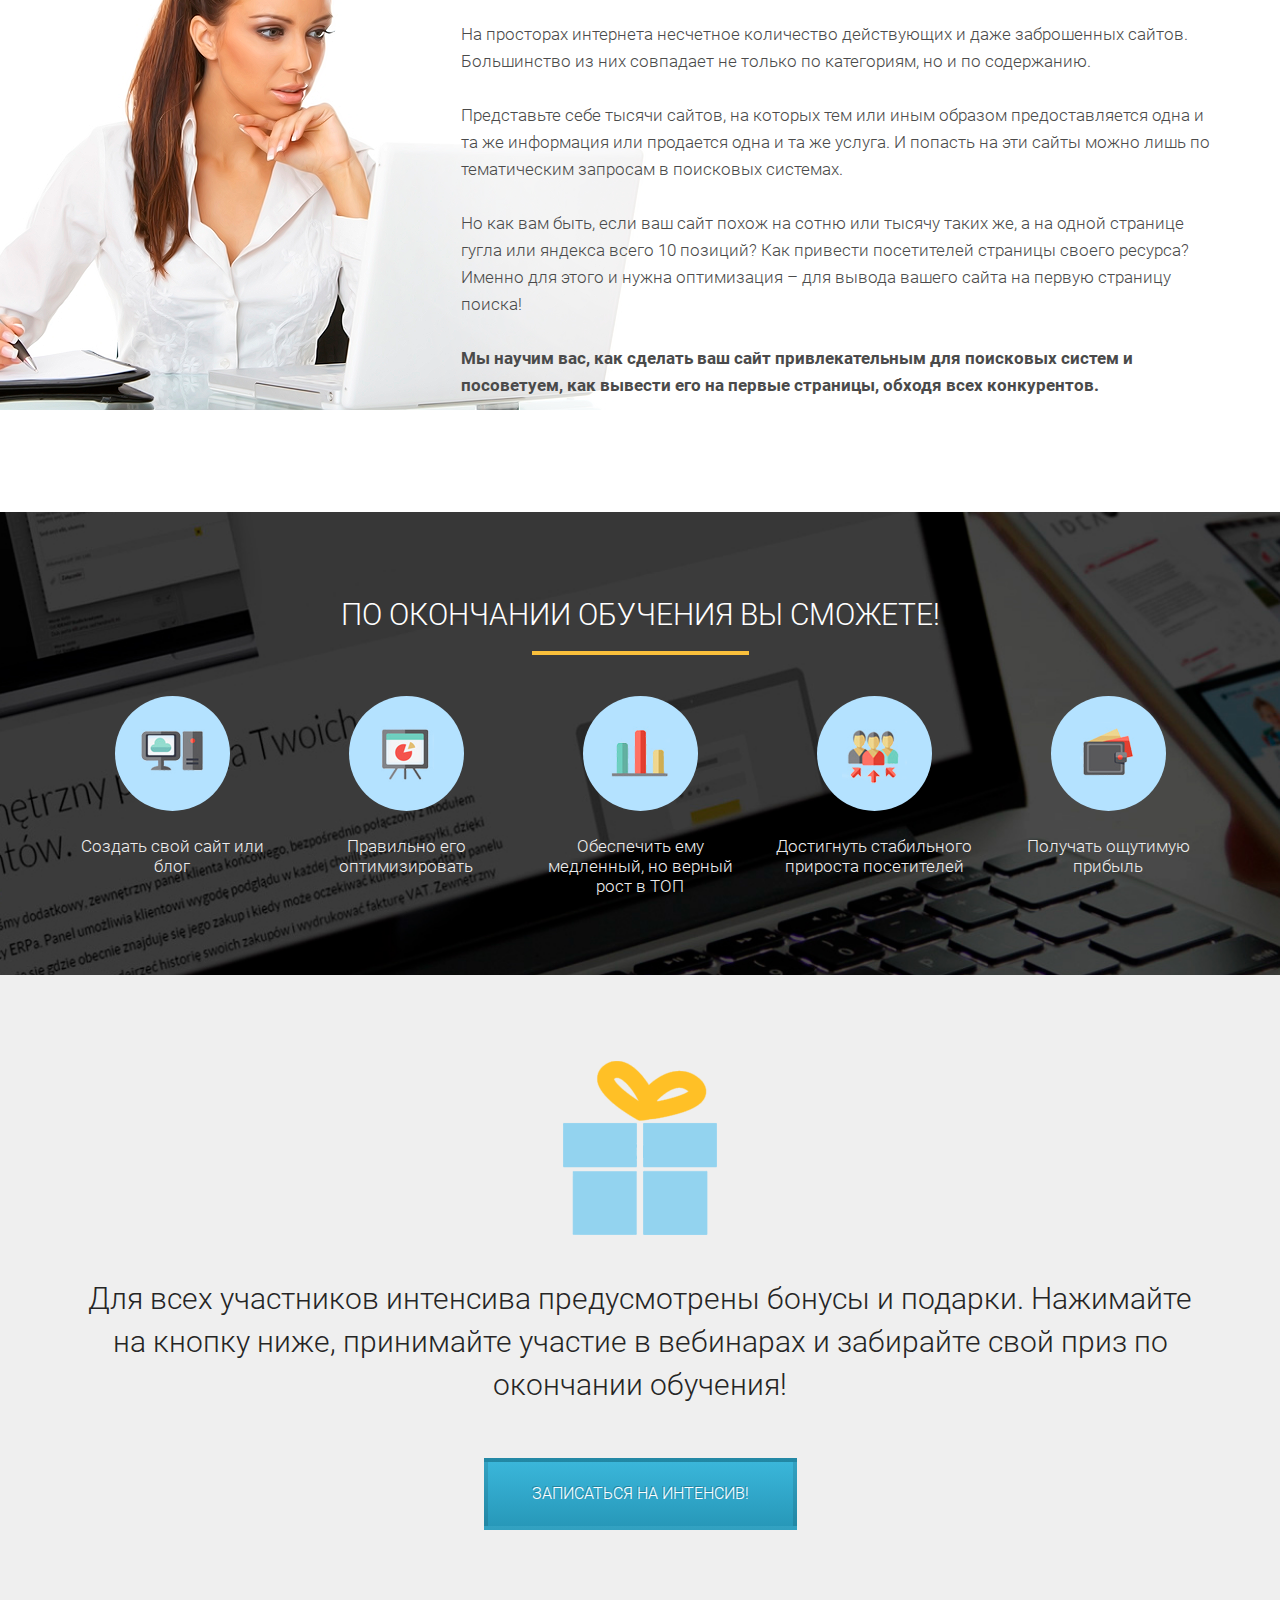
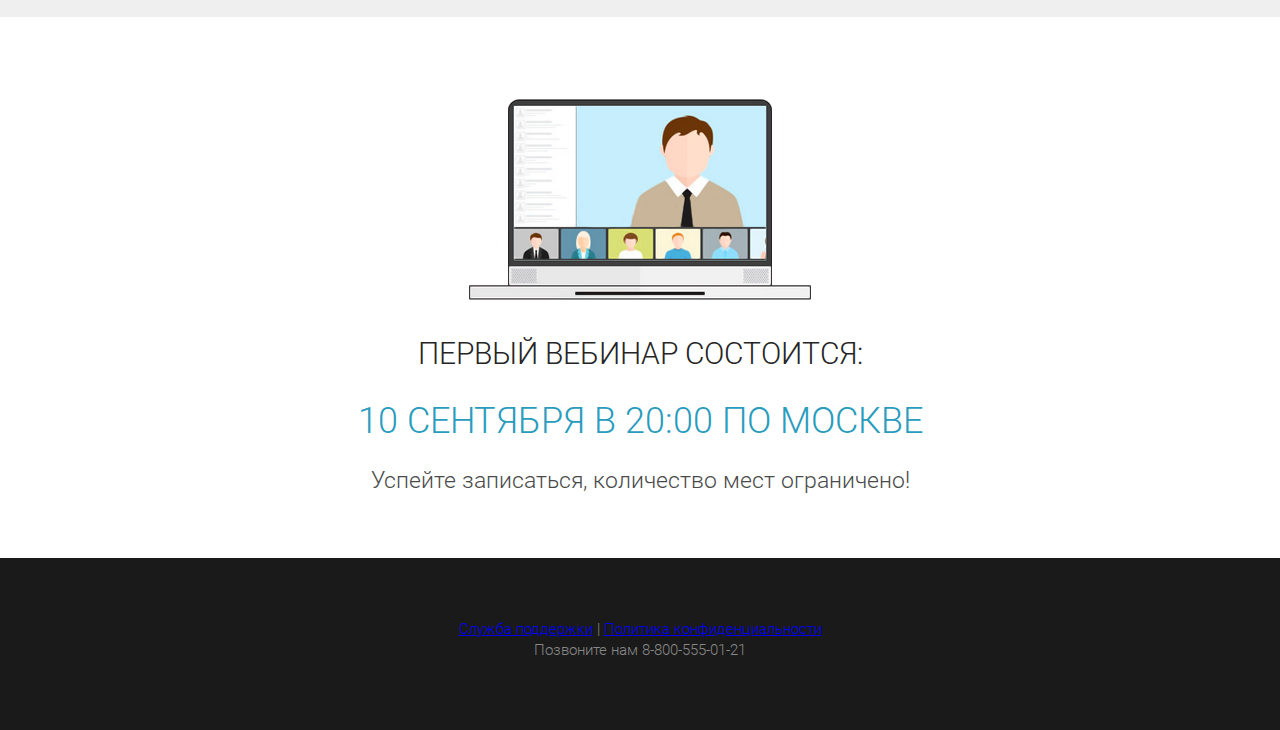
<file: project_1/src/index.html>
<!DOCTYPE html>
<html lang="ru">
<head>
    <meta charset="UTF-8">
    <meta http-equiv="X-UA-Compatible" content="IE=edge">
    <meta name="viewport" content="width=device-width, initial-scale=1.0">
    <title>Wordpress интенсив</title>
    <link rel="stylesheet" href="css/normalize.min.css">
    <link rel="stylesheet" href="css/fonts.css">
    <link rel="stylesheet" href="css/style.css">
</head>
<body>
    <section class="promo">
        <div class="container">
            <div class="logo">
                <img src="icons/logo.png" alt="logo" class="logo_img">
                <div class="logo_text">WordPress интенсив</div>
            </div>

            <h1 class="title">Создать свой сайт на WordPress </h1>
            <div class="simple">
                <h2 class="title_big">это просто! </h2>
                <div class="line"></div>
            </div>
            <h2 class="title">Куда сложнее сделать это правильно!</h2>

            <div class="promo_text">
                Ежедневно в России появляется более 5 000 новых сайтов.<br>
                И только единицы из них становятся популярными и приносят ощутимую прибыль. В чем секрет? В чем формула успеха? Узнайте на предстоящем двухдневном <span>БЕСПЛАТНОМ</span> интенсиве!
            </div>

            <button class="promo_btn">Записаться на интенсив!</button>

            <div class="more">
                <div class="more_text">узнать больше об интенсиве</div>
                <img src="icons/arrow_down.png" alt="" class="more_img">
            </div>

        </div>
    </section>

    <section class="waiting">
        <div class="container">
            <h2 class="waiting_header">Что вас ждет в нашем интенсиве?</h2>
            <div class="waiting_divider"></div>
            <div class="waiting_subheader">2 бесплатных полноценных обучающих вебинара, где:</div>

            <div class="waiting_wrapper">
                <div class="waiting_item">
                    <img src="img/waiting/image_comp1.png" alt="1" class="waiting_img">
                    <div class="waiting_descr">Всего за два бесплатных вебинара мы научим вас, как создать свой сайт на WordPress. </div>
                </div>
                <div class="waiting_item">
                    <img src="img/waiting/image_comp2.png" alt="2" class="waiting_img">
                    <div class="waiting_descr">Покажем, как правильно оптимизировать сайт и сделать его привлекательным для поисковых систем. Только свежая, профессиональная и 
                        актуальная информация!</div>
                </div>
                <div class="waiting_item">
                    <img src="img/waiting/image_comp3.png" alt="3" class="waiting_img">
                    <div class="waiting_descr">Вы узнаете, что такое «хорошая индексация»,
                        «высокая посещаемость», «стабильный прирост посетителей», «ТОП по запросам» и, что намного важнее, как добиться всех этих показателей!</div>
                </div>
            </div>
        </div>
    </section>

    <section class="optimization">
        <div class="container">
            <h2 class="optimization_header">Что такое оптимизация и зачем она нужна?</h2>
            <div class="optimization_text">
                На просторах интернета несчетное количество действующих и даже заброшенных сайтов. Большинство из них совпадает не только по категориям, но и по содержанию. 
                <br><br>
                Представьте себе тысячи сайтов, на которых тем или иным образом предоставляется одна и та же информация или продается одна и та же услуга. И попасть на эти сайты можно лишь по тематическим запросам в поисковых системах.
                <br><br> 
                Но как вам быть, если ваш сайт похож на сотню или тысячу таких же, а на одной странице гугла или яндекса всего 10 позиций? Как привести посетителей страницы своего ресурса? Именно для этого и нужна оптимизация – для вывода вашего сайта на первую страницу поиска!
                <br><br> 
                <span>Мы научим вас, как сделать ваш сайт привлекательным для поисковых систем и посоветуем, как вывести его на первые страницы, обходя всех конкурентов.</span>
            </div>
            <img src="img/bg/woman_bg.png" alt="woman" class="optimization_img">
        </div>
    </section>

    <section class="finish">
        <div class="container">
            <h2 class="finish_header">По окончании обучения Вы сможете!</h2>
            <div class="finish_divider"></div>

            <div class="finish_wrapper">
                <div class="finish_item">
                    <div class="finish_round">
                        <img src="icons/finish/1.png" alt="1" class="finish_icon">
                    </div>
                    <div class="finish_descr">Создать свой сайт или блог</div>
                </div>
                <div class="finish_item">
                    <div class="finish_round">
                        <img src="icons/finish/2.png" alt="2" class="finish_icon">
                    </div>
                    <div class="finish_descr">Правильно его оптимизировать</div>
                </div>
                <div class="finish_item">
                    <div class="finish_round">
                        <img src="icons/finish/3.png" alt="3" class="finish_icon">
                    </div>
                    <div class="finish_descr">Обеспечить ему медленный, но верный рост в ТОП</div>
                </div>
                <div class="finish_item">
                    <div class="finish_round">
                        <img src="icons/finish/4.png" alt="4" class="finish_icon">
                    </div>
                    <div class="finish_descr">Достигнуть стабильного прироста посетителей</div>
                </div>
                <div class="finish_item">
                    <div class="finish_round">
                        <img src="icons/finish/5.png" alt="5" class="finish_icon">
                    </div>
                    <div class="finish_descr">Получать ощутимую прибыль</div>
                </div>
            </div>
        </div>
    </section>

    <section class="gift">
        <div class="container">
            <div class="gift_item">
                <div class="gift_round">
                    <img src="icons/gift.png" alt="gift" class="gift_icon">
                </div>
                <div class="gift_text">
                    Для всех участников интенсива предусмотрены бонусы и подарки. Нажимайте на кнопку ниже, принимайте участие в вебинарах и забирайте свой приз по окончании обучения!
                </div>
                <button class="gift_btn">Записаться на интенсив!</button>
            </div>
        </div>
    </section>

    <section class="time">
        <div class="container">
            <div class="time_item">
                <img src="img/waiting/image_comp4_down.png" alt="4" class="time_img">
            </div>
            <h2 class="time_header">Первый вебинар состоится:</h2>
            <h2 class="time_header_2">10 сентября в 20:00 по Москве</h2>
            <div class="time_text">Успейте записаться, количество мест ограничено!</div>
        </div>
    </section>

    <section class="footer">
        <div class="container">
            <div class="footer_text">
                <a href="https://www.youtube.com/"><u>Служба поддержки</u></a> | 
                <a href="https://html5.by/blog/flexbox/"><u>Политика конфиденциальности</u></a><br>
                Позвоните нам 8-800-555-01-21
            </div>
        </div>
    </section>

</body>
</html>
</file>
<file: adaptive_project/src/css/style.css>
@charset "UTF-8";
/*Обнуление*/
@import url("https://fonts.googleapis.com/css2?family=Lato:ital,wght@0,300;0,700;1,300&display=swap");
* {
  padding: 0;
  margin: 0;
  border: 0;
}

*, *:before, *:after {
  -webkit-box-sizing: border-box;
  box-sizing: border-box;
}

:focus, :active {
  outline: none;
}

a:focus, a:active {
  outline: none;
}

nav, footer, header, aside {
  display: block;
}

html, body {
  height: 100%;
  width: 100%;
  font-size: 100%;
  line-height: 1;
  font-size: 14px;
  -ms-text-size-adjust: 100%;
  -moz-text-size-adjust: 100%;
  -webkit-text-size-adjust: 100%;
}

input, button, textarea {
  font-family: inherit;
}

input::-ms-clear {
  display: none;
}

button {
  cursor: pointer;
}

button::-moz-focus-inner {
  padding: 0;
  border: 0;
}

a, a:visited {
  text-decoration: none;
}

a:hover {
  text-decoration: none;
}

ul li {
  list-style: none;
}

img {
  vertical-align: top;
}

h1, h2, h3, h4, h5, h6 {
  font-size: inherit;
  font-weight: 400;
}

/*--------------------*/
body {
  width: 1600px;
  font-family: 'Lato';
  margin: 0 auto;
  padding: 0 10px;
}

.wrapper {
  overflow: hidden;
  min-height: 100%;
}

.header {
  height: 800px;
  background: url("../img/main_bg.jpg") center center/cover no-repeat;
  padding: 65px 0 0 0;
}

.header__list {
  display: -webkit-box;
  display: -ms-flexbox;
  display: flex;
  -webkit-box-pack: center;
      -ms-flex-pack: center;
          justify-content: center;
}

.header__image {
  position: absolute;
  top: 0;
  left: 50%;
  margin: 35px -40px;
}

.header li {
  position: relative;
  font-size: 13px;
  font-weight: 700;
  letter-spacing: 2.6px;
  color: #4d4959;
  text-transform: uppercase;
}

.header li:nth-child(2) {
  margin: 0 50px;
  padding: 0 31.5px 0 0;
}

.header li:nth-child(3) {
  margin: 0 50px;
  padding: 0 0 0 31.5px;
}

.container {
  max-width: 1100px;
  margin: 0 auto;
}

.generation {
  padding: 57.5px 0 70px 0;
  background-color: #f7f7f7;
}

.generation__icon {
  display: -webkit-box;
  display: -ms-flexbox;
  display: flex;
  -webkit-box-pack: center;
      -ms-flex-pack: center;
          justify-content: center;
  margin: 57.5px 0 0 0;
}

.generation__title {
  margin: 34px 0 0 0;
}

.generation__text {
  font-size: 18px;
  font-weight: 300;
  line-height: 1.89;
  text-align: center;
  color: #848789;
  margin: 35px 0 70px 0;
}

.title {
  font-size: 18px;
  font-weight: 700;
  letter-spacing: 3.6px;
  text-align: center;
  color: #353738;
  text-transform: uppercase;
}

.body-1 .container {
  max-width: 100%;
}

.body-1__row {
  display: -webkit-box;
  display: -ms-flexbox;
  display: flex;
}

.body-1__icon {
  margin: 241px 477px;
}

.body-1__body {
  max-width: 533px;
  display: -webkit-box;
  display: -ms-flexbox;
  display: flex;
  -webkit-box-orient: vertical;
  -webkit-box-direction: normal;
      -ms-flex-direction: column;
          flex-direction: column;
  -webkit-box-align: center;
      -ms-flex-align: center;
          align-items: center;
}

.body-1__icon2 {
  margin: 70px 0 0 0;
}

.body-1__title {
  margin: 31px 0 0 0;
}

.body-1__text {
  margin: 26px 0 0 0;
}

.icon {
  position: absolute;
}

.text {
  font-size: 16px;
  font-weight: 300;
  font-style: normal;
  line-height: 1.88;
  text-align: justify;
  color: #848789;
  padding: 0 68px;
  -webkit-box-flex: 1;
      -ms-flex: 1 1 auto;
          flex: 1 1 auto;
}

.body-2 .container {
  max-width: 100%;
}

.body-2__row {
  display: -webkit-box;
  display: -ms-flexbox;
  display: flex;
}

.body-2__icon {
  margin: 224px 445px 224px 979px;
}

.body-2__body {
  max-width: 534px;
  display: -webkit-box;
  display: -ms-flexbox;
  display: flex;
  -webkit-box-orient: vertical;
  -webkit-box-direction: normal;
      -ms-flex-direction: column;
          flex-direction: column;
  -webkit-box-align: center;
      -ms-flex-align: center;
          align-items: center;
}

.body-2__icon2 {
  margin: 61px 0 0 0;
}

.body-2__title {
  margin: 29px 0 0 0;
}

.body-2__text {
  margin: 26px 0 0 0;
}

.body-3 .container {
  max-width: 100%;
}

.body-3__row {
  display: -webkit-box;
  display: -ms-flexbox;
  display: flex;
}

.body-3__icon {
  margin: 266px 162px;
}

.body-3__body {
  max-width: 534px;
  display: -webkit-box;
  display: -ms-flexbox;
  display: flex;
  -webkit-box-orient: vertical;
  -webkit-box-direction: normal;
      -ms-flex-direction: column;
          flex-direction: column;
  -webkit-box-align: center;
      -ms-flex-align: center;
          align-items: center;
}

.body-3__icon2 {
  margin: 58px 0 0 0;
}

.body-3__title {
  margin: 20px 0 0 0;
}

.body-3__text {
  margin: 26px 0 0 0;
}

.slide {
  height: 470px;
  padding: 60px 280px 0 280px;
  background-color: #f7f7f7;
}

.slide .container {
  max-width: 1036px;
  margin: 0 auto;
}

.slide__row {
  display: -webkit-box;
  display: -ms-flexbox;
  display: flex;
  -webkit-box-orient: vertical;
  -webkit-box-direction: normal;
      -ms-flex-direction: column;
          flex-direction: column;
  -webkit-box-align: center;
      -ms-flex-align: center;
          align-items: center;
}

.slide__image {
  margin: 60px 0 0 0;
}

.slide__body {
  display: -webkit-box;
  display: -ms-flexbox;
  display: flex;
  -webkit-box-orient: vertical;
  -webkit-box-direction: normal;
      -ms-flex-direction: column;
          flex-direction: column;
  -webkit-box-align: center;
      -ms-flex-align: center;
          align-items: center;
}

.slide__title {
  margin: 37px 0 0 0;
}

.slide__title p {
  font-size: 18px;
  font-weight: 700;
  color: #353738;
}

.slide__title p span {
  font-weight: 300;
  color: #848789;
}

.slide__text {
  margin: 27px 0 0 0;
}

.slide__text p {
  font-size: 24px;
  font-weight: 600;
  font-style: italic;
  line-height: 1.42;
  text-align: center;
  color: #848789;
}

.slide__icon {
  margin: 100px 0 70px 0;
}

.shop-now .container {
  max-width: 100%;
}

.shop-now__column {
  display: -webkit-box;
  display: -ms-flexbox;
  display: flex;
}

.shop-now__row {
  display: -webkit-box;
  display: -ms-flexbox;
  display: flex;
}

.shop-now__image-1 {
  display: -webkit-box;
  display: -ms-flexbox;
  display: flex;
}

.shop-now__block-1 {
  width: 533px;
}

.shop-now__image-3 {
  display: -webkit-box;
  display: -ms-flexbox;
  display: flex;
}

.shop-now__block-2 {
  width: 534px;
  display: -webkit-box;
  display: -ms-flexbox;
  display: flex;
}

.shop-now__block-3 {
  width: 533px;
}

.shop-now__icon {
  margin: 106px 218px 106px 216px;
}

.shop-now__image-6 {
  display: -webkit-box;
  display: -ms-flexbox;
  display: flex;
}

.discover {
  height: 200px;
  padding: 40px 0;
  background-color: #282f35;
}

.discover__row {
  display: -webkit-box;
  display: -ms-flexbox;
  display: flex;
  -webkit-box-pack: center;
      -ms-flex-pack: center;
          justify-content: center;
  -webkit-box-align: center;
      -ms-flex-align: center;
          align-items: center;
}

.discover__btn {
  width: 300px;
  height: 50px;
  margin: 40px 0 0 0;
  border: solid 1px rgba(255, 255, 255, 0.5);
  padding: 15px 0;
}

.discover__btn button {
  display: block;
  background-color: #282f35;
  font-size: 14px;
  font-weight: 700;
  letter-spacing: 2.8px;
  text-align: center;
  color: #ffffff;
  text-transform: uppercase;
  margin: 0 auto;
}

.nav {
  padding: 50px 0;
  height: 469px;
}

.nav__row {
  display: -webkit-box;
  display: -ms-flexbox;
  display: flex;
  -webkit-box-orient: vertical;
  -webkit-box-direction: normal;
      -ms-flex-direction: column;
          flex-direction: column;
  -webkit-box-align: center;
      -ms-flex-align: center;
          align-items: center;
}

.nav__logo {
  margin: 59px 0 0 0;
}

.nav__title {
  margin: 39px 0 0 0;
}

.nav__title p {
  font-size: 24px;
  font-weight: 600;
  font-style: italic;
  text-align: center;
  color: #848789;
}

.nav__form {
  margin: 35px 0px 0 0;
}

.nav__form input {
  width: 400px;
  height: 69px;
  border: solid 1px #d3d7d9;
  padding: 25px 0 25px 28px;
}

.nav__form input[placeholder] {
  font-size: 20px;
  font-weight: 300;
  font-style: italic;
  line-height: 1.2;
  text-align: left;
  color: #929292;
}

.nav__form a > button {
  margin: 0 0 0 8px;
  width: 126px;
  height: 69px;
  background-color: #64c29e;
  font-size: 20px;
  font-weight: 300;
  color: #ffffff;
}

.footer {
  padding: 50px 0;
  height: 250px;
  background-color: #f7f7f7;
}

.footer .container {
  max-width: 1100px;
}

.footer__row {
  display: -webkit-box;
  display: -ms-flexbox;
  display: flex;
  -webkit-box-pack: justify;
      -ms-flex-pack: justify;
          justify-content: space-between;
}

.footer__text {
  margin: 49px 0 53px 0;
}

.footer__text span {
  font-size: 16px;
  font-weight: 700;
  color: #848789;
  font-style: normal;
}

.footer__text p {
  font-size: 14px;
  font-weight: 500;
  font-style: italic;
  line-height: 1.29;
  text-align: left;
  color: #848789;
}

.footer__icons {
  display: -webkit-box;
  display: -ms-flexbox;
  display: flex;
  -webkit-box-pack: justify;
      -ms-flex-pack: justify;
          justify-content: space-between;
  width: 160px;
  margin: 58px 0;
}

.footer__logo {
  margin: 57px 0;
}
</file>
<file: BOUNCY_project/src/css/style.css>
@charset "UTF-8";
/*Обнуление*/
@import url("https://fonts.googleapis.com/css2?family=Open+Sans:wght@400;700&display=swap");
* {
  padding: 0;
  margin: 0;
  border: 0;
}

*, *:before, *:after {
  -webkit-box-sizing: border-box;
  box-sizing: border-box;
}

:focus, :active {
  outline: none;
}

a:focus, a:active {
  outline: none;
}

nav, footer, header, aside {
  display: block;
}

html, body {
  height: 100%;
  width: 100%;
  font-size: 100%;
  line-height: 1;
  font-size: 14px;
  -ms-text-size-adjust: 100%;
  -moz-text-size-adjust: 100%;
  -webkit-text-size-adjust: 100%;
}

input, button, textarea {
  font-family: inherit;
}

input::-ms-clear {
  display: none;
}

button {
  cursor: pointer;
}

button::-moz-focus-inner {
  padding: 0;
  border: 0;
}

a, a:visited {
  text-decoration: none;
}

a:hover {
  text-decoration: none;
}

ul li {
  list-style: none;
}

img {
  vertical-align: top;
}

h1, h2, h3, h4, h5, h6 {
  font-size: inherit;
  font-weight: inherit;
}

/*--------------------*/
body {
  font-family: 'OpenSans', sans-serif;
  width: 100%;
}

.content {
  width: 1366px;
  margin: 0 auto;
}

.header {
  padding: 40px 100px 75px 100px;
  background: url("../img/header_bg.jpg") center center/cover no-repeat;
  min-height: 737px;
}

.header__top {
  width: 100%;
}

.header__row {
  display: -webkit-box;
  display: -ms-flexbox;
  display: flex;
  -webkit-box-pack: justify;
      -ms-flex-pack: justify;
          justify-content: space-between;
}

.header__bouncy p {
  font-family: Arial, "Helvetica Neue", Helvetica, sans-serif;
  font-size: 25px;
  font-weight: 900;
  line-height: 0.48;
  text-align: left;
  color: #fff;
  text-transform: uppercase;
  margin: 10px 0 0 0;
}

.header__nav ul {
  display: -webkit-box;
  display: -ms-flexbox;
  display: flex;
}

.header__nav ul li {
  font-size: 16px;
  font-weight: 400;
  line-height: 0.75;
  color: #fff;
  margin: 10px 30px 0 0;
}

.header__nav ul li a {
  color: #fff;
}

.header__nav ul li a:hover {
  color: #29f0c5;
}

.header__nav ul li:first-child {
  width: 80px;
  height: 33px;
  border-radius: 16.5px;
  border: solid 1px #fff;
  padding: 9px 0 7px 22px;
  margin: 0 15px 0 0;
}

.header__bottom {
  width: 605px;
  margin: 0 auto;
  padding: 215px 0 0 0;
}

.header__column {
  display: -webkit-box;
  display: -ms-flexbox;
  display: flex;
  -webkit-box-pack: center;
      -ms-flex-pack: center;
          justify-content: center;
}

.header__body {
  display: -webkit-box;
  display: -ms-flexbox;
  display: flex;
  -webkit-box-orient: vertical;
  -webkit-box-direction: normal;
      -ms-flex-direction: column;
          flex-direction: column;
  -webkit-box-align: center;
      -ms-flex-align: center;
          align-items: center;
}

.header__title p {
  font-family: Arial, "Helvetica Neue", Helvetica, sans-serif;
  font-size: 35px;
  font-weight: 100;
  line-height: 2;
  letter-spacing: 7px;
  color: #fff;
}

.header__subtitle {
  margin: 20px 0 0 0;
}

.header__subtitle p {
  font-size: 16px;
  font-weight: 100;
  line-height: 1.75;
  letter-spacing: 0.8px;
  text-align: center;
  color: #fff;
}

.header__icon {
  width: 36px;
  height: 36px;
  background-color: #19bd9a;
  border-radius: 100%;
  padding: 15px 12px 14px 12px;
  margin: 220px 0 0 0;
}

.tablet {
  min-height: 487px;
  padding: 40px 250px 50px 265px;
}

.tablet__row {
  display: -webkit-box;
  display: -ms-flexbox;
  display: flex;
  -webkit-box-pack: justify;
      -ms-flex-pack: justify;
          justify-content: space-between;
}

.tablet__body {
  width: 466px;
  display: -webkit-box;
  display: -ms-flexbox;
  display: flex;
  -webkit-box-orient: vertical;
  -webkit-box-direction: normal;
      -ms-flex-direction: column;
          flex-direction: column;
}

.tablet__title {
  margin: 74px 0 0 0;
}

.tablet__text {
  margin: 49px 0 0 0;
}

.tablet__btn {
  margin: 33px 0 0 0;
  width: 140px;
  height: 37px;
  padding: 11px 0 12px 30px;
  border-radius: 18.5px;
  border: solid 1px #333b46;
}

.tablet__btn span {
  font-size: 16px;
  font-weight: 300;
  color: #333b46;
}

.tablet__btn:hover {
  background-color: #29f0c5;
}

.tablet__image {
  margin: 40px 0 0 0;
}

.title {
  font-family: Arial, "Helvetica Neue", Helvetica, sans-serif;
  font-size: 20px;
  font-weight: 100;
  line-height: 0.6;
  letter-spacing: 4px;
  color: #333b46;
  text-transform: uppercase;
}

.text-1 {
  font-size: 14px;
  font-weight: 400;
  line-height: 1.79;
  letter-spacing: 0.7px;
  color: #81868e;
}

.text-2 {
  font-size: 16px;
  font-weight: 400;
  line-height: 1.75;
  letter-spacing: 0.8px;
  text-align: left;
  color: #81868e;
}

.span-turquoise {
  font-weight: 700;
  color: #19bd9a;
}

.span-bold {
  font-weight: 900;
  color: #636971;
}

.details {
  padding: 40px 230px 0 170px;
  min-height: 618px;
  background-color: #f3f3f3;
}

.details__row {
  display: -webkit-box;
  display: -ms-flexbox;
  display: flex;
  -webkit-box-orient: vertical;
  -webkit-box-direction: normal;
      -ms-flex-direction: column;
          flex-direction: column;
  -webkit-box-align: center;
      -ms-flex-align: center;
          align-items: center;
}

.details__top {
  display: -webkit-box;
  display: -ms-flexbox;
  display: flex;
  -webkit-box-orient: vertical;
  -webkit-box-direction: normal;
      -ms-flex-direction: column;
          flex-direction: column;
  -webkit-box-align: center;
      -ms-flex-align: center;
          align-items: center;
}

.details__title {
  margin: 40px 0 0 0;
}

.details__text-1 {
  margin: 41px 0 0 0;
}

.details__icons {
  display: -webkit-box;
  display: -ms-flexbox;
  display: flex;
  -webkit-box-pack: justify;
      -ms-flex-pack: justify;
          justify-content: space-between;
  width: 200px;
  margin: 60px 0 0 0;
}

.details__block-icon {
  width: 53px;
  height: 53px;
  background-color: #81868e;
  border-radius: 100%;
}

.details__block-icon:nth-child(1) {
  padding: 17px 14px 15px 14px;
}

.details__block-icon:nth-child(2) {
  padding: 9px 19px 14px 18px;
}

.details__block-icon:nth-child(3) {
  padding: 11px 17px 12px 16px;
}

.details__block-icon:hover {
  background-color: #19bd9a;
}

.details__bottom {
  display: -webkit-box;
  display: -ms-flexbox;
  display: flex;
}

.details__body {
  display: -webkit-box;
  display: -ms-flexbox;
  display: flex;
  -webkit-box-orient: vertical;
  -webkit-box-direction: normal;
      -ms-flex-direction: column;
          flex-direction: column;
}

.details__body .details__title p {
  font-size: 20px;
  font-weight: 400;
  letter-spacing: 0.8px;
  color: #464646;
  margin: 18px 0 0 0;
}

.details__text-2 {
  width: 321px;
}

.details__text-2 p {
  margin: 39px 0 0 0;
}

.details__text-3 {
  padding: 50px 0 0 65px;
}

.details__text-3 p {
  margin: 66px 0 0 64px;
}

.featured {
  padding: 40px 0 0 0;
  min-height: 667px;
  width: 100%;
}

.featured__top {
  width: 460px;
  margin: 0 auto;
}

.featured__body {
  display: -webkit-box;
  display: -ms-flexbox;
  display: flex;
  -webkit-box-orient: vertical;
  -webkit-box-direction: normal;
      -ms-flex-direction: column;
          flex-direction: column;
  -webkit-box-align: center;
      -ms-flex-align: center;
          align-items: center;
}

.featured__title {
  margin: 40px 0 0 0;
}

.featured__text {
  margin: 41px 0 0 0;
  text-align: center;
}

.featured__image {
  display: -webkit-box;
  display: -ms-flexbox;
  display: flex;
  padding: 61px 0 0 0;
  width: 100%;
}

.featured__image-menu {
  display: -webkit-box;
  display: -ms-flexbox;
  display: flex;
  overflow: hidden;
}

.featured__image-menu-1 p {
  display: -webkit-inline-box;
  display: -ms-inline-flexbox;
  display: inline-flex;
  position: absolute;
  font-size: 20px;
  font-weight: 300;
  letter-spacing: 4px;
  color: #fff;
  text-transform: uppercase;
  margin: 153px 121px;
}

.featured__image-menu-1:hover {
  opacity: 0.7;
}

.featured__image-menu-2 p {
  display: -webkit-inline-box;
  display: -ms-inline-flexbox;
  display: inline-flex;
  position: absolute;
  font-size: 20px;
  font-weight: 300;
  letter-spacing: 4px;
  color: #fff;
  text-transform: uppercase;
  margin: 153px 110px;
}

.featured__image-menu-2:hover {
  opacity: 0.7;
}

.featured__footer {
  display: -webkit-box;
  display: -ms-flexbox;
  display: flex;
  -webkit-box-pack: justify;
      -ms-flex-pack: justify;
          justify-content: space-between;
  -webkit-box-align: center;
      -ms-flex-align: center;
          align-items: center;
  height: 113px;
  background: url("../img/featured_img/featured_img-4.jpg") center center no-repeat;
  padding: 0 170px;
}

.featured__footer p {
  font-size: 20px;
  font-weight: 100;
  line-height: 1.25;
  letter-spacing: 0.8px;
  color: #fff;
}

.featured__footer p span {
  font-weight: 700;
}

.featured__btn {
  width: 140px;
  height: 37px;
  padding: 11px 24px 12px 25px;
  border-radius: 18.5px;
  border: solid 1px #fff;
  color: #fff;
}

.featured__btn span {
  font-size: 16px;
  font-weight: 400;
  text-align: center;
  background-color: none;
}

.featured__btn:hover {
  background-color: #19bd9a;
  color: #000;
}

.our__no-bg {
  background-color: #f3f3f3;
  min-height: 636px;
}

.our__top {
  display: -webkit-box;
  display: -ms-flexbox;
  display: flex;
  -webkit-box-orient: vertical;
  -webkit-box-direction: normal;
      -ms-flex-direction: column;
          flex-direction: column;
  -webkit-box-align: center;
      -ms-flex-align: center;
          align-items: center;
  padding: 81px 200px 0;
}

.our__text {
  width: 457px;
  margin: 41px 0 0 0;
  text-align: center;
}

.our__body {
  display: -webkit-box;
  display: -ms-flexbox;
  display: flex;
  padding: 0 169px;
}

.our__icons {
  padding: 61px 0 0 0;
}

.our__block-icon {
  display: -webkit-box;
  display: -ms-flexbox;
  display: flex;
  -webkit-box-orient: vertical;
  -webkit-box-direction: normal;
      -ms-flex-direction: column;
          flex-direction: column;
  width: 53px;
  height: 53px;
  background-color: #81868e;
  border-radius: 100%;
  margin: 17px 0 0 0;
}

.our__block-icon:nth-child(1) {
  padding: 12px 13px 13px 12px;
  margin: 0;
}

.our__block-icon:nth-child(2) {
  padding: 14px 15px 11px 13px;
}

.our__block-icon:nth-child(3) {
  padding: 10px 12px 17px 13px;
}

.our__block-icon:nth-child(4) {
  padding: 13px 10px 14px 18px;
}

.our__block-icon:hover {
  background-color: #19bd9a;
}

.our__column-1 {
  padding: 55px 82px 0 45px;
}

.our__title-2 p {
  font-size: 20px;
  font-weight: 400;
  letter-spacing: 0.8px;
  color: #464646;
}

.our__text-graphic {
  width: 396px;
}

.our__text-graphic p:nth-child(1) {
  margin: 34px 0 0 0;
}

.our__text-graphic p:nth-child(2) {
  margin: 42px 0 0 0;
}

.our__column-2 {
  display: -webkit-box;
  display: -ms-flexbox;
  display: flex;
  -webkit-box-pack: justify;
      -ms-flex-pack: justify;
          justify-content: space-between;
  -webkit-box-align: center;
      -ms-flex-align: center;
          align-items: center;
  width: 100%;
  padding: 60px 0 0 0;
}

.our__column-2 p {
  font-size: 16px;
  font-weight: 100;
  line-height: 1.56;
  letter-spacing: 0.8px;
  text-align: center;
  color: #81868e;
  margin: 25px 0 0 0;
}

.our__footer {
  position: relative;
  height: 392px;
  background: url("../img/OUR/OUR_footer-bg.jpg") center center/cover no-repeat;
}

.our__column-3 {
  padding: 80px 0 0 99px;
}

.our__title-3 p {
  font-weight: 300;
  letter-spacing: 4px;
  color: #f3f3f3;
}

.our__text-3 {
  width: 596px;
  margin: 59px 0 0 0;
  color: #b2b3b3;
}

.our__subtext {
  width: 250px;
  margin: 34px 0 0 0;
}

.our__subtext p {
  text-transform: uppercase;
  font-size: 14px;
  font-weight: 100;
  text-align: left;
  line-height: 1.79;
  color: #b2b3b3;
}

.our__subtext p .span-bold {
  color: #b2b3b3;
}

.our__footer-img p {
  position: absolute;
  top: 70px;
  right: 234px;
  z-index: 3;
  font-size: 30px;
  font-weight: 700;
  line-height: 0.8;
  color: rgba(255, 255, 255, 0.8);
  text-transform: uppercase;
}

.our__footer-img img {
  position: absolute;
  top: -35%;
  right: 0;
  z-index: 2;
}

.portfolio {
  padding: 80px 0 100px 0;
  background-color: #f3f3f3;
}

.portfolio .container {
  width: 1110px;
  height: 1460px;
  margin: 0 auto;
}

.portfolio__top {
  width: 580px;
  margin: 0 auto;
}

.portfolio__row {
  display: -webkit-box;
  display: -ms-flexbox;
  display: flex;
  -webkit-box-orient: vertical;
  -webkit-box-direction: normal;
      -ms-flex-direction: column;
          flex-direction: column;
}

.portfolio__top-body {
  display: -webkit-box;
  display: -ms-flexbox;
  display: flex;
  -webkit-box-orient: vertical;
  -webkit-box-direction: normal;
      -ms-flex-direction: column;
          flex-direction: column;
  -webkit-box-align: center;
      -ms-flex-align: center;
          align-items: center;
}

.portfolio__text-top {
  width: 457px;
}

.portfolio__text-top p {
  text-align: center;
  margin: 41px 0 0 0;
}

.portfolio__nav ul {
  display: -webkit-box;
  display: -ms-flexbox;
  display: flex;
  -webkit-box-pack: justify;
      -ms-flex-pack: justify;
          justify-content: space-between;
  margin: 81px 0 0 0;
}

.portfolio__nav ul li {
  font-size: 16px;
  font-weight: 300;
  color: #464646;
}

.portfolio__nav ul li:hover {
  color: #19bd9a;
}

.portfolio__body {
  padding: 63px 0 40px 0;
  display: -webkit-box;
  display: -ms-flexbox;
  display: flex;
}

.portfolio__column-image {
  padding: 10px 10px 0 0;
}

.portfolio__column-image-content {
  position: relative;
  padding: 10px 10px 0 0;
}

.portfolio__column-image-content .image-content {
  position: absolute;
  padding: 108px 0 0 41px;
}

.portfolio__column-image-content .image-content__title p {
  color: #19bd9a;
}

.portfolio__column-image-content .image-content__text {
  width: 190px;
}

.portfolio__column-image-content .image-content__text p {
  font-size: 12px;
  font-weight: 300;
  line-height: 1.67;
  letter-spacing: 0.6px;
  color: #b2b3b3;
  margin: 52px 0 0 0;
}

.portfolio__column-image-content .image-content__icons {
  display: -webkit-box;
  display: -ms-flexbox;
  display: flex;
  padding: 65px 165px 0 0;
}

.portfolio__column-image-content .image-content__icon {
  width: 29px;
  height: 28px;
  padding: 8px 8px 8px 7px;
  background-color: #000;
  border-radius: 100%;
  margin: 0 10px 0 0;
}

.portfolio__column-image-content .image-content__icon:last-child {
  margin: 0;
}

.portfolio__column-image-content .image-content__icon:hover {
  background-color: #19bd9a;
}

.portfolio__column-4 .portfolio__column-image {
  padding-right: 0;
}

.portfolio__bottom {
  display: -webkit-box;
  display: -ms-flexbox;
  display: flex;
  -webkit-box-orient: vertical;
  -webkit-box-direction: normal;
      -ms-flex-direction: column;
          flex-direction: column;
  -webkit-box-align: center;
      -ms-flex-align: center;
          align-items: center;
  height: 201px;
  background: url("../img/portfolio_img/portfolio_img_bottom.jpg") center center/cover no-repeat;
  padding: 58px 0 57px 0;
}

.portfolio__bottom p {
  font-size: 20px;
  font-weight: 100;
  color: #fff;
}

.portfolio__bottom p span {
  color: #fff;
}

.portfolio__btn-bot {
  width: 140px;
  height: 37px;
  padding: 11px 24px 10px;
  border-radius: 18.5px;
  border: solid 1px #fff;
  background-color: none;
  margin: 29px 0 0 0;
  color: #fff;
}

.portfolio__btn-bot span {
  font-size: 16px;
  font-weight: 300;
  line-height: 0.75;
  text-align: center;
}

.portfolio__btn-bot:hover {
  background-color: #19bd9a;
  color: #000;
}

.team {
  padding: 80px 0 0 0;
}

.team__content {
  min-height: 771px;
}

.team__column {
  width: 460px;
  margin: 0 auto;
  display: -webkit-box;
  display: -ms-flexbox;
  display: flex;
  -webkit-box-orient: vertical;
  -webkit-box-direction: normal;
      -ms-flex-direction: column;
          flex-direction: column;
  -webkit-box-align: center;
      -ms-flex-align: center;
          align-items: center;
}

.team__text-top {
  margin: 41px 0 0 0;
}

.team__text-top p {
  text-align: center;
}

.team__body {
  padding: 62px 214px 61px 169px;
}

.team__row {
  display: -webkit-box;
  display: -ms-flexbox;
  display: flex;
  -webkit-box-pack: justify;
      -ms-flex-pack: justify;
          justify-content: space-between;
}

.team__body-column {
  display: -webkit-box;
  display: -ms-flexbox;
  display: flex;
  -webkit-box-orient: vertical;
  -webkit-box-direction: normal;
      -ms-flex-direction: column;
          flex-direction: column;
  -webkit-box-align: end;
      -ms-flex-align: end;
          align-items: flex-end;
  width: 370px;
}

.team__block-text {
  display: -webkit-box;
  display: -ms-flexbox;
  display: flex;
  -webkit-box-orient: vertical;
  -webkit-box-direction: normal;
      -ms-flex-direction: column;
          flex-direction: column;
  -webkit-box-align: end;
      -ms-flex-align: end;
          align-items: flex-end;
}

.team__body-title p {
  font-size: 20px;
  font-weight: 500;
  letter-spacing: 0.8px;
  color: #464646;
}

.team__body-subtitle {
  margin: 10px 0 0 0;
}

.team__body-subtitle p {
  font-size: 14px;
  font-weight: 300;
  line-height: 1.79;
  letter-spacing: 1.4px;
  color: #81868e;
  font-style: oblique;
  text-transform: uppercase;
}

.team__body-text {
  margin: 32px 0 0 0;
}

.team__body-text p {
  text-align: right;
}

.team__info-image {
  position: relative;
  padding: 48px 0 0 0;
}

.team__info-image p {
  position: absolute;
  font-size: 16px;
  font-weight: 300;
  letter-spacing: 1.6px;
  color: #81868e;
  text-transform: uppercase;
}

.team__image-2 {
  margin: 30px 0 0 0;
}

.team__image-3 {
  margin: 30px 0 0 0;
}

.team__bottom {
  padding: 61px 0 0 0;
}

.team__bottom-icon {
  display: -webkit-box;
  display: -ms-flexbox;
  display: flex;
  -webkit-box-pack: center;
      -ms-flex-pack: center;
          justify-content: center;
}

.team__footer {
  display: -webkit-box;
  display: -ms-flexbox;
  display: flex;
  -webkit-box-orient: vertical;
  -webkit-box-direction: normal;
      -ms-flex-direction: column;
          flex-direction: column;
  -webkit-box-align: center;
      -ms-flex-align: center;
          align-items: center;
  width: 100%;
  height: 201px;
  padding: 58px 0 57px 0;
  background: url("../img/Black&White4.jpg") center center/cover no-repeat;
}

.team__footer p {
  font-size: 20px;
  font-weight: 300;
  letter-spacing: 0.8px;
  text-align: center;
  color: #fff;
}

.team__footer-btn {
  width: 140px;
  height: 37px;
  padding: 11px 28px 14px;
  border-radius: 18.5px;
  border: solid 1px #fff;
  background-color: none;
  color: #fff;
  margin: 29px 0 0 0;
}

.team__footer-btn span {
  font-size: 16px;
  font-weight: 300;
  text-align: center;
}

.team__footer-btn:hover {
  background-color: #19bd9a;
  color: #000;
  opacity: 0.6;
}

.testimonials {
  background-color: #f3f3f3;
}

.testimonials .container {
  height: 680px;
  padding: 80px 103px 100px 93px;
}

.testimonials__column {
  display: -webkit-box;
  display: -ms-flexbox;
  display: flex;
  -webkit-box-orient: vertical;
  -webkit-box-direction: normal;
      -ms-flex-direction: column;
          flex-direction: column;
}

.testimonials__top {
  width: 460px;
  margin: 0 auto;
  display: -webkit-box;
  display: -ms-flexbox;
  display: flex;
  -webkit-box-orient: vertical;
  -webkit-box-direction: normal;
      -ms-flex-direction: column;
          flex-direction: column;
  -webkit-box-align: center;
      -ms-flex-align: center;
          align-items: center;
}

.testimonials__text-top {
  margin: 41px 0 60px 0;
}

.testimonials__text-top p {
  text-align: center;
}

.testimonials__body {
  width: 1170px;
  height: 316px;
  margin: 0 auto;
  background-color: #fff;
}

.testimonials__row {
  display: -webkit-box;
  display: -ms-flexbox;
  display: flex;
  -webkit-box-pack: center;
      -ms-flex-pack: center;
          justify-content: center;
  padding: 52px 115px 0 101px;
}

.testimonials__content {
  display: -webkit-box;
  display: -ms-flexbox;
  display: flex;
  -webkit-box-orient: vertical;
  -webkit-box-direction: normal;
      -ms-flex-direction: column;
          flex-direction: column;
  padding: 7px 0 0 69px;
}

.testimonials__title {
  margin: 30px 0 0 0;
}

.testimonials__title p {
  font-weight: 700;
}

.testimonials__subtitle {
  margin: 12px 0 0 0;
}

.testimonials__subtitle p {
  font-size: 14px;
  font-weight: 300;
  color: #464646;
}

.testimonials__bottom {
  position: absolute;
  display: -webkit-box;
  display: -ms-flexbox;
  display: flex;
  -webkit-box-pack: center;
      -ms-flex-pack: center;
          justify-content: center;
}

.testimonials__icon {
  margin: 205px 0 0 0;
}

.latest {
  background: url("../img/latest/img_bg.jpg") center center/cover no-repeat;
  padding: 80px 99px 104px 98px;
}

.latest .container {
  height: 540px;
}

.latest__top {
  width: 460px;
  display: -webkit-box;
  display: -ms-flexbox;
  display: flex;
  -webkit-box-orient: vertical;
  -webkit-box-direction: normal;
      -ms-flex-direction: column;
          flex-direction: column;
}

.latest__title p {
  color: #fff;
}

.latest__text {
  margin: 41px 0 0 0;
}

.latest__text p {
  color: #b2b3b3;
}

.latest__body {
  display: -webkit-box;
  display: -ms-flexbox;
  display: flex;
  -webkit-box-pack: justify;
      -ms-flex-pack: justify;
          justify-content: space-between;
  padding: 103px 0 0 71px;
}

.latest__body-content {
  width: 585px;
  display: -webkit-box;
  display: -ms-flexbox;
  display: flex;
  -webkit-box-orient: vertical;
  -webkit-box-direction: normal;
      -ms-flex-direction: column;
          flex-direction: column;
}

.latest__body-title p {
  font-size: 20px;
  font-weight: 600;
  letter-spacing: 0.8px;
  color: #e1e4e9;
}

.latest__body-subtitle-1 {
  margin: 12px 0 0 0;
}

.latest__body-subtitle-1 p {
  font-size: 14px;
  font-weight: 300;
  letter-spacing: 1.4px;
  color: #81868e;
  font-style: oblique;
  text-transform: uppercase;
}

.latest__body-subtitle-2 {
  margin: 20px 0 0 0;
}

.latest__body-subtitle-2 p {
  font-size: 14px;
  font-weight: 300;
  color: #464646;
}

.latest__body-text {
  margin: 60px 0 0 0;
}

.latest__body-subtext {
  margin: 51px 0 0 0;
}

.latest__body-subtext p {
  font-size: 16px;
  font-weight: 300;
  color: #b2b3b3;
}

.latest__body-icon {
  padding: 60px 0 0 0;
}

.price {
  background-color: #f3f3f3;
  height: 640px;
}

.price .container {
  padding: 80px 265px 100px 265px;
}

.price__content {
  display: -webkit-box;
  display: -ms-flexbox;
  display: flex;
  -webkit-box-orient: vertical;
  -webkit-box-direction: normal;
      -ms-flex-direction: column;
          flex-direction: column;
  -webkit-box-align: center;
      -ms-flex-align: center;
          align-items: center;
}

.price__top {
  width: 460px;
  margin: 0 auto;
  display: -webkit-box;
  display: -ms-flexbox;
  display: flex;
  -webkit-box-orient: vertical;
  -webkit-box-direction: normal;
      -ms-flex-direction: column;
          flex-direction: column;
  -webkit-box-align: center;
      -ms-flex-align: center;
          align-items: center;
}

.price__text {
  margin: 41px 0 0 0;
}

.price__text p {
  text-align: center;
}

.price__columns {
  width: 100%;
  display: -webkit-box;
  display: -ms-flexbox;
  display: flex;
  -webkit-box-pack: justify;
      -ms-flex-pack: justify;
          justify-content: space-between;
  padding: 61px 0 0 0;
}

.price__column {
  width: 235px;
  min-height: 302px;
  background-color: #fff;
  display: -webkit-box;
  display: -ms-flexbox;
  display: flex;
  -webkit-box-orient: vertical;
  -webkit-box-direction: normal;
      -ms-flex-direction: column;
          flex-direction: column;
  -webkit-box-align: center;
      -ms-flex-align: center;
          align-items: center;
}

.price__column-option {
  position: relative;
  width: 234px;
  height: 67px;
}

.price__column-btn-top {
  position: absolute;
  width: 234px;
  height: 67px;
  padding: 27px 70px 26px 70px;
  background-color: #19bd9a;
  color: #fff;
}

.price__column-btn-top span {
  font-size: 20px;
  font-weight: 700;
  letter-spacing: 0.8px;
  text-transform: uppercase;
}

.price__column-btn-top:last-child {
  padding: 27px 61px 26px 58px;
}

.price__column-btn-top:hover {
  color: #000;
  opacity: 0.8;
}

.price__column-btn-bot {
  position: absolute;
  width: 234px;
  height: 67px;
  padding: 26px 70px 29px 71px;
  background-color: #19bd9a;
  color: #fff;
  margin: 26px 0 0 0;
}

.price__column-btn-bot span {
  font-size: 16px;
  font-weight: 300;
  letter-spacing: 0.5px;
  opacity: 0.8;
}

.price__column-btn-bot:hover {
  color: #000;
  opacity: 0.8;
}

.price__column-sum {
  margin: 67px 0 0 0;
}

.price__column-sum span {
  font-size: 42.5px;
  font-weight: 900;
  color: #1fbba6;
}

.price__column-sum p {
  font-size: 20px;
  font-weight: 300;
  letter-spacing: 1px;
  color: #81868e;
  margin: 10px 0 0 0;
}

.price__column-text {
  margin: 35px 0 0 0;
}

.price__column-text p {
  font-weight: 300;
  line-height: 2.14;
  letter-spacing: 0.7px;
}

.subscribe {
  background: url("../img/subskrybe/bg.jpg") center center/cover no-repeat;
}

.subscribe .container {
  height: 380px;
  padding: 80px 0 100px 0;
}

.subscribe__column {
  display: -webkit-box;
  display: -ms-flexbox;
  display: flex;
  -webkit-box-orient: vertical;
  -webkit-box-direction: normal;
      -ms-flex-direction: column;
          flex-direction: column;
  -webkit-box-align: center;
      -ms-flex-align: center;
          align-items: center;
}

.subscribe__top {
  width: 460px;
  margin: 0 auto;
  display: -webkit-box;
  display: -ms-flexbox;
  display: flex;
  -webkit-box-orient: vertical;
  -webkit-box-direction: normal;
      -ms-flex-direction: column;
          flex-direction: column;
  -webkit-box-align: center;
      -ms-flex-align: center;
          align-items: center;
}

.subscribe__title p {
  color: #fff;
}

.subscribe__text {
  margin: 43px 0 0 0;
}

.subscribe__text p {
  text-align: center;
}

.subscribe__body {
  display: -webkit-box;
  display: -ms-flexbox;
  display: flex;
  -webkit-box-pack: center;
      -ms-flex-pack: center;
          justify-content: center;
  padding: 61px 0 0 0;
}

.subscribe__form {
  margin: 0 10px 0 0;
}

.subscribe__form input {
  width: 358px;
  height: 41px;
  padding: 15px 242px 15px 23px;
  border: solid 1px #81868e;
  background: none;
  color: #fff;
}

.subscribe__form input[placeholder] {
  opacity: 0.7;
}

.subscribe__form input:hover {
  border: solid 1px #fff;
}

.subscribe__btn {
  width: 151px;
  height: 41px;
  padding: 14px 50px 15px 49px;
  background-color: #19bd9a;
  color: #fff;
  opacity: 0.7;
  border-radius: 3px;
}

.subscribe__btn span {
  font-size: 14px;
  font-weight: 300;
  letter-spacing: 0.14px;
  text-align: center;
}

.subscribe__btn:hover {
  opacity: 1;
}

.subscribe:hover {
  background: url("../img/subskrybe/bg_hover.jpg") center center/cover no-repeat;
}

.contact .container .content {
  display: -webkit-box;
  display: -ms-flexbox;
  display: flex;
  -webkit-box-orient: vertical;
  -webkit-box-direction: normal;
      -ms-flex-direction: column;
          flex-direction: column;
}

.contact .container .content .content-top {
  height: 666px;
  background-color: #f3f3f3;
  padding: 80px 0 0 0;
}

.contact .container .content .content-top__top {
  width: 460px;
  margin: 0 auto;
  display: -webkit-box;
  display: -ms-flexbox;
  display: flex;
  -webkit-box-orient: vertical;
  -webkit-box-direction: normal;
      -ms-flex-direction: column;
          flex-direction: column;
  -webkit-box-align: center;
      -ms-flex-align: center;
          align-items: center;
}

.contact .container .content .content-top__text {
  margin: 41px 0 0 0;
}

.contact .container .content .content-top__text p {
  text-align: center;
}

.contact .container .content .content-top__columns {
  display: -webkit-box;
  display: -ms-flexbox;
  display: flex;
  -webkit-box-pack: justify;
      -ms-flex-pack: justify;
          justify-content: space-between;
  padding: 61px 213px 100px 213px;
}

.contact .container .content .content-top__column {
  width: 287px;
  min-height: 275px;
  display: -webkit-box;
  display: -ms-flexbox;
  display: flex;
  -webkit-box-orient: vertical;
  -webkit-box-direction: normal;
      -ms-flex-direction: column;
          flex-direction: column;
}

.contact .container .content .content-top__column-top-1 {
  height: 145px;
  background: url("../img/contact/img-1.jpg") center center/cover no-repeat;
  padding: 58px 118px 59px 127px;
}

.contact .container .content .content-top__column-top-2 {
  height: 145px;
  background: url("../img/contact/img-2.jpg") center center/cover no-repeat;
  padding: 47px 127px 48px 126px;
}

.contact .container .content .content-top__column-top-3 {
  height: 145px;
  background: url("../img/contact/img-3.jpg") center center/cover no-repeat;
  padding: 49px 124px 50px 123px;
}

.contact .container .content .content-top__column-bot {
  background-color: #fff;
  display: -webkit-box;
  display: -ms-flexbox;
  display: flex;
  -webkit-box-orient: vertical;
  -webkit-box-direction: normal;
      -ms-flex-direction: column;
          flex-direction: column;
  -webkit-box-align: center;
      -ms-flex-align: center;
          align-items: center;
  padding: 30px 0;
}

.contact .container .content .content-top__column-text {
  margin: 25px 0 0 0;
}

.contact .container .content .content-top__column-text p {
  text-align: center;
}

.contact .container .content .content-top__column-title p {
  text-align: center;
}

.contact .container .content .content-body {
  height: 560px;
  display: -webkit-box;
  display: -ms-flexbox;
  display: flex;
  -webkit-box-orient: vertical;
  -webkit-box-direction: normal;
      -ms-flex-direction: column;
          flex-direction: column;
  -webkit-box-align: center;
      -ms-flex-align: center;
          align-items: center;
  padding: 80px 214px 135px 213px;
}

.contact .container .content .content-body__form {
  display: -webkit-box;
  display: -ms-flexbox;
  display: flex;
  -webkit-box-orient: vertical;
  -webkit-box-direction: normal;
      -ms-flex-direction: column;
          flex-direction: column;
  -webkit-box-align: center;
      -ms-flex-align: center;
          align-items: center;
}

.contact .container .content .content-body__form-top form input {
  width: 287px;
  height: 41px;
  padding: 16px 194px 15px 20px;
  border: solid 1px #d8dce0;
  background-color: none;
  margin: 0 35px 0 0;
}

.contact .container .content .content-body__form-top form input[placeholder] {
  color: #a9a9a9;
  opacity: 0.7;
}

.contact .container .content .content-body__form-top form input:last-child {
  margin: 0;
}

.contact .container .content .content-body__form-body textarea {
  width: 939px;
  height: 190px;
  border: solid 1px #d8dce0;
  background-color: none;
  margin: 29px 0 0 0;
}

.contact .container .content .content-body__btn {
  width: 939px;
  height: 53px;
  padding: 21px 415px 20px;
  background-color: #19bd9a;
  color: #fff;
  opacity: 0.7;
  margin: 30px 0 0 0;
}

.contact .container .content .content-body__btn span {
  font-size: 16px;
  font-weight: 300;
  letter-spacing: 0.16px;
}

.contact .container .content .content-body__btn:hover {
  opacity: 1;
}

.contact .container .content .content-bottom {
  position: relative;
  height: 496px;
  width: 100%;
  background: url("../img/map_bg.jpg") center center/cover no-repeat;
}

.contact .container .content .content-bottom__body {
  position: absolute;
  display: -webkit-box;
  display: -ms-flexbox;
  display: flex;
  padding: 239px 572px 239px 573px;
}

.contact .container .content .content-bottom__text p {
  font-size: 16px;
  font-weight: 300;
  letter-spacing: 0.8px;
  text-align: center;
  color: #fff;
  text-transform: uppercase;
}

.contact .container .content .content-bottom__icon {
  width: 18px;
  height: 18px;
  margin: 0 0 0 17px;
  padding: 8px 6px 6px;
  background-color: #19bd9a;
  border-radius: 100%;
}

.title-con-col p {
  font-size: 16px;
  font-weight: 300;
  letter-spacing: 0.64px;
  color: #464646;
}

.footer {
  background-color: #f3f3f3;
  height: 290px;
  padding: 80px 558px 90px 558px;
}

.footer__column {
  display: -webkit-box;
  display: -ms-flexbox;
  display: flex;
  -webkit-box-orient: vertical;
  -webkit-box-direction: normal;
      -ms-flex-direction: column;
          flex-direction: column;
  -webkit-box-align: center;
      -ms-flex-align: center;
          align-items: center;
}

.footer__top {
  display: -webkit-box;
  display: -ms-flexbox;
  display: flex;
  -webkit-box-orient: vertical;
  -webkit-box-direction: normal;
      -ms-flex-direction: column;
          flex-direction: column;
  -webkit-box-align: center;
      -ms-flex-align: center;
          align-items: center;
}

.footer__title p {
  font-size: 25px;
  font-weight: 900;
  color: #323a45;
  text-transform: uppercase;
}

.footer__text {
  margin: 20px 0 0 0;
}

.footer__soc-icons {
  display: -webkit-box;
  display: -ms-flexbox;
  display: flex;
}

.footer__icon {
  margin: 24px 13px 0 0;
}

.footer__icon:last-child {
  margin-right: 0;
}
</file>
<file: Project curs (html,scss,js)/src/css/style.css>
@charset "UTF-8";
@import url("https://fonts.googleapis.com/css2?family=Fredoka+One&family=PT+Serif:ital@0;1&family=Quicksand:wght@700&family=Raleway&display=swap");
body {
  font-family: 'Raleway', sans-serif;
  width: 100%;
  min-width: 960px;
  margin: 0 auto;
  background-color: #fff9e7;
}

.container {
  width: 100%;
  width: 960px;
  margin: 0 auto;
}

.shadow {
  margin-bottom: 40px;
  -webkit-box-shadow: 0 34px 65px rgba(177, 82, 33, 0.11);
          box-shadow: 0 34px 65px rgba(177, 82, 33, 0.11);
}

.header {
  background: -webkit-gradient(linear, left bottom, left top, from(#ff4716), to(#ff6c22));
  background: linear-gradient(to top, #ff4716, #ff6c22);
}

.header__top-content {
  display: -webkit-box;
  display: -ms-flexbox;
  display: flex;
}

.header__logo {
  -webkit-box-flex: 1;
      -ms-flex-positive: 1;
          flex-grow: 1;
  -ms-flex-item-align: end;
      align-self: flex-end;
}

.header__logo img {
  display: block;
}

.header__nav {
  -webkit-box-flex: 2;
      -ms-flex-positive: 2;
          flex-grow: 2;
}

.header__nav ul {
  display: -webkit-box;
  display: -ms-flexbox;
  display: flex;
}

.header__nav ul li {
  position: relative;
  margin: 0 17px;
  border-top: 3px solid transparent;
}

.header__nav ul li a {
  display: block;
  font-family: "Quicksand", sans-serif;
  font-size: 12px;
  font-weight: bold;
  line-height: 4.08;
  text-transform: uppercase;
  text-decoration: none;
  color: #fff;
}

.header__nav ul li a:hover {
  color: #ffea00;
}

.header__nav ul li:hover {
  border-top: 3px solid #ffea00;
}

.header__nav ul li:hover ul.subnav {
  display: -webkit-box;
  display: -ms-flexbox;
  display: flex;
  -webkit-box-orient: vertical;
  -webkit-box-direction: normal;
      -ms-flex-direction: column;
          flex-direction: column;
  -webkit-box-align: start;
      -ms-flex-align: start;
          align-items: start;
}

.header__nav ul li ul.subnav {
  display: none;
  position: absolute;
  width: 129px;
  background: #fff;
  -webkit-box-shadow: 3.5px 3.5px 0 0 rgba(0, 0, 0, 0.07);
          box-shadow: 3.5px 3.5px 0 0 rgba(0, 0, 0, 0.07);
  z-index: 9;
}

.header__nav ul li ul.subnav li {
  border-top: none;
}

.header__nav ul li ul.subnav::before {
  content: '';
  display: block;
  position: absolute;
  z-index: 2;
  top: -5px;
  left: 34px;
  width: 0;
  height: 0;
  border-style: solid;
  border-width: 0 4.5px 5px 4.5px;
  border-color: transparent transparent #fff transparent;
}

.header__nav ul li ul.subnav a {
  color: #7b7a79;
}

.header__nav ul li ul.subnav a:hover {
  color: #ffea00;
}

.header__basket {
  display: -webkit-box;
  display: -ms-flexbox;
  display: flex;
  -webkit-box-flex: 1;
      -ms-flex-positive: 1;
          flex-grow: 1;
}

.header__basket-btn {
  display: -webkit-box;
  display: -ms-flexbox;
  display: flex;
  -webkit-box-pack: center;
      -ms-flex-pack: center;
          justify-content: center;
  -webkit-box-align: center;
      -ms-flex-align: center;
          align-items: center;
  text-decoration: none;
}

.header__basket-btn p {
  font-family: "PT Serif", serif;
  font-size: 14px;
  font-style: italic;
  color: #ffea00;
  margin: 0 6px;
  text-decoration: underline;
}

.header__basket-price {
  display: -webkit-box;
  display: -ms-flexbox;
  display: flex;
  -webkit-box-pack: center;
      -ms-flex-pack: center;
          justify-content: center;
  -webkit-box-align: center;
      -ms-flex-align: center;
          align-items: center;
}

.header__basket-price p {
  font-family: "Quicksand", sans-serif;
  font-size: 16px;
  font-weight: bold;
  color: #fff;
}

.header__basket-price p span {
  border-right: 1px dotted #fff;
  margin: 0 10px 0 0;
  padding: 0 10px 0 0;
}

.header__body {
  position: relative;
}

.header__body ul.slick-dots {
  position: absolute;
  top: 50%;
  margin-top: -60px;
  margin-left: 40px;
}

.header__body ul.slick-dots li.slick-active button {
  opacity: 0.4;
}

.header__body ul.slick-dots button {
  background: none;
  border: none;
  width: 11px;
  height: 11px;
  display: block;
  font-size: 0;
  background: #000;
  opacity: 0.1;
  border-radius: 100%;
  cursor: pointer;
  margin-bottom: 24px;
}

.header__slider {
  background-position: center;
  background-size: cover;
  min-height: 670px;
}

.header__slider:nth-child(3) .header__slide-block2 {
  padding-left: 0;
}

.header__slider:nth-child(3) .header__slide-block2 .header__slide-image img {
  margin-top: 87px;
}

.header__slider:nth-child(4) .header__slide-block2 {
  padding-left: 20px;
}

.header__slider:nth-child(4) .header__slide-block2 .header__slide-image img {
  margin-top: 102px;
}

.header__slide {
  display: -webkit-box;
  display: -ms-flexbox;
  display: flex;
  -webkit-box-orient: vertical;
  -webkit-box-direction: normal;
      -ms-flex-direction: column;
          flex-direction: column;
  padding-top: 100px;
}

.header__slide-title p {
  text-shadow: 6px 10.4px 0 rgba(0, 0, 0, 0.1);
  font-family: "Fredoka One", cursive;
  font-weight: 900;
  font-size: 68px;
  text-align: center;
  letter-spacing: 2px;
  color: #fff;
}

.header__slide-block1 {
  position: absolute;
  width: 256px;
  margin: 258px 0 0 99px;
  z-index: 2;
}

.header__slide-subtitle p {
  font-family: "Fredoka One", cursive;
  font-size: 24px;
  color: #ffea00;
}

.header__slide-text p {
  font-size: 12px;
  font-weight: 500;
  line-height: 2;
  color: #fff;
  margin-top: 15px;
}

.header__slide-cite p {
  font-family: "PT Serif", serif;
  font-size: 23px;
  font-weight: 500;
  line-height: 1.2;
  font-style: italic;
  color: #fff;
  margin-top: 15px;
}

.header__slide-block2 {
  position: relative;
  display: -webkit-box;
  display: -ms-flexbox;
  display: flex;
  -webkit-box-pack: center;
      -ms-flex-pack: center;
          justify-content: center;
  padding-left: 55px;
}

.header__slide-price {
  position: absolute;
  width: 142px;
  height: 142px;
  display: -webkit-box;
  display: -ms-flexbox;
  display: flex;
  -webkit-box-pack: center;
      -ms-flex-pack: center;
          justify-content: center;
  -webkit-box-align: center;
      -ms-flex-align: center;
          align-items: center;
  background-color: #4ba321;
  border-radius: 100%;
  right: 18%;
  margin-top: 130px;
}

.header__slide-price p {
  text-shadow: 4px 6.9px 0 rgba(0, 0, 0, 0.07);
  font-family: "Fredoka One", cursive;
  font-size: 54px;
  color: #ffea00;
}

.about-us__body {
  padding: 57px 90px 63px 90px;
}

.about-us__title {
  display: -webkit-box;
  display: -ms-flexbox;
  display: flex;
  -webkit-box-pack: center;
      -ms-flex-pack: center;
          justify-content: center;
}

.about-us__title span {
  font-family: "Fredoka One", cursive;
  font-size: 54px;
  color: #a07258;
  text-align: center;
  border-bottom: 1px solid #a072586b;
  display: -webkit-inline-box;
  display: -ms-inline-flexbox;
  display: inline-flex;
  padding-bottom: 20px;
}

.about-us__text p {
  font-family: "PT Serif", serif;
  font-size: 23px;
  line-height: 1.4;
  color: #a07258;
  text-align: center;
  margin-top: 20px;
}

.about-us__subtext p {
  font-size: 12px;
  line-height: 1.5;
  text-align: center;
  color: #a07258;
  margin-top: 30px;
}

.form__form {
  display: -webkit-box;
  display: -ms-flexbox;
  display: flex;
  margin-bottom: 66px;
}

.form__form input[type="text"] {
  width: 960px;
  height: 75px;
  -webkit-box-shadow: inset 5.8px 5.6px 0 0 rgba(255, 137, 94, 0.03);
          box-shadow: inset 5.8px 5.6px 0 0 rgba(255, 137, 94, 0.03);
  border: solid 3px #ffeb90;
  border-right: none;
  padding: 0 29px 0 29px;
  font-family: "PT Serif", serif;
  font-size: 22px;
  line-height: 2.23;
  text-align: left;
  color: #a07258;
}

.form__form input[type="text"]::-webkit-input-placeholder {
  color: rgba(153, 148, 145, 0.3);
}

.form__form input[type="text"]:-ms-input-placeholder {
  color: rgba(153, 148, 145, 0.3);
}

.form__form input[type="text"]::-ms-input-placeholder {
  color: rgba(153, 148, 145, 0.3);
}

.form__form input[type="text"]::placeholder {
  color: rgba(153, 148, 145, 0.3);
}

.form__form input[type="submit"] {
  display: -webkit-box;
  display: -ms-flexbox;
  display: flex;
  -webkit-box-pack: center;
      -ms-flex-pack: center;
          justify-content: center;
  -webkit-box-align: center;
      -ms-flex-align: center;
          align-items: center;
  width: 181px;
  height: 81px;
  background: url("../img/about/icon_btn.png") 85% no-repeat, -webkit-gradient(linear, left bottom, left top, from(#ff4716), to(#ff6c22));
  background: url("../img/about/icon_btn.png") 85% no-repeat, linear-gradient(to top, #ff4716, #ff6c22);
  font-family: "Fredoka One", cursive;
  font-size: 22px;
  text-align: center;
  color: #fff;
  cursor: pointer;
  border: none;
  border-bottom: solid 3px #ff813d;
  padding-right: 35px;
}

.form__form input[type="submit"]:hover {
  background: url("../img/about/icon_btn.png") 85% no-repeat, -webkit-gradient(linear, left bottom, left top, from(#ff6c22), to(#ff4716));
  background: url("../img/about/icon_btn.png") 85% no-repeat, linear-gradient(to top, #ff6c22, #ff4716);
  border-bottom: solid 3px #ff8560;
  -webkit-box-shadow: 10px 5px 7px 1px rgba(0, 0, 0, 0.4);
          box-shadow: 10px 5px 7px 1px rgba(0, 0, 0, 0.4);
}

.form__form input[type="submit"]:active {
  width: 171px;
  -webkit-box-shadow: 2px 1px 3px 2px rgba(0, 0, 0, 0.4);
          box-shadow: 2px 1px 3px 2px rgba(0, 0, 0, 0.4);
}

.video__row {
  display: -webkit-box;
  display: -ms-flexbox;
  display: flex;
  height: 345px;
  overflow: hidden;
}

.video__play {
  position: relative;
  background: #000;
}

.video__play img[alt="image-play"] {
  opacity: 0.5;
}

.video__play-body {
  position: absolute;
  top: 128px;
  left: 42px;
  display: -webkit-box;
  display: -ms-flexbox;
  display: flex;
  color: #fff;
}

.video__play-icon {
  display: -webkit-box;
  display: -ms-flexbox;
  display: flex;
  -webkit-box-pack: center;
      -ms-flex-pack: center;
          justify-content: center;
  -webkit-box-align: center;
      -ms-flex-align: center;
          align-items: center;
  width: 88px;
  height: 88px;
  background-color: rgba(0, 0, 0, 0.5);
  border-radius: 100%;
  margin-right: 27px;
}

.video__play-icon img {
  opacity: 0.8;
}

.video__play-icon:hover {
  background-color: rgba(0, 0, 0, 0.7);
}

.video__play-icon:hover img {
  opacity: 1;
}

.video__play-info {
  display: -webkit-box;
  display: -ms-flexbox;
  display: flex;
  -webkit-box-orient: vertical;
  -webkit-box-direction: normal;
      -ms-flex-direction: column;
          flex-direction: column;
  -webkit-box-pack: center;
      -ms-flex-pack: center;
          justify-content: center;
}

.video__play-title p {
  font-family: "Fredoka One", cursive;
  font-size: 33px;
}

.video__play-subtitle {
  margin-top: 10px;
}

.video__play-subtitle p {
  font-size: 12px;
}

.video__author {
  position: relative;
}

.video__author-body {
  position: absolute;
  top: 76px;
  left: 57px;
  width: 215px;
  color: #fff;
}

.video__author-title p {
  font-family: "PT Serif", serif;
  font-size: 24px;
  font-weight: 700;
  letter-spacing: 1.5px;
}

.video__author-subtitle p {
  font-size: 12px;
  color: #b8ece8;
  margin-top: 10px;
}

.video__author-text p {
  font-family: "PT Serif", serif;
  font-size: 13px;
  font-style: italic;
  line-height: 1.77;
  margin-top: 15px;
}

.video__best-top {
  height: 81px;
  display: -webkit-box;
  display: -ms-flexbox;
  display: flex;
  -webkit-box-pack: justify;
      -ms-flex-pack: justify;
          justify-content: space-between;
  background: -webkit-gradient(linear, left bottom, left top, from(#ff4716), to(#ff6c22));
  background: linear-gradient(to top, #ff4716, #ff6c22);
}

.video__best-slider {
  display: -webkit-box;
  display: -ms-flexbox;
  display: flex;
}

.video__best-left {
  width: 56px;
  height: 81px;
  display: -webkit-box;
  display: -ms-flexbox;
  display: flex;
  -webkit-box-pack: center;
      -ms-flex-pack: center;
          justify-content: center;
  -webkit-box-align: center;
      -ms-flex-align: center;
          align-items: center;
  -webkit-box-shadow: inset -1px 0px 0 0 rgba(0, 0, 0, 0.05);
          box-shadow: inset -1px 0px 0 0 rgba(0, 0, 0, 0.05);
  background-color: #eb4516;
  cursor: pointer;
}

.video__best-left:hover {
  background-color: #d33e15;
}

.video__best-left:active {
  background-color: #f86a42;
}

.video__best-right {
  width: 56px;
  height: 81px;
  display: -webkit-box;
  display: -ms-flexbox;
  display: flex;
  -webkit-box-pack: center;
      -ms-flex-pack: center;
          justify-content: center;
  -webkit-box-align: center;
      -ms-flex-align: center;
          align-items: center;
  background-color: #eb4516;
  cursor: pointer;
}

.video__best-right:hover {
  background-color: #d33e15;
}

.video__best-right:active {
  background-color: #f86a42;
}

.video__best-title {
  padding: 19px 0 27px 50px;
}

.video__best-title p {
  font-family: "Fredoka One", cursive;
  font-size: 43px;
  color: #fff;
}

.video__best-category {
  display: -webkit-box;
  display: -ms-flexbox;
  display: flex;
  -webkit-box-align: center;
      -ms-flex-align: center;
          align-items: center;
}

.video__best-cattext {
  padding-right: 41px;
  background: url("../img/video-block/arrow_bot-icon.png") 80% no-repeat;
}

.video__best-cattext p {
  font-family: "PT Serif", serif;
  font-size: 14px;
  color: #ffeb90;
}

.video__best-cattext p span {
  font-family: "Quicksand", sans-serif;
  font-weight: 600;
  color: #fff;
  text-transform: uppercase;
  border-bottom: 1px dashed #fff;
}

.video__best-columns {
  display: -webkit-box;
  display: -ms-flexbox;
  display: flex;
  overflow: hidden;
  border-left: 1px solid #c5c3c22c;
  border-right: 1px solid #c5c3c22c;
}

.video__best-column {
  position: relative;
}

.video__best-column:hover {
  cursor: pointer;
}

.video__best-column:hover .video__best-colimage {
  margin-top: -50px;
  -webkit-transition: all 200ms ease-out;
  transition: all 200ms ease-out;
}

.video__best-column:hover .video__best-colblock {
  top: 200px;
  -webkit-transition: all 100ms ease-out;
  transition: all 100ms ease-out;
}

.video__best-column:hover .video__best-colbtn {
  display: -webkit-box;
  display: -ms-flexbox;
  display: flex;
}

.video__best-colimage {
  -webkit-transition: all 200ms ease-out;
  transition: all 200ms ease-out;
}

.video__best-colblock {
  position: absolute;
  z-index: 3;
  top: 272px;
  -webkit-transition: all 100ms ease-out;
  transition: all 100ms ease-out;
}

.video__best-coltext {
  padding: 0 42px;
}

.video__best-coltext p {
  font-size: 12px;
  text-align: center;
  color: #686868;
}

.video__best-colprice p {
  font-family: "Fredoka One", cursive;
  font-size: 26px;
  text-align: center;
  color: #000;
  padding: 15px 0 24px 0;
}

.video__best-colbtn {
  width: 241px;
  height: 70px;
  display: none;
  -webkit-box-pack: center;
      -ms-flex-pack: center;
          justify-content: center;
  -webkit-box-align: center;
      -ms-flex-align: center;
          align-items: center;
  background: -webkit-gradient(linear, left bottom, left top, from(#ff4716), to(#ff6c22));
  background: linear-gradient(to top, #ff4716, #ff6c22);
  text-decoration: none;
  position: absolute;
  z-index: 5;
  top: 281px;
}

.video__best-colbtn:hover {
  background: -webkit-gradient(linear, left bottom, left top, from(#ff6c22), to(#ff4716));
  background: linear-gradient(to top, #ff6c22, #ff4716);
  -webkit-box-shadow: 0.5px 0.5px 1px 1px rgba(0, 0, 0, 0.445);
          box-shadow: 0.5px 0.5px 1px 1px rgba(0, 0, 0, 0.445);
}

.video__best-colicon {
  margin-right: 10px;
}

.video__best-colbtntext p {
  font-family: "Fredoka One", cursive;
  font-size: 28px;
  color: #fff;
}

.experience .container {
  background: url("../img/fruits-block/banana-image.jpg") center/cover no-repeat;
}

.experience__row {
  width: 660px;
  margin: 0 auto;
  display: -webkit-box;
  display: -ms-flexbox;
  display: flex;
  -webkit-box-orient: vertical;
  -webkit-box-direction: normal;
      -ms-flex-direction: column;
          flex-direction: column;
  -webkit-box-align: center;
      -ms-flex-align: center;
          align-items: center;
  padding: 0 0 105px 0;
}

.experience__title p {
  text-shadow: 4.5px 7.8px 0 rgba(255, 76, 3, 0.24);
  font-family: "Fredoka One", cursive;
  font-size: 43px;
  letter-spacing: 31.82px;
  text-align: center;
  color: #fff;
  margin-top: 173px;
  border-bottom: 1px solid rgba(255, 255, 255, 0.3);
  padding-bottom: 31px;
}

.experience__title p span {
  letter-spacing: 0;
}

.experience__text p {
  text-shadow: 1px 1.7px 0 rgba(255, 116, 43, 0.22);
  font-family: "PT Serif", serif;
  font-size: 24px;
  line-height: 1.5;
  text-align: center;
  color: #fff;
  margin: 34px 0 36px 0;
}

.experience__btn {
  display: -webkit-box;
  display: -ms-flexbox;
  display: flex;
  -webkit-box-pack: center;
      -ms-flex-pack: center;
          justify-content: center;
  -webkit-box-align: center;
      -ms-flex-align: center;
          align-items: center;
  width: 93px;
  height: 33px;
  -webkit-box-shadow: 1px 1.7px 0 0 rgba(255, 116, 43, 0.22);
          box-shadow: 1px 1.7px 0 0 rgba(255, 116, 43, 0.22);
  background-color: #fff;
  border-radius: 30px;
  text-decoration: none;
}

.experience__btn span {
  font-family: "Quicksand", sans-serif;
  font-size: 10px;
  font-weight: 600;
  color: #ff742b;
}

.blog__row {
  display: -webkit-box;
  display: -ms-flexbox;
  display: flex;
}

.blog__column1 {
  width: 272px;
  padding: 43px 40px 4px 40px;
  border-right: 1px solid #bdbcbb7a;
  background-color: #fff;
}

.blog__column1-tblock-title p {
  font-family: "Fredoka One", cursive;
  font-size: 63px;
  color: #ff742b;
  text-align: center;
  margin-bottom: 27px;
}

.blog__column1-tblock-subtitle p {
  font-size: 12px;
  color: #ff742b;
  text-align: center;
  margin-bottom: 13px;
}

.blog__column1-tblock-form {
  position: relative;
}

.blog__column1-tblock-form form {
  width: 100%;
  height: 37px;
  background-image: -webkit-gradient(linear, left top, left bottom, from(#ff4716), to(#ff6c22));
  background-image: linear-gradient(to bottom, #ff4716, #ff6c22);
  border-radius: 30px;
  margin-bottom: 5px;
}

.blog__column1-tblock-form form input {
  height: 37px;
  border: none;
  background: none;
  color: #fff;
  padding-left: 18px;
}

.blog__column1-tblock-form form input::-webkit-input-placeholder {
  color: #ffcaae;
}

.blog__column1-tblock-form form input:-ms-input-placeholder {
  color: #ffcaae;
}

.blog__column1-tblock-form form input::-ms-input-placeholder {
  color: #ffcaae;
}

.blog__column1-tblock-form form input::placeholder {
  color: #ffcaae;
}

.blog__column1-tblock-form button {
  position: absolute;
  top: 0px;
  right: 0px;
  height: 37px;
  width: 47px;
  background: none;
  border: none;
  border-right: 1px solid transparent;
  border-radius: 100%;
  cursor: pointer;
}

.blog__column1-tblock-form button:hover span {
  font-size: 20px;
}

.blog__column1-tblock-form button:hover span:active {
  font-size: 15px;
}

.blog__column1-tblock-form button span {
  display: block;
  color: #fff;
  font-size: 15px;
}

.blog__column1-bblock-element {
  border-bottom: 1px solid #bdbcbb7a;
}

.blog__column1-bblock-element:last-child {
  border-bottom: none;
}

.blog__column1-bblock-image {
  padding-top: 32px;
}

.blog__column1-bblock-image img {
  width: 100%;
}

.blog__column1-bblock-date p {
  margin: 19px 0 17px 0;
  font-size: 10px;
  text-align: center;
  color: #bdbcbb;
}

.blog__column1-bblock-date p span:nth-child(1) {
  margin-right: 7px;
  font-size: 12px;
}

.blog__column1-bblock-date p span:nth-child(2) {
  margin: 0 5px 0 13px;
  font-size: 12px;
}

.blog__column1-bblock-text p {
  font-family: "PT Serif", serif;
  font-size: 16px;
  text-align: center;
  color: #000;
  margin-bottom: 28px;
}

.blog__column1-bblock-text p a {
  text-decoration: none;
  color: inherit;
}

.blog__column1-bblock-text p a:hover {
  text-decoration: underline;
  opacity: 0.8;
}

.blog__column2 {
  position: relative;
  width: 687px;
  background-color: #fff3ef;
}

.blog__column2-tblock {
  background-color: #fff;
}

.blog__column2-tblock .blog__column2-tcontent {
  display: none;
}

.blog__column2-tblock .blog__column2-tcontent.tab-0 {
  display: block;
}

.blog__column2-tblock-top {
  width: 600px;
  padding: 51px 22px 34px 31px;
}

.blog__column2-tblock-top-title p {
  font-family: "PT Serif", serif;
  font-size: 24px;
  font-weight: 700;
  color: #000;
}

.blog__column2-tblock-top-subtitle p {
  font-size: 12px;
  color: #c5c3c2;
  margin-top: 15px;
  margin-bottom: 20px;
}

.blog__column2-tblock-top-subtitle p span {
  margin-right: 10px;
}

.blog__column2-tblock-top-text p {
  font-family: "PT Serif", serif;
  font-size: 22px;
  font-style: italic;
  line-height: 1.46;
  color: #7b7a79;
}

.blog__column2-tblock-images {
  display: -webkit-box;
  display: -ms-flexbox;
  display: flex;
}

.blog__column2-tblock-images img {
  width: 163.4px;
  height: 130px;
}

.blog__column2-tblock-text {
  padding: 38px 22px 24px 31px;
}

.blog__column2-tblock-text p {
  font-size: 13px;
  line-height: 1.85;
  text-align: left;
  color: #7b7a79;
}

.blog__column2-sblock {
  position: relative;
  display: -webkit-box;
  display: -ms-flexbox;
  display: flex;
  background-color: #fff3ef;
}

.blog__column2-sblock-btnleft {
  width: 59px;
  display: -webkit-box;
  display: -ms-flexbox;
  display: flex;
  -webkit-box-pack: center;
      -ms-flex-pack: center;
          justify-content: center;
  -webkit-box-align: center;
      -ms-flex-align: center;
          align-items: center;
  color: #ff742b;
  background-color: none;
}

.blog__column2-sblock-btnleft:hover {
  color: #fff;
  background-image: -webkit-gradient(linear, left bottom, left top, from(#3e881b), to(#97b94d));
  background-image: linear-gradient(to top, #3e881b, #97b94d);
  cursor: pointer;
}

.blog__column2-sblock-peoples {
  display: -webkit-box;
  display: -ms-flexbox;
  display: flex;
  width: 535px;
  height: 261px;
  padding: 49px 0px 19px 15px;
  background-color: #fff;
  margin-top: 5px;
}

.blog__column2-sblock-peoples::before {
  content: '';
  display: block;
  position: absolute;
  z-index: 2;
  top: -12px;
  left: 66px;
  width: 0;
  height: 0;
  border-style: solid;
  border-width: 0 10.5px 12px 10.5px;
  border-color: transparent transparent #fff3ef transparent;
}

.blog__column2-sblock-peoples::after {
  content: '';
  display: block;
  position: absolute;
  z-index: 2;
  top: -6px;
  left: 66px;
  width: 0;
  height: 0;
  border-style: solid;
  border-width: 0 10.5px 12px 10.5px;
  border-color: transparent transparent #fff transparent;
}

.blog__column2-sblock-peoples .slick-current img {
  border: solid 11px #fff3ef;
}

.blog__column2-sblock-user {
  margin: 0 30px;
}

.blog__column2-sblock-user-photo img {
  border-radius: 100%;
  border: solid 11px transparent;
  cursor: pointer;
}

.blog__column2-sblock-user-name p {
  font-family: "PT Serif", serif;
  font-size: 16px;
  font-weight: 700;
  text-align: center;
  line-height: 1.3;
  color: #000;
  margin-top: 15px;
}

.blog__column2-sblock-user-name p span {
  font-size: 11px;
  font-weight: normal;
  color: #d4b8a9;
}

.blog__column2-sblock-btnright {
  width: 59px;
  display: -webkit-box;
  display: -ms-flexbox;
  display: flex;
  -webkit-box-pack: center;
      -ms-flex-pack: center;
          justify-content: center;
  -webkit-box-align: center;
      -ms-flex-align: center;
          align-items: center;
  color: #ff742b;
  background-color: none;
}

.blog__column2-sblock-btnright:hover {
  color: #fff;
  background-image: -webkit-gradient(linear, left bottom, left top, from(#3e881b), to(#97b94d));
  background-image: linear-gradient(to top, #3e881b, #97b94d);
  cursor: pointer;
}

.menu {
  background-color: none;
  margin-bottom: 23px;
}

.menu__row {
  display: -webkit-box;
  display: -ms-flexbox;
  display: flex;
}

.menu__block {
  position: relative;
}

.menu__block:hover {
  opacity: 0.8;
}

.menu__block-body {
  position: absolute;
  top: 96px;
  left: 36px;
  display: -webkit-box;
  display: -ms-flexbox;
  display: flex;
  -webkit-box-orient: vertical;
  -webkit-box-direction: normal;
      -ms-flex-direction: column;
          flex-direction: column;
  -webkit-box-pack: center;
      -ms-flex-pack: center;
          justify-content: center;
}

.menu__block-title p {
  font-family: "Fredoka One", cursive;
  font-size: 40px;
  color: #fff;
}

.menu__block-btn {
  text-decoration: none;
  color: #fff;
  font-size: 10px;
  margin-top: 10px;
  -webkit-transition: all 200ms ease-in-out;
  transition: all 200ms ease-in-out;
}

.menu__block-btn span {
  font-family: "Quicksand", sans-serif;
  font-weight: 600;
  text-transform: uppercase;
}

.menu__block-btn:hover {
  font-size: 15px;
  -webkit-transition: all 200ms ease-in-out;
  transition: all 200ms ease-in-out;
}

.info__row {
  display: -webkit-box;
  display: -ms-flexbox;
  display: flex;
  padding-bottom: 80px;
}

.info__block-left {
  display: -webkit-box;
  display: -ms-flexbox;
  display: flex;
}

.info__block-lcolumn:nth-child(1) {
  width: 158px;
}

.info__block-lcolumn:nth-child(2) {
  width: 162px;
}

.info__block-lcolumn:nth-child(3) {
  width: 300px;
}

.info__block-lcolumn-link a {
  text-decoration: none;
}

.info__block-lcolumn-link a span {
  font-size: 11px;
  line-height: 2.18;
  text-align: left;
  color: #7b7a79;
}

.info__block-lcolumn-link a span:hover {
  color: #363636;
  text-decoration: underline;
}

.info__block-lcolumn-link span.number {
  font-size: 29px;
  color: #9e9e9e;
  font-family: "Quicksand", sans-serif;
  display: block;
  margin-top: 14px;
}

.info__block-lcolumn-link span.number span.number-bold {
  font-weight: 700;
  color: #7b7a79;
}

.info__block-lcolumn-link span.human {
  margin-right: 8px;
  font-size: 11px;
  font-weight: 600;
  color: #7b7a79;
  display: block;
  margin-top: 10px;
}

.info__block-lcolumn-link span.human i {
  font-size: 15px;
  color: #b8b8b8;
}

.info__block-lcolumn-link span.human span.human-bold {
  font-size: 15px;
  font-weight: 700;
}

.info__block-right {
  width: 340px;
  padding-left: 20px;
  -webkit-box-sizing: border-box;
          box-sizing: border-box;
}

.info__block-rtitle {
  display: -webkit-inline-box;
  display: -ms-inline-flexbox;
  display: inline-flex;
  margin-bottom: 16px;
}

.info__block-rtitle span {
  font-family: "Fredoka One", cursive;
  font-size: 19px;
  margin-right: 6px;
}

.info__block-rcoments {
  display: -webkit-box;
  display: -ms-flexbox;
  display: flex;
}

.info__block-rbtn {
  margin-right: 6px;
  color: #c5c3c2;
}

.info__block-rbtn-top {
  margin-bottom: 8px;
  cursor: pointer;
}

.info__block-rbtn-top:hover {
  color: #757575;
}

.info__block-rbtn-bot {
  margin-top: 8px;
  cursor: pointer;
}

.info__block-rbtn-bot:hover {
  color: #757575;
}

.info__block-rcoment {
  display: -webkit-box;
  display: -ms-flexbox;
  display: flex;
}

.info__block-rcoment p {
  font-family: "PT Serif", serif;
  font-size: 13px;
  font-style: italic;
  line-height: 1.38;
  color: #7b7a79;
  padding-right: 20px;
}

.info__block-rsubtext p {
  font-size: 11px;
  color: #c5c3c2;
  font-style: normal;
  margin-top: 10px;
}

.info__block-rsubtext p a {
  text-decoration: none;
}

.title {
  font-family: "Fredoka One", cursive;
  color: #ff742b;
  font-size: 18px;
}

.blue {
  color: #5ad2ff;
}

.footer {
  background: -webkit-gradient(linear, left top, left bottom, from(#ff4716), to(#ff6c22));
  background: linear-gradient(to bottom, #ff4716, #ff6c22);
  padding: 38px 0 56px 0;
}

.footer__top {
  border-bottom: 1.5px dashed rgba(255, 255, 255, 0.3);
}

.footer__top-nav {
  padding: 0 124px;
  margin-bottom: 38px;
}

.footer__top-nav ul {
  display: -webkit-box;
  display: -ms-flexbox;
  display: flex;
  -webkit-box-pack: justify;
      -ms-flex-pack: justify;
          justify-content: space-between;
}

.footer__top-nav ul li a {
  text-decoration: none;
  font-family: "Quicksand", sans-serif;
  font-size: 12px;
  font-weight: 600;
  color: #fff;
}

.footer__top-nav ul li a:hover {
  color: rgba(0, 0, 0, 0.5);
}

.footer__top-nav ul li:after {
  content: '•';
  display: -webkit-inline-box;
  display: -ms-inline-flexbox;
  display: inline-flex;
  font-size: 12px;
  font-weight: 600;
  font-family: "Quicksand", sans-serif;
  color: #fff;
  margin-left: 28px;
}

.footer__top-nav ul li:last-child:after {
  display: none;
}

.footer__bot {
  display: -webkit-box;
  display: -ms-flexbox;
  display: flex;
  -webkit-box-pack: center;
      -ms-flex-pack: center;
          justify-content: center;
  padding-top: 54px;
}

.footer__bot-icons {
  display: -webkit-box;
  display: -ms-flexbox;
  display: flex;
  -webkit-box-pack: center;
      -ms-flex-pack: center;
          justify-content: center;
  -webkit-box-align: center;
      -ms-flex-align: center;
          align-items: center;
  padding-right: 10px;
}

.footer__bot-icons a {
  text-decoration: none;
}

.footer__bot-icons a span {
  color: #ff742b;
}

.footer__bot-icon {
  display: -webkit-box;
  display: -ms-flexbox;
  display: flex;
  -webkit-box-pack: center;
      -ms-flex-pack: center;
          justify-content: center;
  -webkit-box-align: center;
      -ms-flex-align: center;
          align-items: center;
  width: 24px;
  height: 25px;
  background-color: #fff;
  border-radius: 100%;
  margin-right: 9px;
}

.footer__bot-icon:hover {
  margin-top: -10px;
}

.footer__bot-text {
  height: 24px;
  border-left: 1px solid #fff;
}

.footer__bot-text p {
  font-size: 11px;
  color: #fff;
  margin: 5px 0 0 15px;
}

/*   CSS Responsive   */
</file>
<file: project-3/src/css/style.css>
@import url("https://fonts.googleapis.com/css2?family=Montserrat:wght@300;400;700&display=swap");
@import url("https://fonts.googleapis.com/css2?family=Raleway:wght@400;500;700&display=swap");
body {
  width: 100%;
  font-family: 'Montserrat', sans-serif;
}

.content {
  width: 1920px;
  margin: 0 auto;
}

.container {
  width: 1230px;
  margin: 0 auto;
}

.header {
  background: url("../img/feader_bg.jpg") center center/cover no-repeat;
  padding: 40px 150px;
  height: 960px;
}

.header .container {
  width: 1620px;
}

.header__top {
  width: 1170px;
  margin: 0 auto;
}

.header__row {
  display: -webkit-box;
  display: -ms-flexbox;
  display: flex;
}

.header__nav {
  padding: 21px 63px 0 219px;
}

.header__nav ul {
  display: -webkit-box;
  display: -ms-flexbox;
  display: flex;
}

.header__nav ul a {
  text-decoration: none;
  margin: 0 30px 0 0;
}

.header__nav ul a li {
  font-size: 13.5px;
  font-weight: 300;
  color: #fff;
}

.header__nav ul a li:hover {
  color: #c7b299;
}

.header__nav ul a:last-child {
  margin: 0;
}

.header__icons {
  display: -webkit-box;
  display: -ms-flexbox;
  display: flex;
}

.header__icon-top {
  margin: 15px 28px 0 0;
}

.header__icon-top:last-child {
  margin: 15px 0 0 0;
}

.header__body {
  padding: 285px 0 0 0;
}

.header__row-body {
  display: -webkit-box;
  display: -ms-flexbox;
  display: flex;
  -webkit-box-pack: justify;
      -ms-flex-pack: justify;
          justify-content: space-between;
}

.header__body-block {
  display: -webkit-box;
  display: -ms-flexbox;
  display: flex;
  -webkit-box-orient: vertical;
  -webkit-box-direction: normal;
      -ms-flex-direction: column;
          flex-direction: column;
  -webkit-box-align: center;
      -ms-flex-align: center;
          align-items: center;
}

.header__title p {
  font-family: 'Raleway';
  font-size: 36px;
  font-weight: 500;
  text-align: center;
  color: #fff;
}

.header__subtitle {
  margin: 14px 0 0 0;
}

.header__subtitle p {
  font-family: Raleway;
  font-size: 52px;
  font-weight: 800;
  text-align: center;
  color: #fff;
}

.header__text {
  width: 565px;
  margin: 19px 0 0 0;
}

.header__text p {
  text-align: center;
}

.header__btn {
  margin: 52px 0 0 0;
}

.header__btn button {
  width: 170px;
  height: 53px;
  padding: 18px 37px 21px 37px;
  border-radius: 3px;
  background-color: #998675;
  cursor: pointer;
}

.header__btn button span {
  font-family: Raleway;
  font-size: 14px;
  font-weight: 800;
  color: #fff;
  text-transform: uppercase;
}

.header__bottom {
  display: -webkit-box;
  display: -ms-flexbox;
  display: flex;
  -webkit-box-pack: center;
      -ms-flex-pack: center;
          justify-content: center;
  padding: 327px 0 0 0;
}

.arrow-header {
  width: 40px;
  height: 73px;
  opacity: 0.5;
  background-color: none;
  margin: 88px 0 0 0;
}

.text-1 {
  font-size: 16px;
  font-weight: 300;
  line-height: 1.5;
  color: #fff;
}

.text {
  font-size: 14px;
  font-weight: 300;
  line-height: 1.71;
  color: #8c8c8c;
}

.menu {
  height: 220px;
  padding: 80px 0;
}

.menu__row {
  display: -webkit-box;
  display: -ms-flexbox;
  display: flex;
  -webkit-box-pack: justify;
      -ms-flex-pack: justify;
          justify-content: space-between;
}

.menu__column {
  width: 266px;
  margin: 0 auto;
  display: -webkit-box;
  display: -ms-flexbox;
  display: flex;
  -webkit-box-orient: vertical;
  -webkit-box-direction: normal;
      -ms-flex-direction: column;
          flex-direction: column;
  -webkit-box-align: center;
      -ms-flex-align: center;
          align-items: center;
}

.menu__title-1 {
  padding: 81px 0 0 0;
  background: url("../img/icon_1/icon1.png") top center no-repeat;
}

.menu__title-1:hover {
  background: url("../img/icon_1/icon1-hover.png") top center no-repeat;
  color: #c7b299;
}

.menu__title-2 {
  padding: 79px 0 0 0;
  background: url("../img/icon_1/icon2.png") top center no-repeat;
}

.menu__title-2:hover {
  background: url("../img/icon_1/icon2-hover.png") top center no-repeat;
  color: #c7b299;
}

.menu__title-3 {
  padding: 80px 0 0 0;
  background: url("../img/icon_1/icon3.png") top center no-repeat;
}

.menu__title-3:hover {
  background: url("../img/icon_1/icon3-hover.png") top center no-repeat;
  color: #c7b299;
}

.menu__title-4 {
  padding: 80px 0 0 0;
  background: url("../img/icon_1/icon4.png") top center no-repeat;
}

.menu__title-4:hover {
  background: url("../img/icon_1/icon4-hover.png") top center no-repeat;
  color: #c7b299;
}

.menu__text {
  margin: 19px 0 0 0;
  padding: 0 0 30px 0;
}

.menu__text p {
  text-align: center;
}

.menu__menu-divider {
  width: 70px;
  height: 3px;
  background-color: #f1eee9;
  margin: 0 auto;
}

.realization {
  height: 850px;
}

.realization .container {
  width: 1920px;
  margin: 0 auto;
}

.realization__column {
  display: -webkit-box;
  display: -ms-flexbox;
  display: flex;
  -webkit-box-orient: vertical;
  -webkit-box-direction: normal;
      -ms-flex-direction: column;
          flex-direction: column;
  -webkit-box-align: center;
      -ms-flex-align: center;
          align-items: center;
  background-color: #fbfaf8;
  padding: 83px 344px 0 346px;
}

.realization__top {
  display: -webkit-box;
  display: -ms-flexbox;
  display: flex;
  -webkit-box-orient: vertical;
  -webkit-box-direction: normal;
      -ms-flex-direction: column;
          flex-direction: column;
  -webkit-box-align: center;
      -ms-flex-align: center;
          align-items: center;
  width: 760px;
  margin: 0 auto;
}

.realization__text {
  margin: 24px 0 0 0;
}

.realization__text p {
  text-align: center;
  color: #8c8c8c;
}

.realization__body-image {
  display: -webkit-box;
  display: -ms-flexbox;
  display: flex;
  -webkit-box-pack: center;
      -ms-flex-pack: center;
          justify-content: center;
  padding: 40px 0 0 0;
}

.realization__footer {
  height: 56px;
  background-image: -webkit-gradient(linear, left bottom, left top, from(#211b19), to(#4e3427));
  background-image: linear-gradient(to top, #211b19, #4e3427);
  padding: 48px 374px 49px 376px;
  display: -webkit-box;
  display: -ms-flexbox;
  display: flex;
  -webkit-box-pack: justify;
      -ms-flex-pack: justify;
          justify-content: space-between;
}

.realization__block {
  display: -webkit-box;
  display: -ms-flexbox;
  display: flex;
  -webkit-box-orient: vertical;
  -webkit-box-direction: normal;
      -ms-flex-direction: column;
          flex-direction: column;
}

.realization__block-title p {
  color: #fff;
}

.realization__block-title p span {
  color: #c7b299;
}

.realization__subtitle {
  margin: 8px 0 0 0;
}

.realization__subtitle p {
  font-size: 18px;
  font-weight: 300;
  color: #615855;
}

.realization__footer-btn button {
  width: 170px;
  height: 50px;
  padding: 15px 0;
  border-radius: 3px;
  -webkit-box-shadow: inset 0px -3px 0 0 #736357;
          box-shadow: inset 0px -3px 0 0 #736357;
  background-color: #998675;
  margin: 4px 0 0 0;
  cursor: pointer;
}

.realization__footer-btn button span {
  font-family: Raleway;
  font-size: 14px;
  font-weight: 800;
  text-align: center;
  color: #fff;
  text-transform: uppercase;
}

.title {
  font-family: Raleway;
  font-size: 30px;
  font-weight: 600;
}

.our {
  height: 1019px;
  padding: 81px 344px 80px 376px;
}

.our__columns {
  display: -webkit-box;
  display: -ms-flexbox;
  display: flex;
  -webkit-box-orient: vertical;
  -webkit-box-direction: normal;
      -ms-flex-direction: column;
          flex-direction: column;
  -webkit-box-align: center;
      -ms-flex-align: center;
          align-items: center;
}

.our__top {
  display: -webkit-box;
  display: -ms-flexbox;
  display: flex;
  -webkit-box-orient: vertical;
  -webkit-box-direction: normal;
      -ms-flex-direction: column;
          flex-direction: column;
  -webkit-box-align: center;
      -ms-flex-align: center;
          align-items: center;
  width: 760px;
  margin: 0 auto;
}

.our__text {
  margin: 24px 0 0 0;
}

.our__text p {
  text-align: center;
  color: #8c8c8c;
}

.our__nav {
  margin: 40px 0 10px 0;
}

.our__nav ul {
  display: -webkit-box;
  display: -ms-flexbox;
  display: flex;
}

.our__nav ul a {
  text-decoration: none;
}

.our__nav ul a li {
  position: relative;
  padding: 10px 19px 8px 18px;
  border-radius: 3px;
  border: solid 1px #ebebeb;
  background-color: none;
  color: #8c8c8c;
  margin: 0 10px 0 0;
}

.our__nav ul a li span {
  font-size: 14px;
  font-weight: 500;
  text-align: center;
}

.our__nav ul a li:hover {
  background-color: #998675;
  color: #fff;
}

.our__nav ul a li:hover:after {
  content: '';
  position: absolute;
  width: 30px;
  height: 2px;
  bottom: 0;
  background-color: #8c8c8c;
  margin: 0 0 -20px 0;
}

.our__nav ul a:nth-child(1) li:hover:after {
  content: '';
  left: 24%;
}

.our__nav ul a:nth-child(2) li:hover:after {
  content: '';
  left: 37%;
}

.our__nav ul a:nth-child(3) li:hover:after {
  content: '';
  left: 37%;
}

.our__nav ul a:nth-child(4) li:hover:after {
  content: '';
  left: 37%;
}

.our__nav ul a:nth-child(5) li:hover:after {
  content: '';
  left: 37%;
}

.our__body {
  display: -webkit-box;
  display: -ms-flexbox;
  display: flex;
  -webkit-box-orient: vertical;
  -webkit-box-direction: normal;
      -ms-flex-direction: column;
          flex-direction: column;
  -webkit-box-align: center;
      -ms-flex-align: center;
          align-items: center;
}

.our__body-row {
  display: -webkit-box;
  display: -ms-flexbox;
  display: flex;
  padding: 30px 0 0 0;
}

.our__image {
  position: relative;
  width: 370px;
  padding: 0 30px 0 0;
}

.our__image .body-info {
  position: absolute;
  padding: 270px 113px 27px 28px;
}

.our__image .body-info .body-title p {
  font-family: Raleway;
  font-size: 20px;
  font-weight: 500;
  color: #c7b299;
}

.our__image .body-info .body-text {
  margin: 12px 0 0 0;
}

.our__image .body-info .body-text p {
  font-size: 14px;
  font-weight: 300;
  color: #d1d1d1;
}

.our__image:first-child {
  padding-left: 0;
}

.our__image:last-child {
  padding: 0;
}

.our__btn {
  margin: 40px 0 0 0;
}

.our__btn button {
  width: 170px;
  height: 50px;
  padding: 15px 0;
  border-radius: 3px;
  -webkit-box-shadow: inset 0px -3px 0 0 #736357;
          box-shadow: inset 0px -3px 0 0 #736357;
  background-color: #998675;
  cursor: pointer;
}

.our__btn button span {
  font-family: Raleway;
  font-size: 14px;
  font-weight: 800;
  text-align: center;
  color: #fff;
  text-transform: uppercase;
}

.video {
  height: 700px;
  background: url("../img/video/img_bg.jpg") center center/cover no-repeat;
}

.video .container {
  padding: 195px 0 200px;
}

.video__column {
  width: 555px;
  margin: 0 auto;
  display: -webkit-box;
  display: -ms-flexbox;
  display: flex;
  -webkit-box-orient: vertical;
  -webkit-box-direction: normal;
      -ms-flex-direction: column;
          flex-direction: column;
  -webkit-box-align: center;
      -ms-flex-align: center;
          align-items: center;
}

.video__icon {
  display: -webkit-box;
  display: -ms-flexbox;
  display: flex;
  -webkit-box-align: center;
      -ms-flex-align: center;
          align-items: center;
  -webkit-box-pack: center;
      -ms-flex-pack: center;
          justify-content: center;
  width: 100px;
  height: 100px;
  opacity: 0.2;
  background-color: #000;
  border-radius: 100%;
  cursor: pointer;
}

.video__icon:hover {
  opacity: 0.7;
}

.video__body {
  display: -webkit-box;
  display: -ms-flexbox;
  display: flex;
  -webkit-box-orient: vertical;
  -webkit-box-direction: normal;
      -ms-flex-direction: column;
          flex-direction: column;
  -webkit-box-align: center;
      -ms-flex-align: center;
          align-items: center;
}

.video__title {
  margin: 44px 0 0 0;
}

.video__title p {
  color: #fff;
}

.video__text {
  margin: 29px 0 0 0;
}

.video__text p {
  text-align: center;
}

.video__time {
  margin: 40px 0 0 0;
}

.video__time p {
  font-size: 14px;
  color: #c7b299;
}

.excellent {
  height: 916px;
  background-color: #fbfaf8;
}

.excellent__row {
  display: -webkit-box;
  display: -ms-flexbox;
  display: flex;
  padding: 79px 0 0 0;
}

.excellent__image {
  margin: 0 0 -3px 0;
}

.excellent__body {
  display: -webkit-box;
  display: -ms-flexbox;
  display: flex;
  -webkit-box-orient: vertical;
  -webkit-box-direction: normal;
      -ms-flex-direction: column;
          flex-direction: column;
  padding: 116px 0 0 0;
  width: 660px;
}

.excellent__title p {
  color: #555;
}

.excellent__text {
  margin: 40px 0 0 0;
}

.excellent__text p {
  color: #8c8c8c;
}

.excellent__list {
  padding: 45px 0 0 50px;
}

.excellent__list ul li {
  background: url("../img/excellent/arrow_icon.png") left no-repeat;
  padding: 0 0 0 50px;
  font-size: 15px;
  font-weight: 300;
  line-height: 2;
  color: #8c8c8c;
}

.excellent__footer {
  height: 220px;
  background-image: -webkit-gradient(linear, left bottom, left top, from(#211b19), to(#4e3427));
  background-image: linear-gradient(to top, #211b19, #4e3427);
  padding: 39px 440px 10px 440px;
}

.excellent__columns {
  display: -webkit-box;
  display: -ms-flexbox;
  display: flex;
}

.excellent__column {
  display: -webkit-box;
  display: -ms-flexbox;
  display: flex;
  -webkit-box-orient: vertical;
  -webkit-box-direction: normal;
      -ms-flex-direction: column;
          flex-direction: column;
  -webkit-box-align: center;
      -ms-flex-align: center;
          align-items: center;
  margin: 0 110px 0 0;
}

.excellent__number {
  margin: 25px 0 0 0;
}

.excellent__number p {
  font-size: 48px;
  font-weight: 200;
  color: #fff;
}

.excellent__footer-text {
  margin: 18px 0 0 0;
}

.excellent__footer-text p {
  color: #c7b299;
  text-transform: uppercase;
}

.excellent__footer-divider {
  width: 30px;
  height: 2px;
  margin: 25px 0 0 0;
  background-color: #fff;
}

.recent {
  height: 655px;
  padding: 82px 0 80px;
}

.recent__block {
  display: -webkit-box;
  display: -ms-flexbox;
  display: flex;
  -webkit-box-orient: vertical;
  -webkit-box-direction: normal;
      -ms-flex-direction: column;
          flex-direction: column;
  -webkit-box-align: center;
      -ms-flex-align: center;
          align-items: center;
}

.recent__top {
  display: -webkit-box;
  display: -ms-flexbox;
  display: flex;
  -webkit-box-orient: vertical;
  -webkit-box-direction: normal;
      -ms-flex-direction: column;
          flex-direction: column;
  -webkit-box-align: center;
      -ms-flex-align: center;
          align-items: center;
  width: 760px;
  margin: 0 auto;
}

.recent__top-title {
  margin: 30px 0 0 0;
}

.recent__top-title p {
  color: #555;
}

.recent__top-text {
  margin: 30px 0 30px 0;
}

.recent__top-text p {
  color: #8c8c8c;
  text-align: center;
}

.recent__columns {
  display: -webkit-box;
  display: -ms-flexbox;
  display: flex;
}

.recent__column {
  width: 370px;
  min-height: 400px;
  position: relative;
  display: -webkit-box;
  display: -ms-flexbox;
  display: flex;
  -webkit-box-orient: vertical;
  -webkit-box-direction: normal;
      -ms-flex-direction: column;
          flex-direction: column;
  margin: 0 35px 0 0;
}

.recent__column:last-child {
  margin: 0;
}

.recent__column-date {
  position: absolute;
  margin: 20px 300px 0 20px;
}

.recent__column-date .number {
  width: 50px;
  height: 35px;
  background-color: #363636;
  border-radius: 3px;
}

.recent__column-date .number p {
  font-size: 24px;
  font-weight: 300;
  color: #fff;
  padding: 7px 0 0 11px;
}

.recent__column-date .month {
  width: 50px;
  height: 25px;
  background-color: #252525;
  border-radius: 3px;
}

.recent__column-date .month p {
  font-size: 12px;
  color: #fff;
  padding: 7px 0 0 13px;
}

.recent__column-body {
  display: -webkit-box;
  display: -ms-flexbox;
  display: flex;
  -webkit-box-orient: vertical;
  -webkit-box-direction: normal;
      -ms-flex-direction: column;
          flex-direction: column;
  -webkit-box-align: center;
      -ms-flex-align: center;
          align-items: center;
  width: 300px;
  margin: 0 auto;
}

.recent__column-title {
  margin: 30px 0 0 0;
}

.recent__column-title p {
  font-family: Raleway;
  font-size: 20px;
  font-weight: 500;
  color: #555;
}

.recent__column-text {
  margin: 19px 0 0 0;
}

.recent__column-text p {
  color: #8c8c8c;
  text-align: left;
}

.recent__column-btn {
  margin: 19px 200px 0 0;
  text-decoration: none;
  width: 100px;
}

.recent__column-btn span {
  font-size: 13px;
  font-weight: 600;
  text-align: left;
  color: #c7b299;
  background: url("../img/recent/arrow.png") right no-repeat;
  padding: 0 10px 0 0;
}

.recent__bottom {
  padding: 60px 0 0 0;
  display: -webkit-box;
  display: -ms-flexbox;
  display: flex;
}

.recent__bottom-arrow {
  display: -webkit-box;
  display: -ms-flexbox;
  display: flex;
  -webkit-box-pack: center;
      -ms-flex-pack: center;
          justify-content: center;
  -webkit-box-align: center;
      -ms-flex-align: center;
          align-items: center;
  width: 22px;
  height: 22px;
  border: 1px solid #c7b299;
  border-radius: 100%;
  text-decoration: none;
  margin: 0 10px 0 0;
}

.recent__bottom-arrow span {
  color: #c7b299;
}

.sponsors {
  height: 490px;
  background: url("../img/footer/footer_img-bg.jpg") center center/cover no-repeat;
}

.sponsors .container {
  padding: 140px 0 0 0;
}

.sponsors__row {
  display: -webkit-box;
  display: -ms-flexbox;
  display: flex;
  -webkit-box-pack: center;
      -ms-flex-pack: center;
          justify-content: center;
  -webkit-box-align: center;
      -ms-flex-align: center;
          align-items: center;
}

.sponsors__logo {
  margin: 0 90px 0 0;
}

.sponsors__logo:last-child {
  margin: 0;
}

.info {
  background-color: #191919;
  padding: 80px 374px 81px 376px;
}

.info__columns {
  display: -webkit-box;
  display: -ms-flexbox;
  display: flex;
}

.info__column-1 {
  width: 258px;
  margin: 0 42px 0 0;
}

.info__column-1 .text {
  margin: 29px 0 0 0;
}

.info__column-1 .text p {
  color: #555;
}

.info__column-1 .btn {
  text-decoration: none;
}

.info__column-1 .btn span {
  font-size: 14px;
  color: #d1d1d1;
  background: url("../img/footer/arrow.png") right no-repeat;
  padding: 0 15px 0 0;
}

.info__column-2 {
  width: 270px;
  margin: 0 30px 0 0;
}

.info__column-2 .title {
  margin: 28px 0 0 0;
}

.info__column-2 .text-top {
  border-bottom: 1px solid #252525;
}

.info__column-2 .text-top p {
  margin: 22px 0 0 0;
  color: #555;
}

.info__column-2 .text-body {
  border-bottom: 1px solid #252525;
}

.info__column-2 .text-body p {
  font-size: 14px;
  font-weight: 300;
  line-height: 1.43;
  color: #c7b299;
}

.info__column-2 .text-body p span {
  color: #fff;
}

.info__column-2 .text-bot p {
  color: #555;
}

.info__column-3 {
  width: 270px;
  margin: 0 30px 0 0;
}

.info__column-3 .title {
  margin: 27px 0 0 0;
}

.info__column-3 .text-top {
  border-bottom: 1px solid #252525;
}

.info__column-3 .text-top p {
  color: #555;
}

.info__column-3 .text-body {
  border-bottom: 1px solid #252525;
}

.info__column-3 .text-body p {
  color: #555;
}

.info__column-3 .text-bot p {
  color: #555;
}

.info__column-4 {
  width: 270px;
}

.info__column-4 .title {
  margin: 26px 0 0 0;
}

.info__column-4 .row {
  display: -webkit-box;
  display: -ms-flexbox;
  display: flex;
  -ms-flex-wrap: wrap;
      flex-wrap: wrap;
  padding: 16px 0 0 0;
}

.info__column-4 .row .image {
  margin: 3px;
}

.info__column-4 .row .image:nth-child(2) {
  margin-right: 0;
}

.info__column-4 .row .image:nth-child(3) {
  margin-top: 0;
}

.info__column-4 .row .image:nth-child(4) {
  margin-top: 0;
  margin-right: 0;
}

.title-1 {
  font-family: Raleway;
  font-size: 24px;
  font-weight: bold;
  color: #fff;
}

.mini {
  font-size: 12px;
  font-weight: 300;
  color: #363636;
}

.turquise {
  color: #00bff3;
}

.footer {
  height: 111px;
  background-color: #111;
}

.footer__row {
  display: -webkit-box;
  display: -ms-flexbox;
  display: flex;
  -webkit-box-pack: justify;
      -ms-flex-pack: justify;
          justify-content: space-between;
  -webkit-box-align: center;
      -ms-flex-align: center;
          align-items: center;
  padding: 45px 0 0 0;
}

.footer__list-1 {
  display: -webkit-box;
  display: -ms-flexbox;
  display: flex;
}

.footer__list-1 a {
  text-decoration: none;
  border-right: 1px solid #333;
}

.footer__list-1 a p {
  font-size: 13px;
  font-weight: 300;
  text-align: left;
  color: #555;
  margin: 0 10px;
}

.footer__list-1 a:last-child {
  border-right: none;
}

.footer__list-1 .text-2, .footer__list-1 .text-3, .footer__list-1 .text-4 {
  margin: 3px 0 0 0;
}

.footer__list-1 .text-3 p {
  color: #c7b299;
}

.footer__list-2 {
  display: -webkit-box;
  display: -ms-flexbox;
  display: flex;
}

.footer__list-2 a {
  text-decoration: none;
  border-right: 1px solid #333;
}

.footer__list-2 a p {
  font-size: 13px;
  font-weight: 300;
  text-align: left;
  color: #555;
  margin: 0 10px;
}

.footer__list-2 a:last-child {
  border-right: none;
}

.footer__list-2 .text-2 {
  margin: 3px 0 0 0;
}

.white {
  color: #fff;
}
</file>
<file: project_1/src/css/fonts.css>
@font-face {
    font-family: 'Roboto';
    src: url('../fonts/Roboto-Black.eot');
    src: url('../fonts/Roboto-Black.eot?#iefix') format('embedded-opentype'),
    url('../fonts/Roboto-Black.woff') format('woff'),
    url('../fonts/Roboto-Black.ttf') format('truetype');
    font-weight: 900;
    font-style: normal;
    }

@font-face {
    font-family: 'Roboto';
    src: url('../fonts/Roboto-Light.eot');
    src: url('../fonts/Roboto-Light.eot?#iefix') format('embedded-opentype'),
    url('../fonts/Roboto-Light.woff') format('woff'),
    url('../fonts/Roboto-Light.ttf') format('truetype');
    font-weight: 300;
    font-style: normal;
    }

@font-face {
    font-family: 'Roboto';
    src: url('../fonts/Roboto-Bold.eot');
    src: url('../fonts/Roboto-Bold.eot?#iefix') format('embedded-opentype'),
    url('../fonts/Roboto-Bold.woff') format('woff'),
    url('../fonts/Roboto-Bold.ttf') format('truetype');
    font-weight: 700;
    font-style: normal;
    }

@font-face {
    font-family: 'Roboto';
    src: url('../fonts/Roboto-Thin.eot');
    src: url('../fonts/Roboto-Thin.eot?#iefix') format('embedded-opentype'),
    url('../fonts/Roboto-Thin.woff') format('woff'),
    url('../fonts/Roboto-Thin.ttf') format('truetype');
    font-weight: 100;
    font-style: normal;
    }
</file>
<file: project_1/src/css/style.css>
* {
    box-sizing: border-box;
    margin: 0;
    padding: 0;
}

html {
    font-family: 'Roboto', sans-serif;
}

.container {
    position: relative;
    width: 1140px;
    margin: 0 auto;
}


.promo {
    min-height: 800px;
    background: url('../img/bg/main_bg.jpg') center center/cover no-repeat;
    padding: 39px 0 62px 0;
}

.logo .logo_img {
    display: block;
    margin: 0 auto;
}

.logo .logo_text {
    text-align: center;
    margin-top: 14px;
    color: #ffffff;
    font-size: 15px;
    font-weight: 500;
    text-transform: uppercase;
    line-height: 24px;
    
}

h1 {
    margin-top: 53px;
}

.title {
    font-size: 41px;
    color: rgb(249, 191, 59);
    font-weight: 400;
    line-height: 24px;
    text-transform: uppercase;
    text-align: center;
}

h2.title {
    margin-top: 30px;
}

.simple .title_big {
    font-size: 80px;
    color: rgb(255, 255, 255);
    text-transform: uppercase;
    text-align: center;
    font-weight: 400;
    margin-top: 21px;
}

.promo .promo_text {
    padding: 0 13px;
    margin-top: 23px;
    font-size: 21px;
    font-weight: 300;
    color: rgb(255, 255, 255);
    line-height: 28px;
    text-align: center; 
}

.promo .promo_text span {
    color: #f9bf3d;
    font-weight: 700px;
}

.promo .promo_btn {
    display: block;
    margin: 0 auto;
    margin-top: 73px;
    width: 313px;
    height: 72px;
    box-shadow: inset 0 0 0 rgba(0, 0, 0, 0.18);
    border: 4px solid rgba(0, 0, 0, 0.23);
    background-image: linear-gradient(to top, #2798b9 0%, #3ab6da 100%);
    text-shadow: -1px -1px 0 rgba(0, 0, 0, 0.22);
    color:  #ffffff;
    font-style: 21px;
    font-weight: 400;
    line-height: 24px;
    text-transform: uppercase;
    cursor: pointer;
    outline: none;
}

.more {
    margin-top: 73px;
}

.more .more_text {
    color: #ffffff;
    font-size: 15px;
    font-weight: 400;
    text-transform: uppercase;
    text-align: center;
}

.more .more_img {
    display: block;
    margin: 0 auto;
    margin-top: 13px;
}

.waiting {
    min-height: 604px;
    background-color: #efefef;
    padding: 85px 0 75px 0;
}

.waiting .waiting_header, .finish .finish_header {
    color: #252525;
    font-size: 30px;
    font-weight: 400;
    text-transform: uppercase;
    text-align: center;
}
.finish .finish_header {
    color: #fff;
}

.waiting .waiting_divider, .finish .finish_divider {
    width: 217px;
    height: 4px;
    background-color: #f9bf3b;
    margin: 0 auto;
    margin-top: 18px;
}

.waiting .waiting_subheader {
    margin-top: 17px;
    color: #4a4a4a;
    font-size: 23px;
    font-weight: 400;
    text-align: center;
}

.waiting .waiting_wrapper {
    display: flex;
    justify-content: space-between;
    margin-top: 45px;
}

.waiting .waiting_wrapper .waiting_item {
    width: 339px;
    text-align: center;
}

.waiting .waiting_wrapper .waiting_item .waiting_img {
    width: 100%;
}

.waiting .waiting_wrapper .waiting_item .waiting_descr {
    margin-top: 33px;
    color: #4a4a4a;
    font-size: 15px;
    font-weight: 300;
    line-height: 21px;
}

.optimization {
    min-height: 550px;
    padding: 102 0 107px 0;
}

.optimization .optimization_header {
    margin-top: 102px;
    margin-left: 391px;
    color: #299cbd;
    font-size: 29px;
    font-weight: 400;
    text-transform: uppercase;
}

.optimization .optimization_text {
    margin: 25px 0 0 391px;
    color: #4a4a4a;
    font-size: 17px;
    font-weight: 300;
    line-height: 27px;
}
.optimization .optimization_text span {
    font-weight: 700;
}

.optimization .optimization_img {
    position: absolute;
    top: -54px;
    left: -240px;
    z-index: -1;
}

.finish {
    min-height: 447px;
    padding: 86px 0 79px 0;
    background: url('../img/bg/second_bg.jpg') center center/cover no-repeat;
}

.finish .finish_wrapper {
    margin-top: 41px;
    display: flex;
    justify-content: space-between;
}

.finish .finish_wrapper .finish_item {
    width: 204px;
}

.finish .finish_wrapper .finish_item .finish_round {
    display: flex;
    justify-content: center;
    align-items: center;
    margin: 0 auto;
    width: 115px;
    height: 115px;
    background-color: #b4e2ff;
    border-radius: 100%;
}

.finish .finish_wrapper .finish_item .finish_descr {
    margin-top: 25px;
    text-align: center;
    color: #efefef;
    font-size: 17px;
    font-weight: 300;
    line-height: 20px;
}

.gift {
    min-height: 628px;
    background-color: #efefef;
    padding: 86px 0 87px 0;
}

.gift .gift_item .gift_icon {
    display: block;
    margin: 0 auto;
}

.gift .gift_text {
    padding: 0 13px;
    margin: 42px 0 52px;
    font-size: 30px;
    font-weight: 400;
    color: #252525;
    line-height: 43px;
    text-align: center;
}

.gift .gift_btn {
    display: block;
    margin: 0 auto;
    margin-top: 52px;
    width: 313px;
    height: 72px;
    box-shadow: inset 0 0 0 rgba(0, 0, 0, 0.18);
    border: 4px solid rgba(0, 0, 0, 0.11);
    background-image: linear-gradient(to top, #2798b9 0%, #3ab6da 100%);
    text-shadow: -1px -1px 0 rgba(0, 0, 0, 0.22);
    color:  #ffffff;
    font-style: 21px;
    font-weight: 400;
    line-height: 24px;
    text-transform: uppercase;
    cursor: pointer;
    outline: none;
}

.time {
    min-height: 515px;
    padding: 82px 0 64px 0;
}

.time .time_item .time_img {
    display: block;
    margin: 0 auto;
}

h2.time_header {
    text-align: center;
    color: #252525;
    margin-top: 37px;
    font-size: 30px;
    font-weight: 400;
    text-transform: uppercase;
}

h2.time_header_2 {
    text-align: center;
    color: #299cbd;
    margin-top: 30px;
    font-size: 36px;
    font-weight: 400;
    text-transform: uppercase;
}

.time .time_text {
    text-align: center;
    color: #4a4a4a;
    margin-top: 25px;
    font-size: 23px;
    font-weight: 400;
}

.footer {
    min-height: 166px;
    background-color: #1a1a1a;
    padding: 61px 0 69px 0;
}

.footer .footer_text {
    text-align: center;
    color: #888888;
    font-size: 15px;
    font-weight: 300;
    line-height: 21px;
}
</file>
